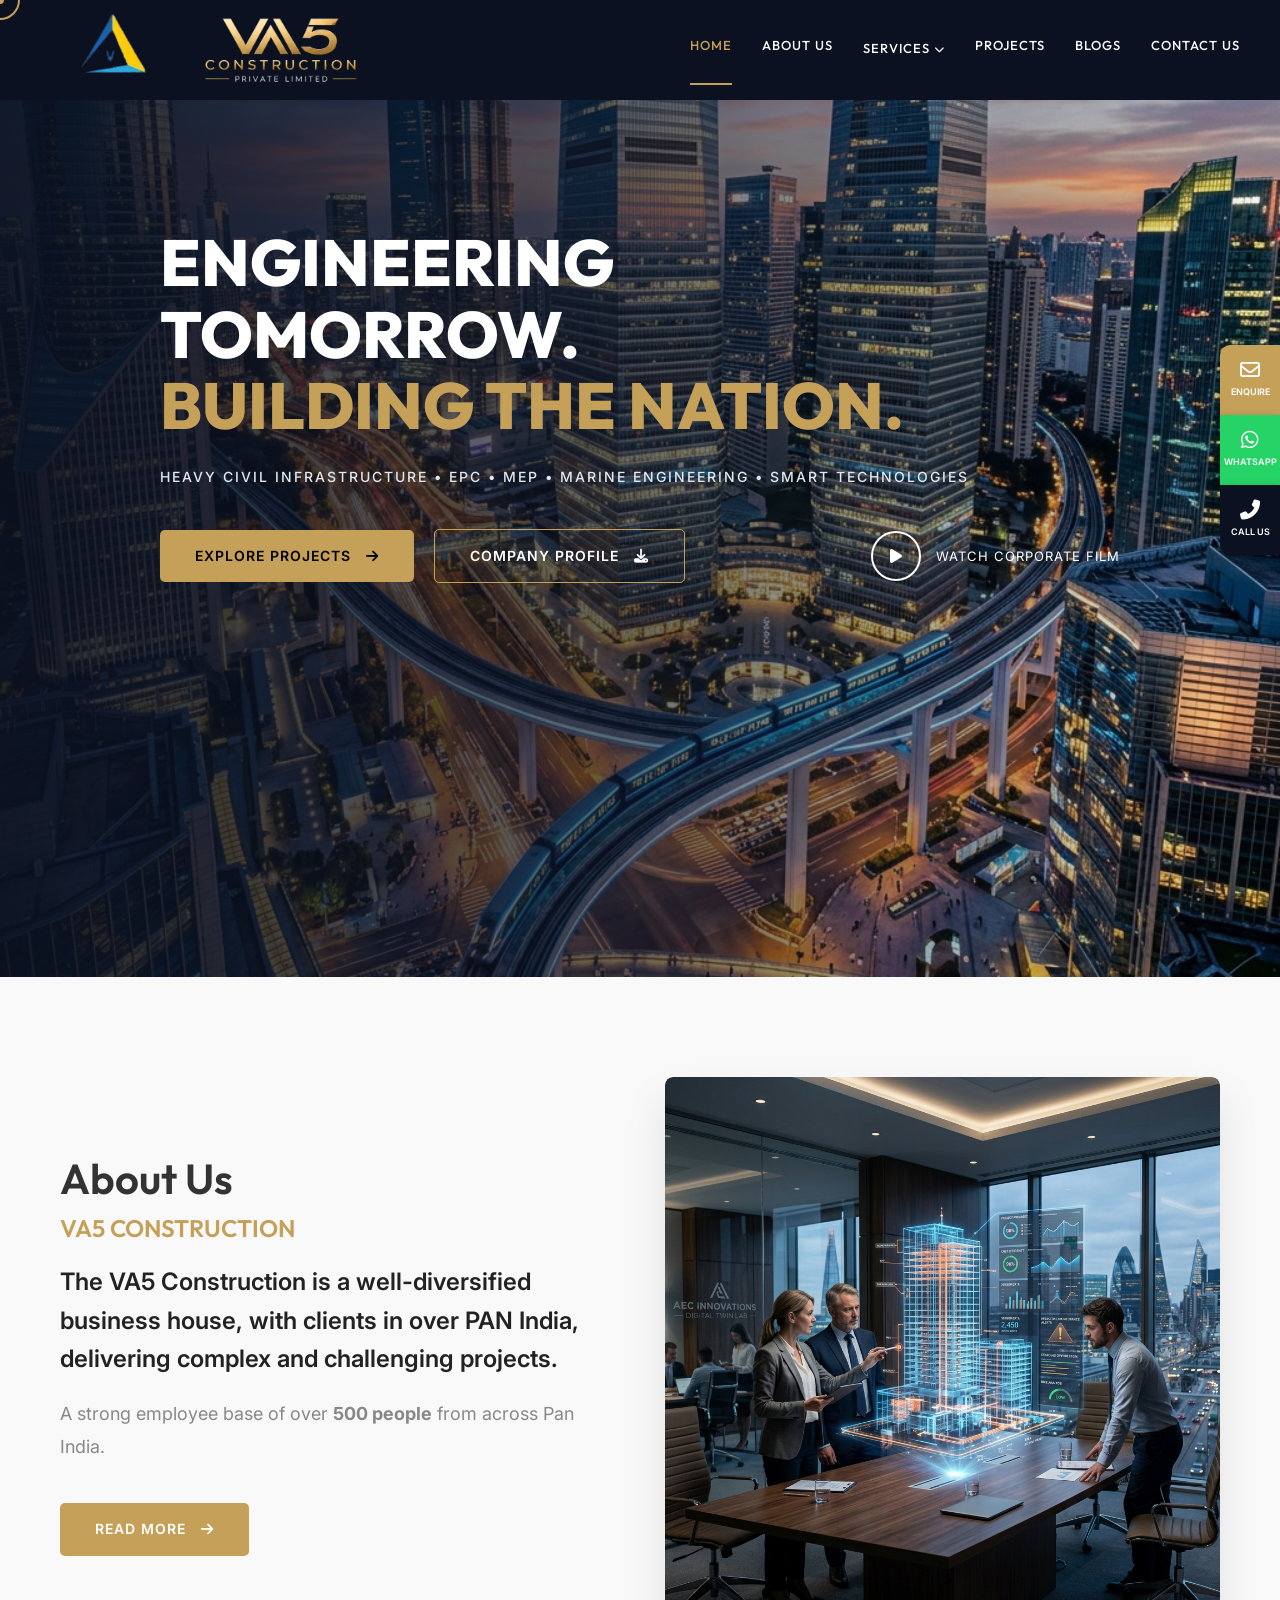
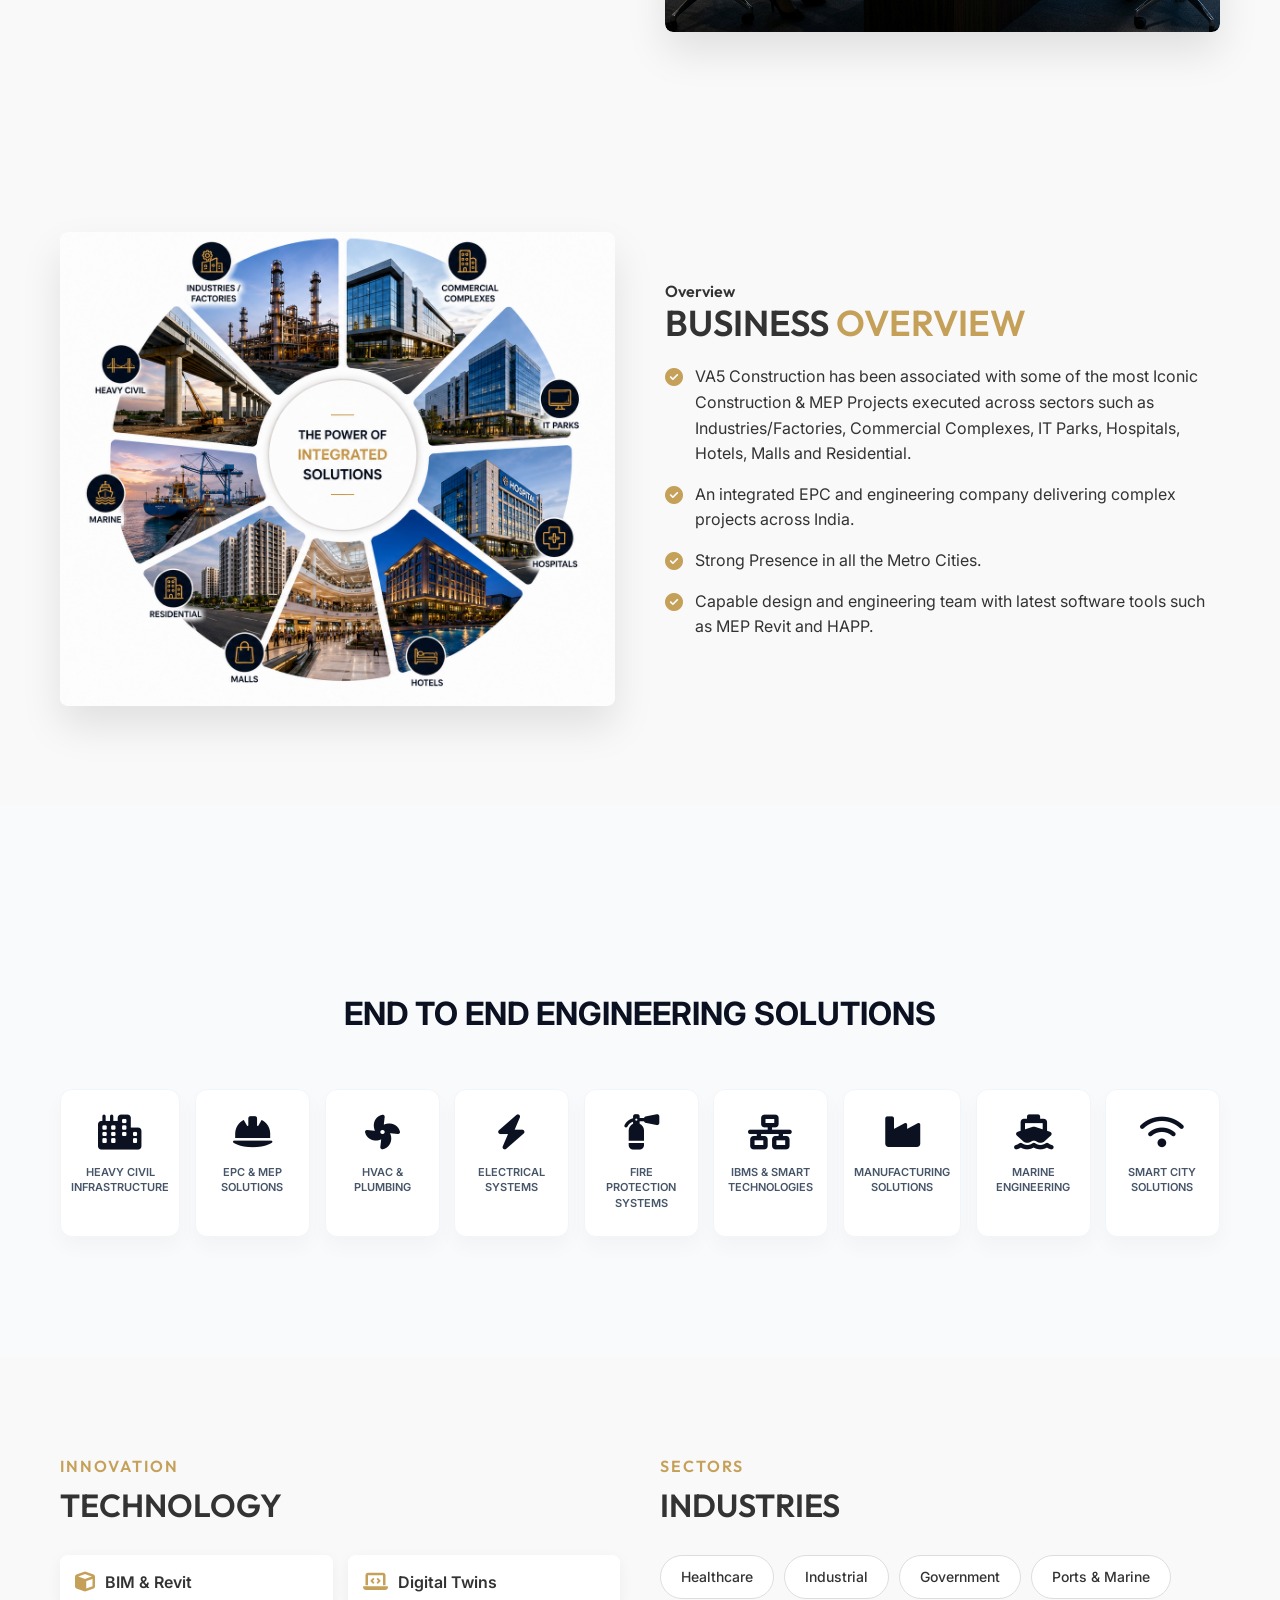
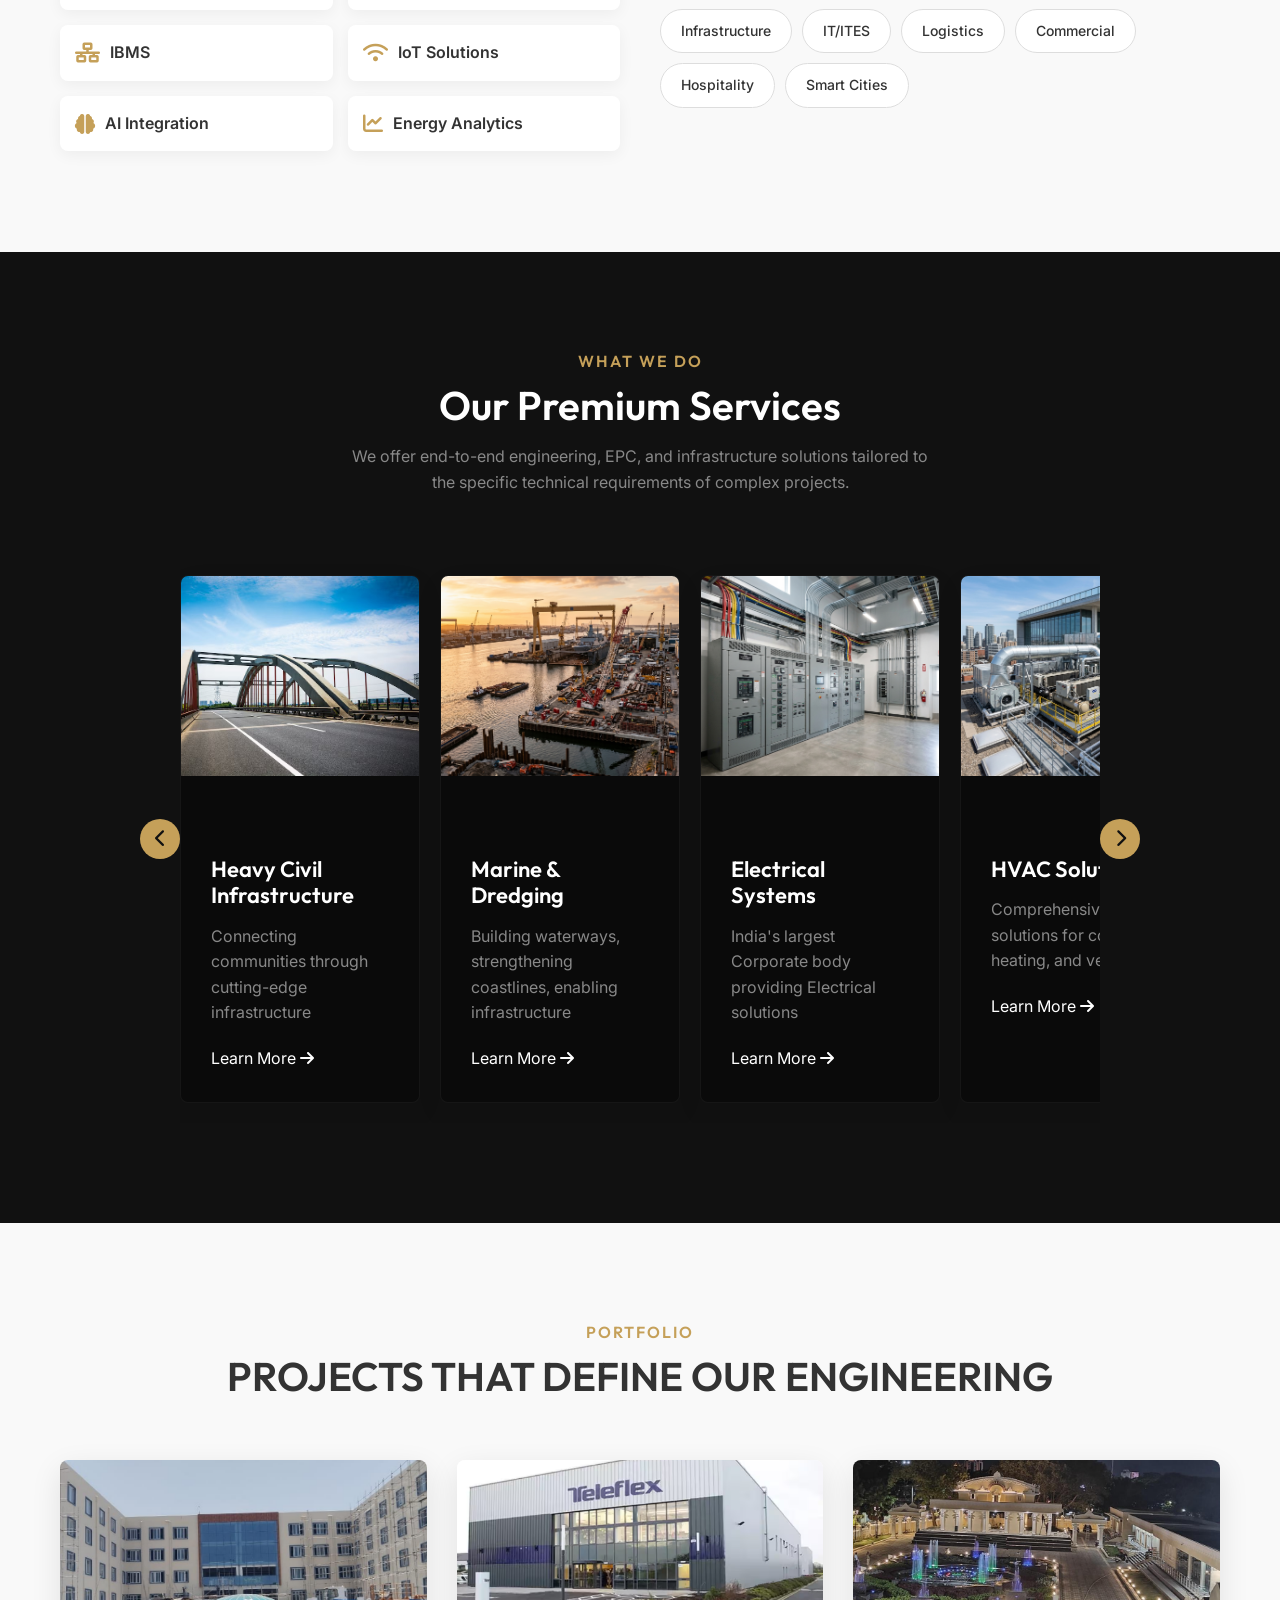
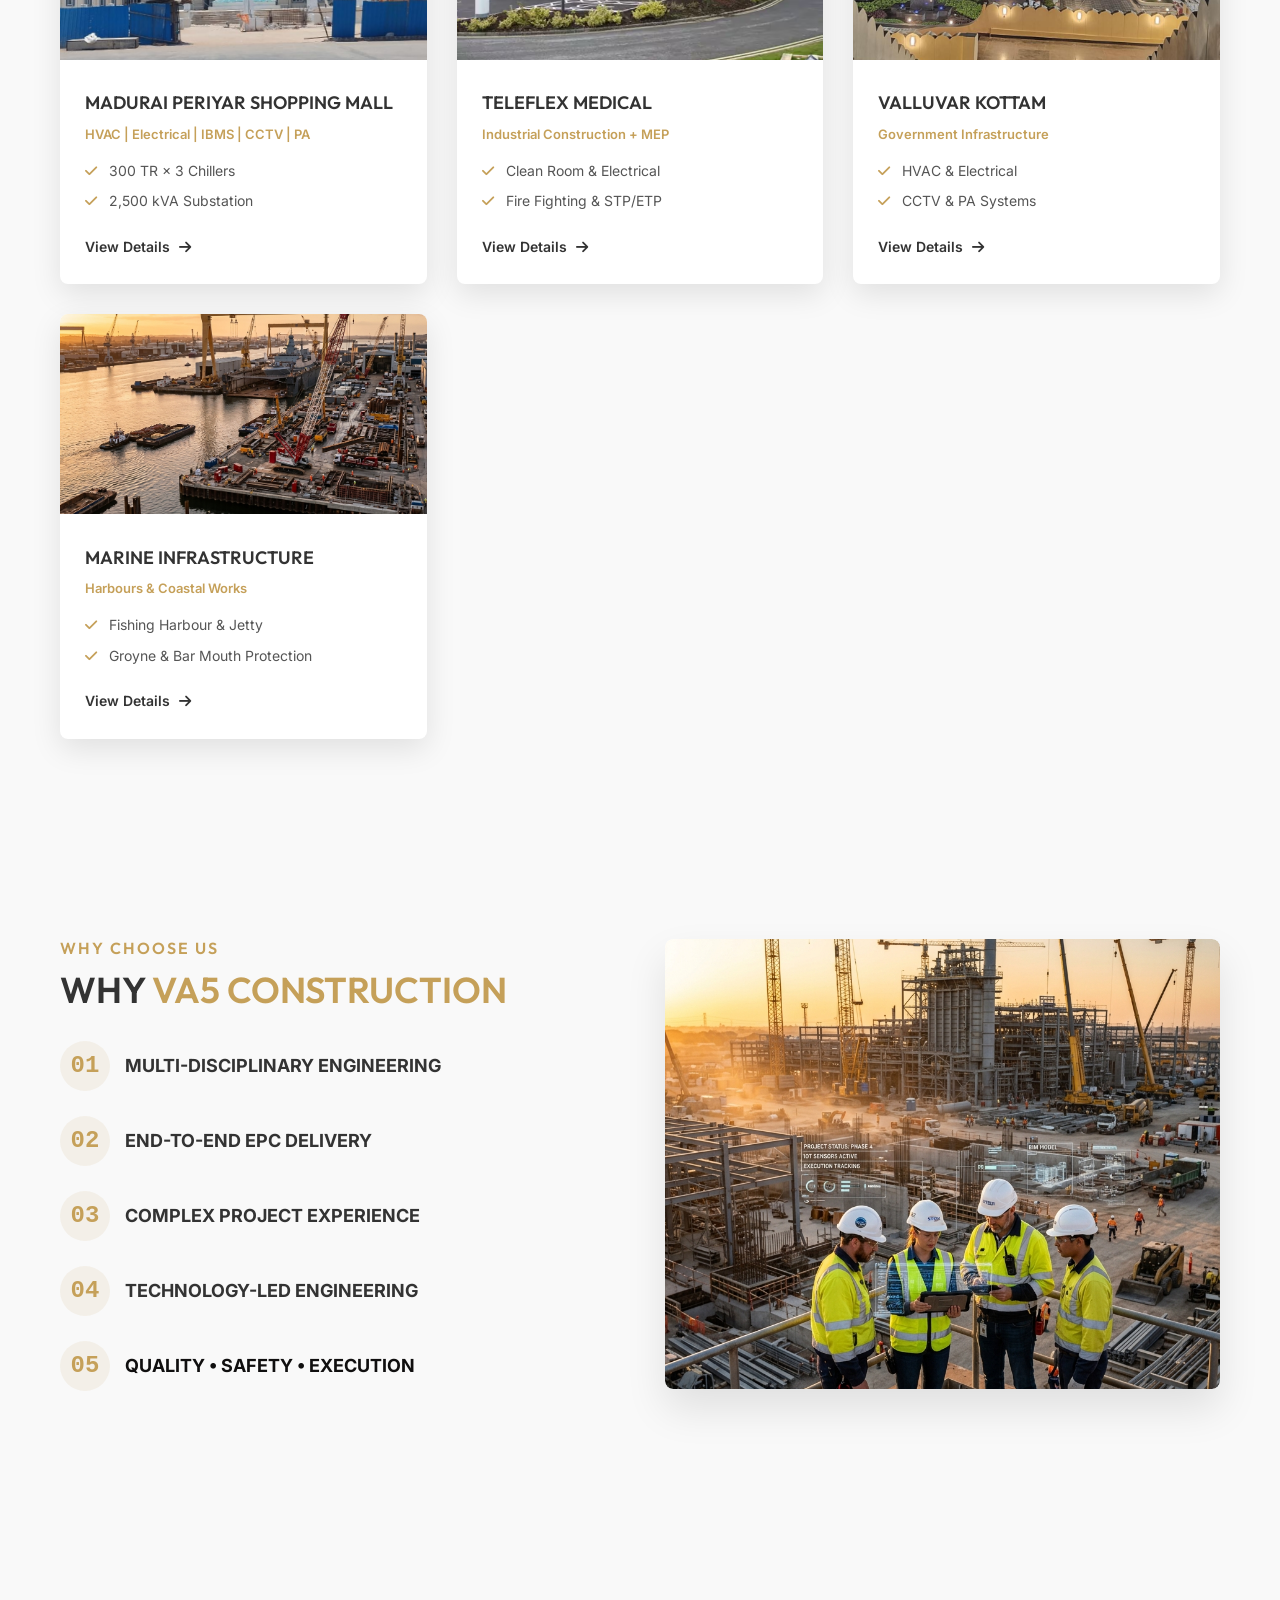
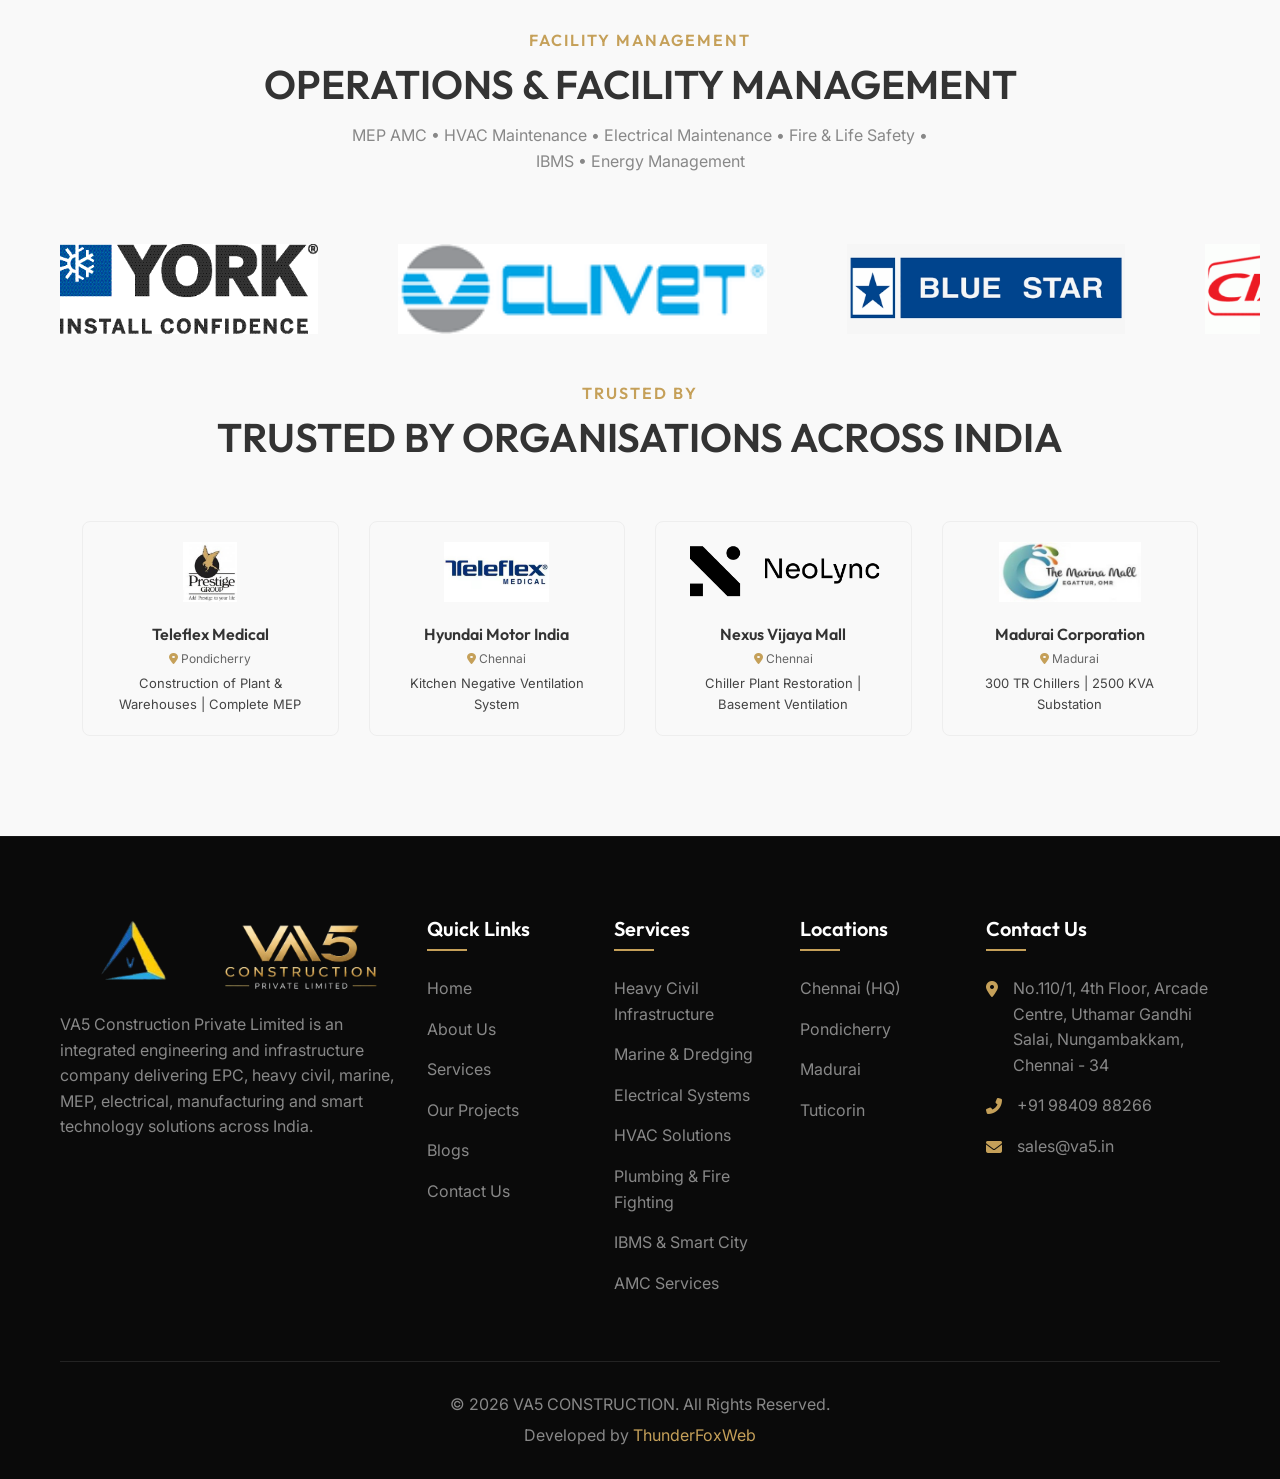
<file: index.html>
<!DOCTYPE html>

<html lang="en">

<head>
    <meta charset="utf-8" />
    <meta content="width=device-width, initial-scale=1.0" name="viewport" />
    <meta content="VA5 CONSTRUCTION - Building dream homes and commercial spaces with quality and expertise in Chennai"
        name="description" />
    <title>VA5 CONSTRUCTION | Top Builders in Chennai</title>
    <link rel="icon" type="image/png" href="images/favicon.png" />
    <link href="css/style.css" rel="stylesheet" />
    <link href="https://cdnjs.cloudflare.com/ajax/libs/font-awesome/6.4.0/css/all.min.css" rel="stylesheet" />
</head>

<body>
    <!-- Top Bar -->
    <div class="top-bar">
        <a href="tel:+914445550705"><i class="fas fa-phone-alt"></i> +91 44 4555 0705</a>
        <a href="mailto:info@va5construction.com"><i class="far fa-envelope"></i> info@va5construction.com</a>
    </div>
    <!-- Header -->
    <header>
        <div class="container navbar">
            <div class="logo">
                <img src="images/corporate/logo_cutout_fixed.png" style="height: 50px; margin-right: 15px;"
                    alt="VA5 Icon" />
                <img src="images/corporate/VA5.png" style="height: 40px;" alt="VA5 Construction" />
            </div>
            <nav class="nav-links">
                <a href="index.html" class="active">HOME</a>
                <a href="about.html">ABOUT US</a>
                <div class="nav-dropdown">
                    <a href="services.html" class="nav-dropdown-trigger">SERVICES <i class="fas fa-chevron-down"
                            style="font-size: 10px;"></i></a>
                    <div class="nav-dropdown-content">
                        <a href="services.html#heavy-civil">Heavy Civil Infrastructure</a>
                        <a href="services.html#marine">Marine & Dredging Solutions</a>
                        <a href="services.html#electrical">Electrical Systems</a>
                        <a href="services.html#hvac">HVAC Solutions</a>
                        <a href="services.html#plumbing">Plumbing & Fire Fighting</a>
                        <a href="services.html#ibms">IBMS & Smart City</a>
                        <a href="services.html#amc">AMC Services</a>
                    </div>
                </div>
                <a href="projects.html">PROJECTS</a>
                <a href="blog.html">BLOGS</a>
                <a href="contact.html">CONTACT US</a>
            </nav>
            <button class="mobile-menu-btn">
                <i class="fas fa-bars"></i>
            </button>
        </div>
    </header>

    <!-- Hero Section -->
    <section class="hero">
        <div class="hero-slide active" style="background-image: url('images/hero_cityscape.png');"></div>
        <div class="hero-slide" style="background-image: url('images/hero_factory.png');"></div>
        <div class="hero-slide" style="background-image: url('images/hero_marine.png');"></div>
        <div class="hero-overlay"
            style="background: linear-gradient(to right, rgba(11,17,32,0.9) 0%, rgba(11,17,32,0.6) 50%, transparent 100%);">
        </div>
        <div class="container hero-content">
            <h1 class="reveal-up delay-100">ENGINEERING<br />TOMORROW.<br /><span>BUILDING THE NATION.</span></h1>
            <div class="hero-subtext reveal-up delay-200">
                HEAVY CIVIL INFRASTRUCTURE &bull; EPC &bull; MEP &bull; MARINE ENGINEERING &bull; SMART TECHNOLOGIES
            </div>
            <div class="hero-buttons reveal-up delay-300"
                style="display: flex; gap: 20px; align-items: center; flex-wrap: wrap;">
                <a class="btn" href="projects.html" style="background: var(--primary-color); color: #000;">EXPLORE
                    PROJECTS <i class="fas fa-arrow-right" style="margin-left: 10px;"></i></a>
                <a class="btn" href="Coporate Profile - VA5.pdf" target="_blank"
                    style="border: 1px solid var(--primary-color); background: transparent; color: #fff;">COMPANY
                    PROFILE <i class="fas fa-download" style="margin-left: 10px;"></i></a>
                <a class="btn-play" href="images/projects/Kunthukal Project 1.mp4" target="_blank"><i
                        class="fas fa-play"></i> WATCH CORPORATE FILM</a>
            </div>
        </div>

        <!-- Stats Bar -->
        <div class="stats-bar-wrapper reveal-up delay-400">
            <div class="stats-bar">
                <div class="stat-item">
                    <i class="far fa-building stat-icon"></i>
                    <div class="stat-text"><strong>2022</strong><span>ESTABLISHED</span></div>
                </div>
                <div class="stat-item">
                    <i class="fas fa-users stat-icon"></i>
                    <div class="stat-text"><strong>500+</strong><span>PROFESSIONALS</span></div>
                </div>
                <div class="stat-item">
                    <i class="fas fa-crane stat-icon"></i>
                    <div class="stat-text"><strong>500+</strong><span>PROJECTS DELIVERED</span></div>
                </div>
                <div class="stat-item">
                    <i class="fas fa-cog stat-icon"></i>
                    <div class="stat-text"><strong>25+</strong><span>ENGINEERING DISCIPLINES</span></div>
                </div>
                <div class="stat-item">
                    <i class="fas fa-map-marker-alt stat-icon"></i>
                    <div class="stat-text"><strong>PAN INDIA</strong><span>OPERATIONS</span></div>
                </div>
            </div>
        </div>
    </section>

    <!-- About Us Section -->
    <section class="section" style="background-color: var(--bg-light);">
        <div class="container">
            <div class="about-grid" style="align-items: center;">
                <div class="about-text reveal-left">
                    <h2 style="font-size: 42px; margin-bottom: 10px;">About Us</h2>
                    <h3 style="color: var(--primary-color); font-size: 24px; margin-bottom: 20px;">VA5 CONSTRUCTION</h3>
                    <p style="font-size: 24px; font-weight: 600; line-height: 1.6; margin-top: 20px; color: #222;">
                        The VA5 Construction is a well-diversified business house, with clients in over PAN India,
                        delivering complex and challenging projects.
                    </p>
                    <p style="font-size: 18px; line-height: 1.8;">
                        A strong employee base of over <strong>500 people</strong> from across Pan India.
                    </p>
                    <a href="about.html" class="btn" style="margin-top: 20px;">READ MORE <i class="fas fa-arrow-right"
                            style="margin-left: 10px;"></i></a>
                </div>
                <div class="about-img reveal-right">
                    <img src="images/why_us.png" alt="About VA5 Construction"
                        style="width: 100%; border-radius: 8px; box-shadow: 0 10px 30px rgba(0,0,0,0.1);" />
                </div>
            </div>
        </div>
    </section>

    <!-- Business Overview Section -->
    <section class="section">
        <div class="container">
            <div class="about-grid" style="align-items: center;">
                <div class="about-img reveal-left">
                    <img src="images/service_business_overview.png" alt="Business Overview"
                        style="width: 100%; border-radius: 8px; box-shadow: 0 10px 30px rgba(0,0,0,0.1);" />
                </div>
                <div class="about-text reveal-right">
                    <h4>Overview</h4>
                    <h2 style="font-size: 36px; margin-bottom: 20px;">BUSINESS <span>OVERVIEW</span></h2>

                    <ul style="list-style-type: none; padding: 0;">
                        <li style="margin-bottom: 15px; display: flex; align-items: flex-start;">
                            <i class="fas fa-check-circle"
                                style="color: var(--primary-color); margin-top: 5px; margin-right: 12px; font-size: 18px;"></i>
                            <span style="font-size: 16px; line-height: 1.6; color: var(--text-dark);">VA5 Construction
                                has been associated with some of the most Iconic Construction &amp; MEP Projects
                                executed across sectors such as Industries/Factories, Commercial Complexes, IT Parks,
                                Hospitals, Hotels, Malls and Residential.</span>
                        </li>
                        <li style="margin-bottom: 15px; display: flex; align-items: flex-start;">
                            <i class="fas fa-check-circle"
                                style="color: var(--primary-color); margin-top: 5px; margin-right: 12px; font-size: 18px;"></i>
                            <span style="font-size: 16px; line-height: 1.6; color: var(--text-dark);">An integrated EPC
                                and engineering company delivering complex projects across India.</span>
                        </li>
                        <li style="margin-bottom: 15px; display: flex; align-items: flex-start;">
                            <i class="fas fa-check-circle"
                                style="color: var(--primary-color); margin-top: 5px; margin-right: 12px; font-size: 18px;"></i>
                            <span style="font-size: 16px; line-height: 1.6; color: var(--text-dark);">Strong Presence in
                                all the Metro Cities.</span>
                        </li>
                        <li style="margin-bottom: 15px; display: flex; align-items: flex-start;">
                            <i class="fas fa-check-circle"
                                style="color: var(--primary-color); margin-top: 5px; margin-right: 12px; font-size: 18px;"></i>
                            <span style="font-size: 16px; line-height: 1.6; color: var(--text-dark);">Capable design and
                                engineering team with latest software tools such as MEP Revit and HAPP.</span>
                        </li>
                    </ul>
                </div>
            </div>
        </div>
    </section>

    <!-- Expertise Section -->
    <section class="expertise-section section">
        <div class="container">
            <div class="expertise-title reveal-up">Our Expertise</div>
            <div class="expertise-subtitle reveal-up delay-100">END TO END ENGINEERING SOLUTIONS</div>

            <div class="expertise-grid">
                <div class="expertise-card reveal-scale delay-100"><i class="fas fa-city"></i><span>Heavy
                        Civil<br />Infrastructure</span></div>
                <div class="expertise-card reveal-scale delay-200"><i class="fas fa-hard-hat"></i><span>EPC &
                        MEP<br />Solutions</span></div>
                <div class="expertise-card reveal-scale delay-300"><i class="fas fa-fan"></i><span>HVAC
                        &<br />Plumbing</span></div>
                <div class="expertise-card reveal-scale delay-400"><i
                        class="fas fa-bolt"></i><span>Electrical<br />Systems</span></div>
                <div class="expertise-card reveal-scale delay-500"><i class="fas fa-fire-extinguisher"></i><span>Fire
                        Protection<br />Systems</span></div>
                <div class="expertise-card reveal-scale delay-600"><i class="fas fa-network-wired"></i><span>IBMS &
                        Smart<br />Technologies</span></div>
                <div class="expertise-card reveal-scale delay-100"><i
                        class="fas fa-industry"></i><span>Manufacturing<br />Solutions</span></div>
                <div class="expertise-card reveal-scale delay-200"><i
                        class="fas fa-ship"></i><span>Marine<br />Engineering</span></div>
                <div class="expertise-card reveal-scale delay-300"><i class="fas fa-wifi"></i><span>Smart
                        City<br />Solutions</span></div>
            </div>
        </div>
    </section>

    <!-- Technology & Industries Section -->
    <section class="section" style="background-color: var(--bg-light);">
        <div class="container">
            <div class="about-grid" style="align-items: flex-start; gap: 40px;">
                <!-- Technology -->
                <div class="reveal-left">
                    <h4
                        style="color: var(--primary-color); text-transform: uppercase; letter-spacing: 2px; margin-bottom: 10px;">
                        Innovation</h4>
                    <h2 style="font-size: 32px; margin-bottom: 30px;">TECHNOLOGY</h2>
                    <div style="display: grid; grid-template-columns: repeat(2, 1fr); gap: 15px;">
                        <div
                            style="background: #fff; padding: 15px; border-radius: 8px; box-shadow: 0 4px 15px rgba(0,0,0,0.05); display: flex; align-items: center; gap: 10px;">
                            <i class="fas fa-cube" style="color: var(--primary-color); font-size: 20px;"></i>
                            <span style="font-weight: 600;">BIM & Revit</span>
                        </div>
                        <div
                            style="background: #fff; padding: 15px; border-radius: 8px; box-shadow: 0 4px 15px rgba(0,0,0,0.05); display: flex; align-items: center; gap: 10px;">
                            <i class="fas fa-laptop-code" style="color: var(--primary-color); font-size: 20px;"></i>
                            <span style="font-weight: 600;">Digital Twins</span>
                        </div>
                        <div
                            style="background: #fff; padding: 15px; border-radius: 8px; box-shadow: 0 4px 15px rgba(0,0,0,0.05); display: flex; align-items: center; gap: 10px;">
                            <i class="fas fa-network-wired" style="color: var(--primary-color); font-size: 20px;"></i>
                            <span style="font-weight: 600;">IBMS</span>
                        </div>
                        <div
                            style="background: #fff; padding: 15px; border-radius: 8px; box-shadow: 0 4px 15px rgba(0,0,0,0.05); display: flex; align-items: center; gap: 10px;">
                            <i class="fas fa-wifi" style="color: var(--primary-color); font-size: 20px;"></i>
                            <span style="font-weight: 600;">IoT Solutions</span>
                        </div>
                        <div
                            style="background: #fff; padding: 15px; border-radius: 8px; box-shadow: 0 4px 15px rgba(0,0,0,0.05); display: flex; align-items: center; gap: 10px;">
                            <i class="fas fa-brain" style="color: var(--primary-color); font-size: 20px;"></i>
                            <span style="font-weight: 600;">AI Integration</span>
                        </div>
                        <div
                            style="background: #fff; padding: 15px; border-radius: 8px; box-shadow: 0 4px 15px rgba(0,0,0,0.05); display: flex; align-items: center; gap: 10px;">
                            <i class="fas fa-chart-line" style="color: var(--primary-color); font-size: 20px;"></i>
                            <span style="font-weight: 600;">Energy Analytics</span>
                        </div>
                    </div>
                </div>

                <!-- Industries -->
                <div class="reveal-right">
                    <h4
                        style="color: var(--primary-color); text-transform: uppercase; letter-spacing: 2px; margin-bottom: 10px;">
                        Sectors</h4>
                    <h2 style="font-size: 32px; margin-bottom: 30px;">INDUSTRIES</h2>
                    <div style="display: flex; flex-wrap: wrap; gap: 10px;">
                        <span
                            style="background: #fff; padding: 10px 20px; border-radius: 50px; font-weight: 500; font-size: 14px; border: 1px solid #ddd; color: var(--text-dark);">Healthcare</span>
                        <span
                            style="background: #fff; padding: 10px 20px; border-radius: 50px; font-weight: 500; font-size: 14px; border: 1px solid #ddd; color: var(--text-dark);">Industrial</span>
                        <span
                            style="background: #fff; padding: 10px 20px; border-radius: 50px; font-weight: 500; font-size: 14px; border: 1px solid #ddd; color: var(--text-dark);">Government</span>
                        <span
                            style="background: #fff; padding: 10px 20px; border-radius: 50px; font-weight: 500; font-size: 14px; border: 1px solid #ddd; color: var(--text-dark);">Ports
                            & Marine</span>
                        <span
                            style="background: #fff; padding: 10px 20px; border-radius: 50px; font-weight: 500; font-size: 14px; border: 1px solid #ddd; color: var(--text-dark);">Infrastructure</span>
                        <span
                            style="background: #fff; padding: 10px 20px; border-radius: 50px; font-weight: 500; font-size: 14px; border: 1px solid #ddd; color: var(--text-dark);">IT/ITES</span>
                        <span
                            style="background: #fff; padding: 10px 20px; border-radius: 50px; font-weight: 500; font-size: 14px; border: 1px solid #ddd; color: var(--text-dark);">Logistics</span>
                        <span
                            style="background: #fff; padding: 10px 20px; border-radius: 50px; font-weight: 500; font-size: 14px; border: 1px solid #ddd; color: var(--text-dark);">Commercial</span>
                        <span
                            style="background: #fff; padding: 10px 20px; border-radius: 50px; font-weight: 500; font-size: 14px; border: 1px solid #ddd; color: var(--text-dark);">Hospitality</span>
                        <span
                            style="background: #fff; padding: 10px 20px; border-radius: 50px; font-weight: 500; font-size: 14px; border: 1px solid #ddd; color: var(--text-dark);">Smart
                            Cities</span>
                    </div>
                </div>
            </div>
        </div>
    </section>
    <!-- Services Overview -->
    <section class="section section-dark">
        <div class="container">
            <div class="section-title reveal-up">
                <h4>What We Do</h4>
                <h2>Our Premium Services</h2>
                <p>We offer end-to-end engineering, EPC, and infrastructure solutions tailored to the specific technical
                    requirements of complex projects.</p>
            </div>
            <div class="services-carousel-container">
                <button class="carousel-btn prev" id="servPrev"><i class="fas fa-chevron-left"></i></button>
                <div class="services-slider" id="servSlider">
                    <!-- Slide 1 -->
                    <div class="service-card tilt-card">
                        <div class="service-img">
                            <img alt="Heavy Civil Infrastructure"
                                src="images/HEAVY CIVIL INFRASTRUCTURE/Bridges Roads & Infrastructure Development Works.png"
                                style="height: 200px; object-fit: cover;" />
                        </div>
                        <div class="service-content">
                            <h3>Heavy Civil Infrastructure</h3>
                            <p>Connecting communities through cutting-edge infrastructure</p>
                            <a href="services.html" class="service-link">Learn More <i
                                    class="fas fa-arrow-right"></i></a>
                        </div>
                    </div>
                    <!-- Slide 2 -->
                    <div class="service-card tilt-card">
                        <div class="service-img">
                            <img alt="Marine & Dredging Solutions" src="images/hero_marine.png"
                                style="height: 200px; object-fit: cover;" />
                        </div>
                        <div class="service-content">
                            <h3>Marine & Dredging</h3>
                            <p>Building waterways, strengthening coastlines, enabling infrastructure</p>
                            <a href="services.html" class="service-link">Learn More <i
                                    class="fas fa-arrow-right"></i></a>
                        </div>
                    </div>
                    <!-- Slide 3 -->
                    <div class="service-card tilt-card">
                        <div class="service-img">
                            <img alt="Electrical Systems" src="images/service_electrical.png"
                                style="height: 200px; object-fit: cover;" />
                        </div>
                        <div class="service-content">
                            <h3>Electrical Systems</h3>
                            <p>India's largest Corporate body providing Electrical solutions</p>
                            <a href="services.html" class="service-link">Learn More <i
                                    class="fas fa-arrow-right"></i></a>
                        </div>
                    </div>
                    <!-- Slide 4 -->
                    <div class="service-card tilt-card">
                        <div class="service-img">
                            <img alt="HVAC Solutions" src="images/service_hvac.png"
                                style="height: 200px; object-fit: cover;" />
                        </div>
                        <div class="service-content">
                            <h3>HVAC Solutions</h3>
                            <p>Comprehensive solutions for cooling, heating, and ventilation</p>
                            <a href="services.html" class="service-link">Learn More <i
                                    class="fas fa-arrow-right"></i></a>
                        </div>
                    </div>
                    <!-- Slide 5 -->
                    <div class="service-card tilt-card">
                        <div class="service-img">
                            <img alt="Plumbing & Fire Fighting" src="images/service_plumbing.png"
                                style="height: 200px; object-fit: cover;" />
                        </div>
                        <div class="service-content">
                            <h3>Plumbing & Fire Fighting</h3>
                            <p>End-to-end solutions for robust building functionality</p>
                            <a href="services.html" class="service-link">Learn More <i
                                    class="fas fa-arrow-right"></i></a>
                        </div>
                    </div>
                    <!-- Slide 6 -->
                    <div class="service-card tilt-card">
                        <div class="service-img">
                            <img alt="IBMS & Smart City" src="images/service_verticals_ibms.png"
                                style="height: 200px; object-fit: cover;" />
                        </div>
                        <div class="service-content">
                            <h3>IBMS & Smart City</h3>
                            <p>Advanced tech for secure, automated, and efficient infrastructure</p>
                            <a href="services.html" class="service-link">Learn More <i
                                    class="fas fa-arrow-right"></i></a>
                        </div>
                    </div>
                    <!-- Slide 7 -->
                    <div class="service-card tilt-card">
                        <div class="service-img">
                            <img alt="AMC Services" src="images/engineering_services.png"
                                style="height: 200px; object-fit: cover;" />
                        </div>
                        <div class="service-content">
                            <h3>AMC Services</h3>
                            <p>Multi-brand maintenance capability for facility management</p>
                            <a href="services.html#amc" class="service-link">Learn More <i
                                    class="fas fa-arrow-right"></i></a>
                        </div>
                    </div>
                </div>
                <button class="carousel-btn next" id="servNext"><i class="fas fa-chevron-right"></i></button>
            </div>

            <script>
                document.addEventListener('DOMContentLoaded', function () {
                    const slider = document.getElementById('servSlider');
                    const prev = document.getElementById('servPrev');
                    const next = document.getElementById('servNext');

                    if (slider && prev && next) {
                        const getScrollAmount = () => {
                            const card = slider.querySelector('.service-card');
                            return card ? card.offsetWidth + 20 : 280;
                        };

                        next.addEventListener('click', () => {
                            slider.scrollBy({ left: getScrollAmount(), behavior: 'smooth' });
                        });

                        prev.addEventListener('click', () => {
                            slider.scrollBy({ left: -getScrollAmount(), behavior: 'smooth' });
                        });

                        // Auto scroll function
                        function scrollRight() {
                            if (slider.scrollLeft + slider.clientWidth >= slider.scrollWidth - 10) {
                                slider.scrollTo({ left: 0, behavior: 'smooth' });
                            } else {
                                slider.scrollBy({ left: getScrollAmount(), behavior: 'smooth' });
                            }
                        }

                        let autoScroll = setInterval(scrollRight, 3000);

                        // Pause on hover
                        slider.parentElement.addEventListener('mouseenter', () => clearInterval(autoScroll));
                        slider.parentElement.addEventListener('mouseleave', () => {
                            autoScroll = setInterval(scrollRight, 3000);
                        });
                    }
                });
            </script>
        </div>
    </section>
    </section>

    <!-- Flagship Projects Section -->
    <section class="section">
        <div class="container">
            <div class="section-title reveal-up">
                <h4>Portfolio</h4>
                <h2>PROJECTS THAT DEFINE OUR ENGINEERING</h2>
            </div>

            <div
                style="display: grid; grid-template-columns: repeat(auto-fit, minmax(280px, 1fr)); gap: 30px; margin-top: 40px;">
                <!-- Project 1 -->
                <div
                    style="background: #fff; border-radius: 8px; overflow: hidden; box-shadow: 0 10px 30px rgba(0,0,0,0.1);">
                    <img src="images/Our projects/MADURAI PERIYAR.png" alt="Madurai Periyar Shopping Mall"
                        style="width: 100%; height: 200px; object-fit: cover;">
                    <div style="padding: 25px;">
                        <h4 style="font-size: 18px; margin-bottom: 10px; color: var(--bg-dark);">MADURAI PERIYAR
                            SHOPPING MALL</h4>
                        <p style="color: var(--primary-color); font-size: 13px; font-weight: 600; margin-bottom: 15px;">
                            HVAC | Electrical | IBMS | CCTV | PA</p>
                        <ul style="list-style-type: none; padding: 0; font-size: 14px; color: #555;">
                            <li style="margin-bottom: 8px;"><i class="fas fa-check"
                                    style="color: var(--primary-color); margin-right: 8px;"></i> 300 TR × 3 Chillers
                            </li>
                            <li style="margin-bottom: 8px;"><i class="fas fa-check"
                                    style="color: var(--primary-color); margin-right: 8px;"></i> 2,500 kVA Substation
                            </li>
                        </ul>
                        <a href="projects.html#madurai"
                            style="display: inline-block; margin-top: 15px; color: var(--bg-dark); font-weight: 600; font-size: 14px; text-decoration: none;">View
                            Details <i class="fas fa-arrow-right" style="margin-left: 5px;"></i></a>
                    </div>
                </div>

                <!-- Project 2 -->
                <div
                    style="background: #fff; border-radius: 8px; overflow: hidden; box-shadow: 0 10px 30px rgba(0,0,0,0.1);">
                    <img src="images/Our projects/teleflex.avif" alt="Teleflex Medical"
                        style="width: 100%; height: 200px; object-fit: cover;">
                    <div style="padding: 25px;">
                        <h4 style="font-size: 18px; margin-bottom: 10px; color: var(--bg-dark);">TELEFLEX MEDICAL</h4>
                        <p style="color: var(--primary-color); font-size: 13px; font-weight: 600; margin-bottom: 15px;">
                            Industrial Construction + MEP</p>
                        <ul style="list-style-type: none; padding: 0; font-size: 14px; color: #555;">
                            <li style="margin-bottom: 8px;"><i class="fas fa-check"
                                    style="color: var(--primary-color); margin-right: 8px;"></i> Clean Room & Electrical
                            </li>
                            <li style="margin-bottom: 8px;"><i class="fas fa-check"
                                    style="color: var(--primary-color); margin-right: 8px;"></i> Fire Fighting & STP/ETP
                            </li>
                        </ul>
                        <a href="projects.html#teleflex"
                            style="display: inline-block; margin-top: 15px; color: var(--bg-dark); font-weight: 600; font-size: 14px; text-decoration: none;">View
                            Details <i class="fas fa-arrow-right" style="margin-left: 5px;"></i></a>
                    </div>
                </div>

                <!-- Project 3 -->
                <div
                    style="background: #fff; border-radius: 8px; overflow: hidden; box-shadow: 0 10px 30px rgba(0,0,0,0.1);">
                    <img src="images/Our projects/VALLUVAR KOOTAM.png" alt="Valluvar Kottam"
                        style="width: 100%; height: 200px; object-fit: cover;">
                    <div style="padding: 25px;">
                        <h4 style="font-size: 18px; margin-bottom: 10px; color: var(--bg-dark);">VALLUVAR KOTTAM</h4>
                        <p style="color: var(--primary-color); font-size: 13px; font-weight: 600; margin-bottom: 15px;">
                            Government Infrastructure</p>
                        <ul style="list-style-type: none; padding: 0; font-size: 14px; color: #555;">
                            <li style="margin-bottom: 8px;"><i class="fas fa-check"
                                    style="color: var(--primary-color); margin-right: 8px;"></i> HVAC & Electrical</li>
                            <li style="margin-bottom: 8px;"><i class="fas fa-check"
                                    style="color: var(--primary-color); margin-right: 8px;"></i> CCTV & PA Systems</li>
                        </ul>
                        <a href="projects.html#valluvar"
                            style="display: inline-block; margin-top: 15px; color: var(--bg-dark); font-weight: 600; font-size: 14px; text-decoration: none;">View
                            Details <i class="fas fa-arrow-right" style="margin-left: 5px;"></i></a>
                    </div>
                </div>

                <!-- Project 4 -->
                <div
                    style="background: #fff; border-radius: 8px; overflow: hidden; box-shadow: 0 10px 30px rgba(0,0,0,0.1);">
                    <img src="images/hero_marine.png" alt="Marine Infrastructure"
                        style="width: 100%; height: 200px; object-fit: cover;">
                    <div style="padding: 25px;">
                        <h4 style="font-size: 18px; margin-bottom: 10px; color: var(--bg-dark);">MARINE INFRASTRUCTURE
                        </h4>
                        <p style="color: var(--primary-color); font-size: 13px; font-weight: 600; margin-bottom: 15px;">
                            Harbours & Coastal Works</p>
                        <ul style="list-style-type: none; padding: 0; font-size: 14px; color: #555;">
                            <li style="margin-bottom: 8px;"><i class="fas fa-check"
                                    style="color: var(--primary-color); margin-right: 8px;"></i> Fishing Harbour & Jetty
                            </li>
                            <li style="margin-bottom: 8px;"><i class="fas fa-check"
                                    style="color: var(--primary-color); margin-right: 8px;"></i> Groyne & Bar Mouth
                                Protection</li>
                        </ul>
                        <a href="projects.html#marine"
                            style="display: inline-block; margin-top: 15px; color: var(--bg-dark); font-weight: 600; font-size: 14px; text-decoration: none;">View
                            Details <i class="fas fa-arrow-right" style="margin-left: 5px;"></i></a>
                    </div>
                </div>
            </div>
        </div>
    </section>

    <!-- Why Choose Us Section -->
    <section class="section" id="why-us">
        <div class="container">
            <div class="about-grid" style="align-items: flex-start;">
                <div class="about-text reveal-left">
                    <h4
                        style="color: var(--primary-color); text-transform: uppercase; letter-spacing: 2px; margin-bottom: 10px;">
                        Why Choose Us</h4>
                    <h2 style="font-size: 36px; margin-bottom: 30px;">WHY <span>VA5 CONSTRUCTION</span></h2>
                    <div class="features" style="grid-template-columns: 1fr; gap: 25px; margin-top: 0;">
                        <div class="feature-item reveal-left delay-100">
                            <div class="feature-icon"
                                style="font-size: 24px; font-weight: bold; font-family: monospace;">01</div>
                            <div>
                                <strong style="color: var(--text-dark); font-size: 18px;">MULTI-DISCIPLINARY
                                    ENGINEERING</strong>
                            </div>
                        </div>
                        <div class="feature-item reveal-left delay-200">
                            <div class="feature-icon"
                                style="font-size: 24px; font-weight: bold; font-family: monospace;">02</div>
                            <div>
                                <strong style="color: var(--text-dark); font-size: 18px;">END-TO-END EPC
                                    DELIVERY</strong>
                            </div>
                        </div>
                        <div class="feature-item reveal-left delay-300">
                            <div class="feature-icon"
                                style="font-size: 24px; font-weight: bold; font-family: monospace;">03</div>
                            <div>
                                <strong style="color: var(--text-dark); font-size: 18px;">COMPLEX PROJECT
                                    EXPERIENCE</strong>
                            </div>
                        </div>
                        <div class="feature-item reveal-left delay-400">
                            <div class="feature-icon"
                                style="font-size: 24px; font-weight: bold; font-family: monospace;">04</div>
                            <div>
                                <strong style="color: var(--text-dark); font-size: 18px;">TECHNOLOGY-LED
                                    ENGINEERING</strong>
                            </div>
                        </div>
                        <div class="feature-item reveal-left delay-500">
                            <div class="feature-icon"
                                style="font-size: 24px; font-weight: bold; font-family: monospace;">05</div>
                            <div>
                                <strong style="color: #100f0f; font-size: 18px;">QUALITY &bull; SAFETY &bull;
                                    EXECUTION</strong>
                            </div>
                        </div>
                    </div>
                </div>
                <div class="about-img reveal-right" style="position: sticky; top: 100px;">
                    <img alt="Why VA5 Construction" src="images/why_choose_us_engineering.jpg" style="border-radius: 8px; width: 100%; max-height: 450px; object-fit: cover;" />
                </div>
            </div>
        </div>
    </section>
    <!-- Testimonials -->
    <section class="section">
        <!-- Brands Section -->
        <div class="container" style="max-width: 100%; overflow: hidden; padding-bottom: 40px; margin-top: 40px;">
            <div class="section-title reveal-up">
                <h4>Facility Management</h4>
                <h2>OPERATIONS & FACILITY MANAGEMENT</h2>
                <p style="margin-top: 15px; color: var(--text-muted);">MEP AMC &bull; HVAC Maintenance &bull; Electrical
                    Maintenance &bull; Fire & Life Safety &bull; IBMS &bull; Energy Management</p>
            </div>
            <div class="marquee-container" style="background: transparent; padding: 10px 0;">
                <div class="marquee-content" style="animation-duration: 25s; animation-direction: reverse;">
                    <img src="images/brands/brand_0.png" alt="Brand 0"><img src="images/brands/brand_1.png"
                        alt="Brand 1"><img src="images/brands/brand_2.png" alt="Brand 2"><img
                        src="images/brands/brand_3.png" alt="Brand 3"><img src="images/brands/brand_4.png"
                        alt="Brand 4"><img src="images/brands/brand_5.png" alt="Brand 5"><img
                        src="images/brands/brand_6.png" alt="Brand 6"><img src="images/brands/brand_7.png"
                        alt="Brand 7"><img src="images/brands/brand_8.png" alt="Brand 8"><img
                        src="images/brands/brand_9.png" alt="Brand 9"><img src="images/brands/brand_10.png"
                        alt="Brand 10">
                    <img src="images/brands/brand_0.png" alt="Brand 0"><img src="images/brands/brand_1.png"
                        alt="Brand 1"><img src="images/brands/brand_2.png" alt="Brand 2"><img
                        src="images/brands/brand_3.png" alt="Brand 3"><img src="images/brands/brand_4.png"
                        alt="Brand 4"><img src="images/brands/brand_5.png" alt="Brand 5"><img
                        src="images/brands/brand_6.png" alt="Brand 6"><img src="images/brands/brand_7.png"
                        alt="Brand 7"><img src="images/brands/brand_8.png" alt="Brand 8"><img
                        src="images/brands/brand_9.png" alt="Brand 9"><img src="images/brands/brand_10.png"
                        alt="Brand 10">
                </div>
            </div>
        </div>

        <div class="container" style="max-width: 100%; overflow: hidden;">
            <div class="section-title reveal-up">
                <h4>Trusted By</h4>
                <h2>TRUSTED BY ORGANISATIONS ACROSS INDIA</h2>
            </div>

            <div
                style="display: grid; grid-template-columns: repeat(auto-fit, minmax(250px, 1fr)); gap: 30px; margin-top: 40px; padding: 0 5%;">
                <div style="text-align: center; padding: 20px; border: 1px solid #eee; border-radius: 8px;">
                    <img src="images/clients/real_client_0.png" alt="Client 1"
                        style="height: 60px; object-fit: contain; margin-bottom: 15px;">
                    <h5 style="color: var(--bg-dark); font-size: 16px; margin-bottom: 5px;">Teleflex Medical</h5>
                    <p style="font-size: 12px; color: #666; margin-bottom: 5px;"><i class="fas fa-map-marker-alt"
                            style="color: var(--primary-color);"></i> Pondicherry</p>
                    <p style="font-size: 13px; color: #444;">Construction of Plant & Warehouses | Complete MEP</p>
                </div>

                <div style="text-align: center; padding: 20px; border: 1px solid #eee; border-radius: 8px;">
                    <img src="images/clients/real_client_1.png" alt="Client 2"
                        style="height: 60px; object-fit: contain; margin-bottom: 15px;">
                    <h5 style="color: var(--bg-dark); font-size: 16px; margin-bottom: 5px;">Hyundai Motor India</h5>
                    <p style="font-size: 12px; color: #666; margin-bottom: 5px;"><i class="fas fa-map-marker-alt"
                            style="color: var(--primary-color);"></i> Chennai</p>
                    <p style="font-size: 13px; color: #444;">Kitchen Negative Ventilation System</p>
                </div>

                <div style="text-align: center; padding: 20px; border: 1px solid #eee; border-radius: 8px;">
                    <img src="images/clients/real_client_2.png" alt="Client 3"
                        style="height: 60px; object-fit: contain; margin-bottom: 15px;">
                    <h5 style="color: var(--bg-dark); font-size: 16px; margin-bottom: 5px;">Nexus Vijaya Mall</h5>
                    <p style="font-size: 12px; color: #666; margin-bottom: 5px;"><i class="fas fa-map-marker-alt"
                            style="color: var(--primary-color);"></i> Chennai</p>
                    <p style="font-size: 13px; color: #444;">Chiller Plant Restoration | Basement Ventilation</p>
                </div>

                <div style="text-align: center; padding: 20px; border: 1px solid #eee; border-radius: 8px;">
                    <img src="images/clients/real_client_3.png" alt="Client 4"
                        style="height: 60px; object-fit: contain; margin-bottom: 15px;">
                    <h5 style="color: var(--bg-dark); font-size: 16px; margin-bottom: 5px;">Madurai Corporation</h5>
                    <p style="font-size: 12px; color: #666; margin-bottom: 5px;"><i class="fas fa-map-marker-alt"
                            style="color: var(--primary-color);"></i> Madurai</p>
                    <p style="font-size: 13px; color: #444;">300 TR Chillers | 2500 KVA Substation</p>
                </div>
            </div>
        </div>
    </section>
    <!-- Footer -->
    <footer>
        <div class="container">
            <div class="footer-grid">
                <div class="footer-about">
                    <div class="logo">
                        <img src="images/corporate/logo_cutout_fixed.png" style="height: 40px; margin-right: 15px;"
                            alt="VA5 Icon" />
                        <img src="images/corporate/VA5.png" style="height: 32px;" alt="VA5 Construction" />
                    </div>
                    <p>VA5 Construction Private Limited is an integrated engineering and infrastructure company
                        delivering EPC, heavy civil, marine, MEP, electrical, manufacturing and smart technology
                        solutions across India.</p>
                </div>
                <div>
                    <h3 class="footer-title">Quick Links</h3>
                    <ul class="footer-links">
                        <li><a href="index.html">Home</a></li>
                        <li><a href="about.html">About Us</a></li>
                        <li><a href="services.html">Services</a></li>
                        <li><a href="projects.html">Our Projects</a></li>
                        <li><a href="blog.html">Blogs</a></li>
                        <li><a href="contact.html">Contact Us</a></li>
                    </ul>
                </div>
                <div>
                    <h3 class="footer-title">Services</h3>
                    <ul class="footer-links">
                        <li><a href="services.html#heavy-civil">Heavy Civil Infrastructure</a></li>
                        <li><a href="services.html#marine">Marine &amp; Dredging</a></li>
                        <li><a href="services.html#electrical">Electrical Systems</a></li>
                        <li><a href="services.html#hvac">HVAC Solutions</a></li>
                        <li><a href="services.html#plumbing">Plumbing &amp; Fire Fighting</a></li>
                        <li><a href="services.html#ibms">IBMS &amp; Smart City</a></li>
                        <li><a href="services.html#amc">AMC Services</a></li>
                    </ul>
                </div>
                <div>
                    <h3 class="footer-title">Locations</h3>
                    <ul class="footer-links">
                        <li><a href="#">Chennai (HQ)</a></li>
                        <li><a href="#">Pondicherry</a></li>
                        <li><a href="#">Madurai</a></li>
                        <li><a href="#">Tuticorin</a></li>
                    </ul>
                </div>
                <div>
                    <h3 class="footer-title">Contact Us</h3>
                    <ul class="footer-contact">
                        <li>
                            <i class="fas fa-map-marker-alt"></i>
                            <span>No.110/1, 4th Floor, Arcade Centre, Uthamar Gandhi Salai, Nungambakkam, Chennai -
                                34</span>
                        </li>
                        <li>
                            <i class="fas fa-phone-alt"></i>
                            <span>+91 98409 88266</span>
                        </li>
                        <li>
                            <i class="fas fa-envelope"></i>
                            <span>sales@va5.in</span>
                        </li>
                    </ul>
                </div>
            </div>
            <div class="footer-bottom">
                <p>© 2026 VA5 CONSTRUCTION. All Rights Reserved.</p>
                <p style="margin-top: 5px;">Developed by <a href="https://thunderfoxweb.co.in" target="_blank"
                        style="color: var(--primary-color); text-decoration: none;">ThunderFoxWeb</a></p>
            </div>
        </div>
    </footer>
    <!-- Floating Contact Buttons -->
    <div class="floating-contact">
        <a href="contact.html" class="floating-btn btn-enquire" title="Enquire Now">
            <i class="far fa-envelope"></i>
            <span>ENQUIRE</span>
        </a>
        <a href="https://api.whatsapp.com/send?phone=919840988266" target="_blank" class="floating-btn btn-whatsapp"
            title="Chat on WhatsApp">
            <i class="fab fa-whatsapp"></i>
            <span>WHATSAPP</span>
        </a>
        <a href="tel:+919840988266" class="floating-btn btn-call" title="Call Us">
            <i class="fas fa-phone-alt"></i>
            <span>CALL US</span>
        </a>
    </div>
    <script src="js/main.js"></script>
</body>

</html>
</file>
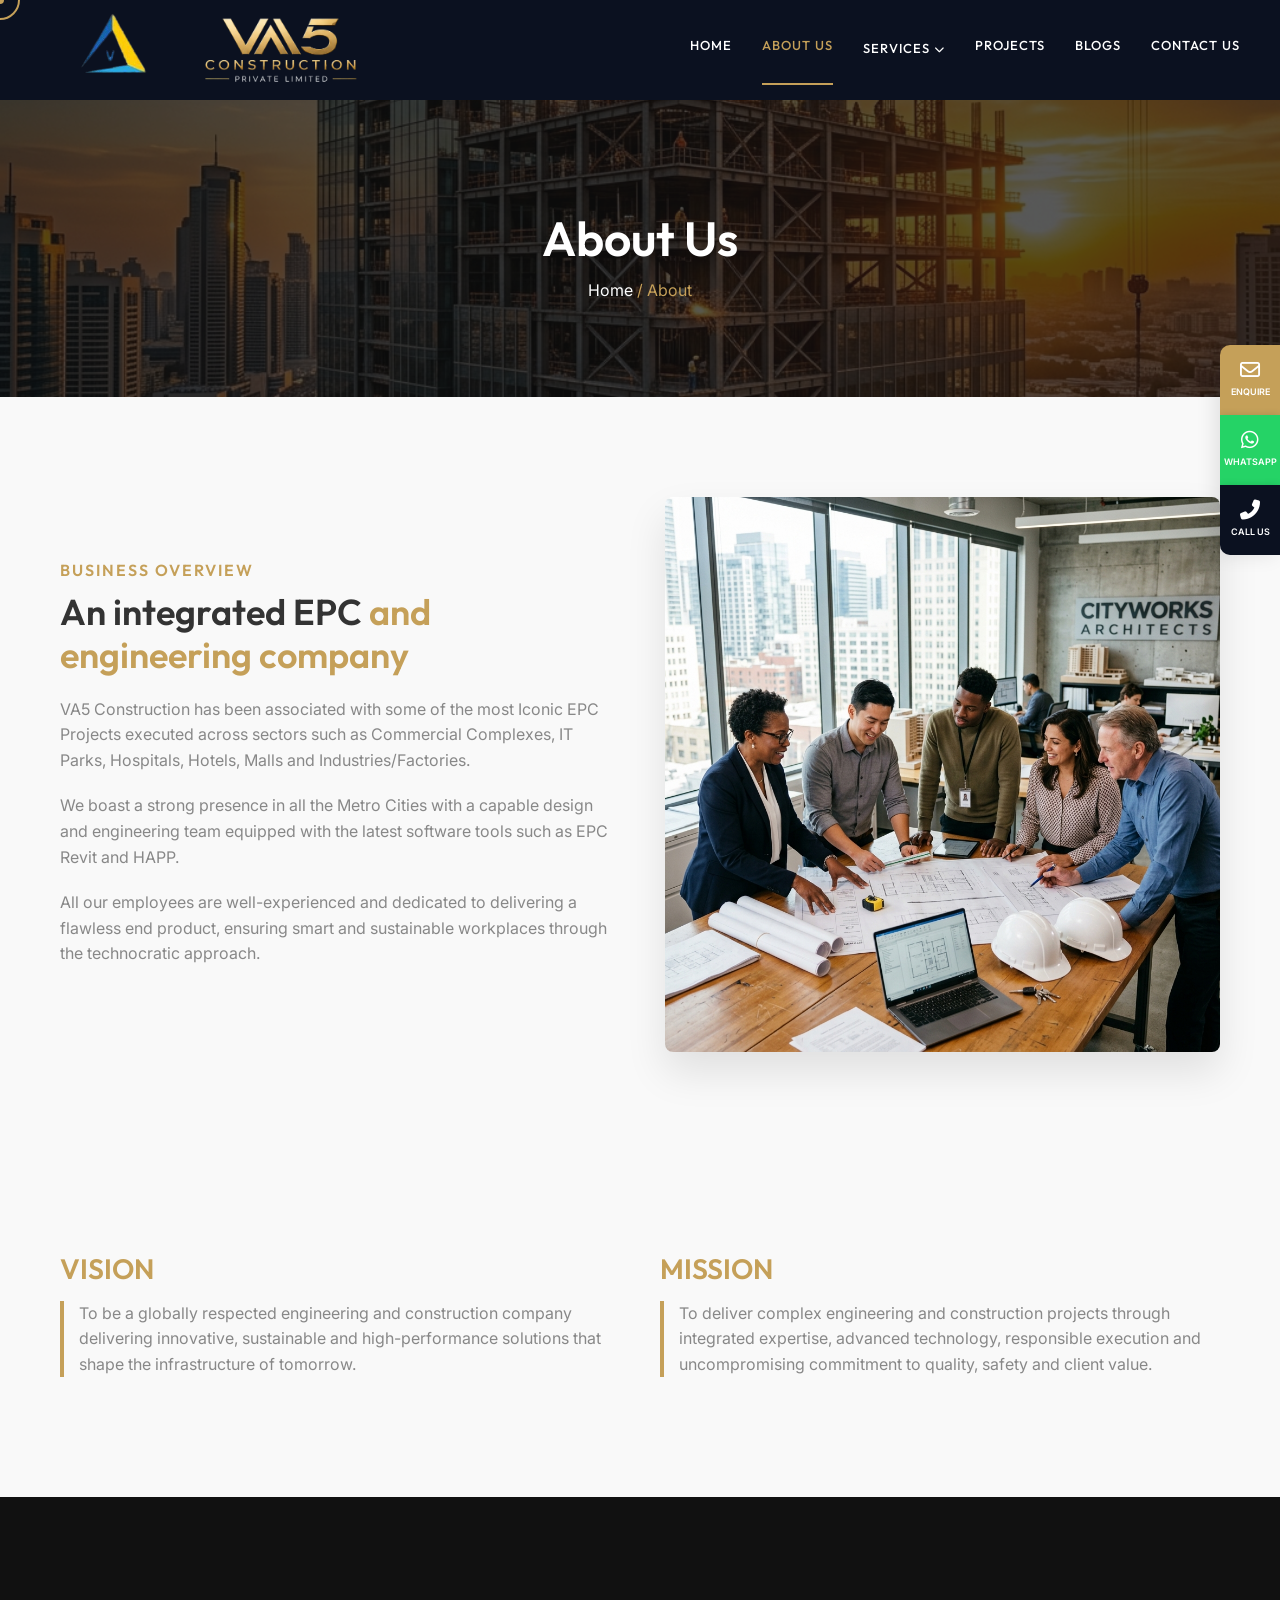
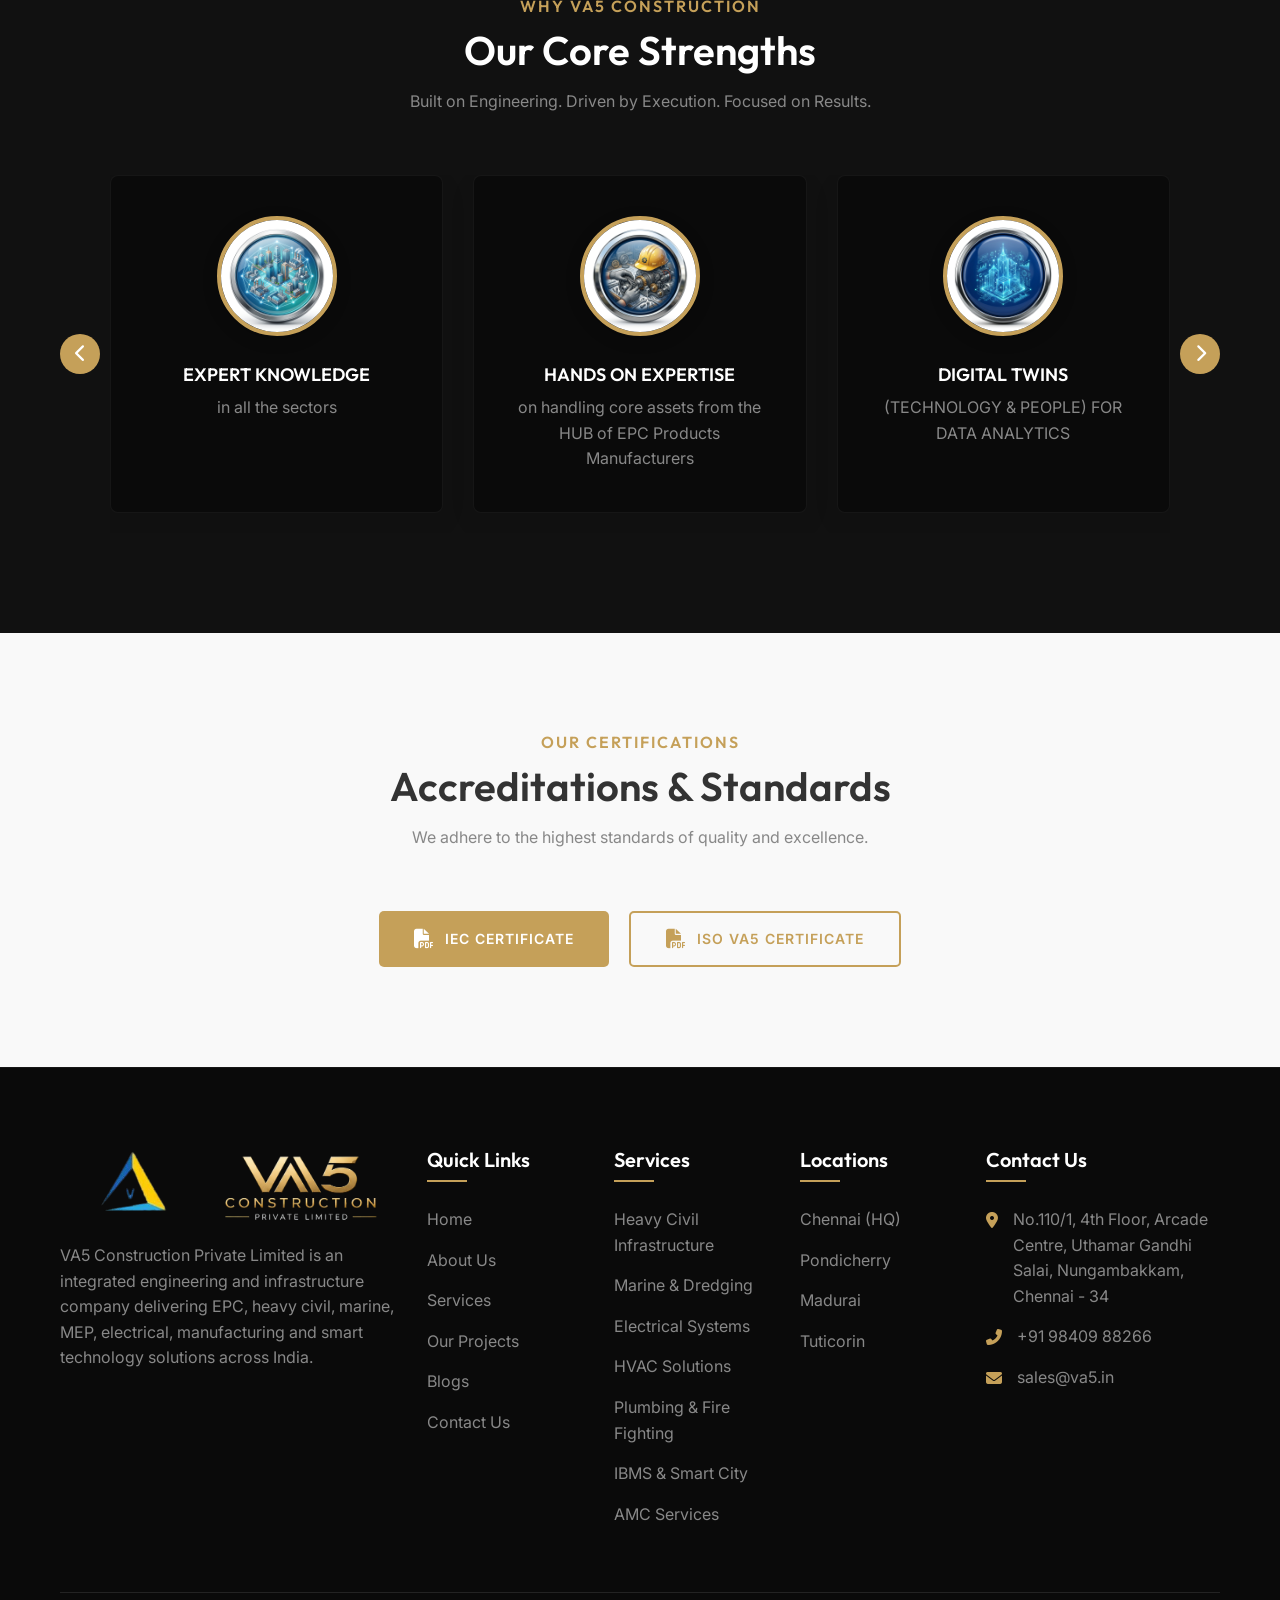
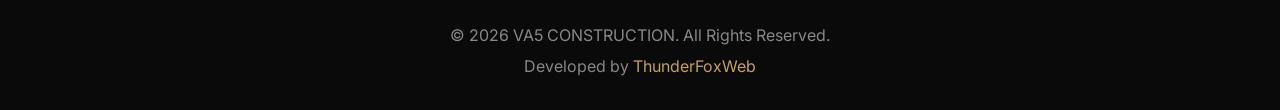
<file: about.html>
<!DOCTYPE html>

<html lang="en">

<head>
    <meta charset="utf-8" />
    <meta content="width=device-width, initial-scale=1.0" name="viewport" />
    <meta content="About VA5 CONSTRUCTION - Our mission, vision and expert team in Pondicherry." name="description" />
    <title>About Us | VA5 CONSTRUCTION</title>
    <link rel="icon" type="image/png" href="images/favicon.png" />
    <link href="css/style.css" rel="stylesheet" />
    <link href="https://cdnjs.cloudflare.com/ajax/libs/font-awesome/6.4.0/css/all.min.css" rel="stylesheet" />
</head>

<body>
    <!-- Top Bar -->
    <div class="top-bar">
        <a href="tel:+914445550705"><i class="fas fa-phone-alt"></i> +91 44 4555 0705</a>
        <a href="mailto:info@va5construction.com"><i class="far fa-envelope"></i> info@va5construction.com</a>
    </div>
    <!-- Header -->
    <header>
        <div class="container navbar">
            <div class="logo">
                <img src="images/corporate/logo_cutout_fixed.png" style="height: 50px; margin-right: 15px;"
                    alt="VA5 Icon" />
                <img src="images/corporate/VA5.png" style="height: 40px;" alt="VA5 Construction" />
            </div>
            <nav class="nav-links">
                <a href="index.html" class="active">HOME</a>
                <a href="about.html">ABOUT US</a>
                <div class="nav-dropdown">
                    <a href="services.html" class="nav-dropdown-trigger">SERVICES <i class="fas fa-chevron-down"
                            style="font-size: 10px;"></i></a>
                    <div class="nav-dropdown-content">
                        <a href="services.html#heavy-civil">Heavy Civil Infrastructure</a>
                        <a href="services.html#marine">Marine & Dredging Solutions</a>
                        <a href="services.html#electrical">Electrical Systems</a>
                        <a href="services.html#hvac">HVAC Solutions</a>
                        <a href="services.html#plumbing">Plumbing & Fire Fighting</a>
                        <a href="services.html#ibms">IBMS & Smart City</a>
                        <a href="services.html#amc">AMC Services</a>
                    </div>
                </div>
                <a href="projects.html">PROJECTS</a>
                <a href="blog.html">BLOGS</a>
                <a href="contact.html">CONTACT US</a>
            </nav>
            <button class="mobile-menu-btn">
                <i class="fas fa-bars"></i>
            </button>
        </div>
    </header>
    <!-- Page Header -->
    <div class="page-header">
        <div class="page-header-content container">
            <h1>About Us</h1>
            <div class="breadcrumb">
                <a href="index.html">Home</a> / About
            </div>
        </div>
    </div>
    <!-- About Section Full -->
    <section class="section">
        <div class="container about-grid">
            <div class="about-text reveal-left">
                <h4
                    style="color: var(--primary-color); letter-spacing: 2px; text-transform: uppercase; margin-bottom: 10px;">
                    BUSINESS OVERVIEW</h4>
                <h2>An integrated EPC <span>and engineering company</span></h2>
                <p>VA5 Construction has been associated with some of the most Iconic EPC Projects executed across
                    sectors such as Commercial Complexes, IT Parks, Hospitals, Hotels, Malls and Industries/Factories.
                </p>
                <p>We boast a strong presence in all the Metro Cities with a capable design and engineering team
                    equipped with the latest software tools such as EPC Revit and HAPP.</p>
                <p>All our employees are well-experienced and dedicated to delivering a flawless end product, ensuring
                    smart and sustainable workplaces through the technocratic approach.</p>
            </div>
            <div class="about-img tilt-card reveal-right">
                <img alt="Our Team at Work" src="images/about.png" />
            </div>
        </div>
    </section>

    <!-- Vision & Mission Section -->
    <section class="section" style="background-color: var(--bg-light);">
        <div class="container about-grid" style="align-items: flex-start; gap: 40px;">
            <div class="about-text reveal-up">
                <h2 style="font-size: 28px; margin-bottom: 15px; color: var(--primary-color);">VISION</h2>
                <p
                    style="font-size: 16px; line-height: 1.6; border-left: 4px solid var(--primary-color); padding-left: 15px;">
                    To be a globally respected engineering and construction company delivering innovative, sustainable
                    and high-performance solutions that shape the infrastructure of tomorrow.
                </p>
            </div>
            <div class="about-text reveal-up delay-100">
                <h2 style="font-size: 28px; margin-bottom: 15px; color: var(--primary-color);">MISSION</h2>
                <p
                    style="font-size: 16px; line-height: 1.6; border-left: 4px solid var(--primary-color); padding-left: 15px;">
                    To deliver complex engineering and construction projects through integrated expertise, advanced
                    technology, responsible execution and uncompromising commitment to quality, safety and client value.
                </p>
            </div>
        </div>
    </section>
    <!-- Why Choose Us -->
    <section class="section section-dark">
        <div class="container">
            <div class="section-title reveal-up">
                <h4>Why VA5 Construction</h4>
                <h2>Our Core Strengths</h2>
                <p> Built on Engineering. Driven by Execution. Focused on Results.</p>
            </div>
            <style>
                .carousel-wrapper {
                    position: relative;
                    padding: 0 50px;
                }

                .carousel-track {
                    display: flex;
                    gap: 30px;
                    overflow-x: auto;
                    scroll-behavior: smooth;
                    scroll-snap-type: x mandatory;
                    padding-bottom: 20px;
                    scrollbar-width: none;
                    -ms-overflow-style: none;
                }

                .carousel-track::-webkit-scrollbar {
                    display: none;
                }

                .carousel-slide {
                    border-radius: 8px;
                    flex: 0 0 calc(33.333% - 20px);
                    scroll-snap-align: start;
                }

                @media (max-width: 768px) {
                    .carousel-slide {
                        flex: 0 0 100%;
                    }

                    .carousel-wrapper {
                        padding: 0 40px;
                    }
                }

                .carousel-btn {
                    position: absolute;
                    top: 50%;
                    transform: translateY(-50%);
                    background: var(--primary-color);
                    color: white;
                    border: none;
                    width: 40px;
                    height: 40px;
                    border-radius: 50%;
                    cursor: pointer;
                    z-index: 10;
                    display: flex;
                    align-items: center;
                    justify-content: center;
                    font-size: 18px;
                    transition: 0.3s;
                }

                .carousel-btn:hover {
                    background: var(--primary-hover);
                }

                #prevBtn {
                    left: 0;
                }

                #nextBtn {
                    right: 0;
                }
            </style>

            <div class="carousel-wrapper">
                <button id="prevBtn" class="carousel-btn" aria-label="Previous"><i
                        class="fas fa-chevron-left"></i></button>

                <div class="carousel-track" id="coreStrengthsTrack">
                    <!-- Card 1 -->
                    <div class="carousel-slide service-card tilt-card"
                        style="background: var(--darker-bg); border: 1px solid rgba(255,255,255,0.05); text-align: center; padding: 40px;">
                        <img src="images/badge_expert.jpg" alt="Expert Knowledge" style="width: 120px; height: 120px; border-radius: 50%; border: 4px solid var(--primary-color); margin-bottom: 20px; box-shadow: 0 4px 15px rgba(0,0,0,0.2);">
                        <h3 style="font-size: 18px; text-transform: uppercase; margin-bottom: 10px;">Expert Knowledge</h3>
                        <p style="color: var(--text-muted);">in all the sectors</p>
                    </div>
                    <!-- Card 2 -->
                    <div class="carousel-slide service-card tilt-card"
                        style="background: var(--darker-bg); border: 1px solid rgba(255,255,255,0.05); text-align: center; padding: 40px;">
                        <img src="images/badge_hands_on.jpg" alt="Hands on Expertise" style="width: 120px; height: 120px; border-radius: 50%; border: 4px solid var(--primary-color); margin-bottom: 20px; box-shadow: 0 4px 15px rgba(0,0,0,0.2);">
                        <h3 style="font-size: 18px; text-transform: uppercase; margin-bottom: 10px;">Hands on Expertise</h3>
                        <p style="color: var(--text-muted);">on handling core assets from the HUB of EPC Products
                            Manufacturers</p>
                    </div>
                    <!-- Card 3 -->
                    <div class="carousel-slide service-card tilt-card"
                        style="background: var(--darker-bg); border: 1px solid rgba(255,255,255,0.05); text-align: center; padding: 40px;">
                        <img src="images/badge_digital_twins.jpg" alt="Digital Twins" style="width: 120px; height: 120px; border-radius: 50%; border: 4px solid var(--primary-color); margin-bottom: 20px; box-shadow: 0 4px 15px rgba(0,0,0,0.2);">
                        <h3 style="font-size: 18px; text-transform: uppercase; margin-bottom: 10px;">DIGITAL TWINS</h3>
                        <p style="color: var(--text-muted);">(TECHNOLOGY & PEOPLE) FOR DATA ANALYTICS</p>
                    </div>
                    <!-- Card 4 -->
                    <div class="carousel-slide service-card tilt-card"
                        style="background: var(--darker-bg); border: 1px solid rgba(255,255,255,0.05); text-align: center; padding: 40px;">
                        <img src="images/badge_tailored.jpg" alt="Tailored Services" style="width: 120px; height: 120px; border-radius: 50%; border: 4px solid var(--primary-color); margin-bottom: 20px; box-shadow: 0 4px 15px rgba(0,0,0,0.2);">
                        <h3 style="font-size: 18px; text-transform: uppercase; margin-bottom: 10px;">TAILORED SERVICES</h3>
                        <p style="color: var(--text-muted);">(ONE STOP SOLUTION FOR ALL YOUR FACILITY NEEDS)</p>
                    </div>
                    <!-- Card 5 -->
                    <div class="carousel-slide service-card tilt-card"
                        style="background: var(--darker-bg); border: 1px solid rgba(255,255,255,0.05); text-align: center; padding: 40px;">
                        <img src="images/badge_standards.jpg" alt="Standards Boost Business" style="width: 120px; height: 120px; border-radius: 50%; border: 4px solid var(--primary-color); margin-bottom: 20px; box-shadow: 0 4px 15px rgba(0,0,0,0.2);">
                        <h3 style="font-size: 18px; text-transform: uppercase; margin-bottom: 10px;">STANDARDS BOOST BUSINESS</h3>
                        <p style="color: var(--text-muted);">Driving consistent quality and growth</p>
                    </div>
                    
                    <!-- Card 6 -->
                    <div class="carousel-slide service-card tilt-card"
                        style="background: var(--darker-bg); border: 1px solid rgba(255,255,255,0.05); text-align: center; padding: 40px;">
                        <img src="images/badge_integrated.jpg" alt="Integrated Expertise" style="width: 120px; height: 120px; border-radius: 50%; border: 4px solid var(--primary-color); margin-bottom: 20px; box-shadow: 0 4px 15px rgba(0,0,0,0.2);">
                        <h3 style="font-size: 18px; text-transform: uppercase; margin-bottom: 10px;">INTEGRATED EXPERTISE</h3>
                        <p style="color: var(--text-muted);">Engineering + Construction + MEP under one platform.</p>
                    </div>
                    <!-- Card 7 -->
                    <div class="carousel-slide service-card tilt-card"
                        style="background: var(--darker-bg); border: 1px solid rgba(255,255,255,0.05); text-align: center; padding: 40px;">
                        <img src="images/badge_complex.jpg" alt="Complex Project Capability" style="width: 120px; height: 120px; border-radius: 50%; border: 4px solid var(--primary-color); margin-bottom: 20px; box-shadow: 0 4px 15px rgba(0,0,0,0.2);">
                        <h3 style="font-size: 18px; text-transform: uppercase; margin-bottom: 10px;">COMPLEX PROJECT CAPABILITY</h3>
                        <p style="color: var(--text-muted);">Built for demanding infrastructure and specialized facilities.</p>
                    </div>
                    <!-- Card 8 -->
                    <div class="carousel-slide service-card tilt-card"
                        style="background: var(--darker-bg); border: 1px solid rgba(255,255,255,0.05); text-align: center; padding: 40px;">
                        <img src="images/badge_execution.jpg" alt="Engineering-led Execution" style="width: 120px; height: 120px; border-radius: 50%; border: 4px solid var(--primary-color); margin-bottom: 20px; box-shadow: 0 4px 15px rgba(0,0,0,0.2);">
                        <h3 style="font-size: 18px; text-transform: uppercase; margin-bottom: 10px;">ENGINEERING-LED EXECUTION</h3>
                        <p style="color: var(--text-muted);">Design, coordination and constructability focused.</p>
                    </div>
                    <!-- Card 9 -->
                    <div class="carousel-slide service-card tilt-card"
                        style="background: var(--darker-bg); border: 1px solid rgba(255,255,255,0.05); text-align: center; padding: 40px;">
                        <img src="images/badge_technology.jpg" alt="Technology Driven" style="width: 120px; height: 120px; border-radius: 50%; border: 4px solid var(--primary-color); margin-bottom: 20px; box-shadow: 0 4px 15px rgba(0,0,0,0.2);">
                        <h3 style="font-size: 18px; text-transform: uppercase; margin-bottom: 10px;">TECHNOLOGY DRIVEN</h3>
                        <p style="color: var(--text-muted);">BIM, Revit, HAP and modern engineering tools.</p>
                    </div>
                    <!-- Card 10 -->
                    <div class="carousel-slide service-card tilt-card"
                        style="background: var(--darker-bg); border: 1px solid rgba(255,255,255,0.05); text-align: center; padding: 40px;">
                        <img src="images/badge_quality.jpg" alt="Quality & Safety" style="width: 120px; height: 120px; border-radius: 50%; border: 4px solid var(--primary-color); margin-bottom: 20px; box-shadow: 0 4px 15px rgba(0,0,0,0.2);">
                        <h3 style="font-size: 18px; text-transform: uppercase; margin-bottom: 10px;">QUALITY & SAFETY</h3>
                        <p style="color: var(--text-muted);">Structured quality and safety throughout execution.</p>
                    </div>
                    <!-- Card 11 -->
                    <div class="carousel-slide service-card tilt-card"
                        style="background: var(--darker-bg); border: 1px solid rgba(255,255,255,0.05); text-align: center; padding: 40px;">
                        <img src="images/badge_reliable.jpg" alt="Reliable Delivery" style="width: 120px; height: 120px; border-radius: 50%; border: 4px solid var(--primary-color); margin-bottom: 20px; box-shadow: 0 4px 15px rgba(0,0,0,0.2);">
                        <h3 style="font-size: 18px; text-transform: uppercase; margin-bottom: 10px;">RELIABLE DELIVERY</h3>
                        <p style="color: var(--text-muted);">Integrated teams focused on time, cost and performance.</p>
                    </div>
                </div>

                <button id="nextBtn" class="carousel-btn" aria-label="Next"><i
                        class="fas fa-chevron-right"></i></button>
            </div>

            <script>
                document.addEventListener('DOMContentLoaded', () => {
                    const track = document.getElementById('coreStrengthsTrack');
                    const prevBtn = document.getElementById('prevBtn');
                    const nextBtn = document.getElementById('nextBtn');

                    let autoScrollInterval;

                    // Helper function to calculate actual scroll distance
                    const getScrollAmount = () => {
                        const slide = track.querySelector('.carousel-slide');
                        const style = window.getComputedStyle(track);
                        const gap = parseFloat(style.gap) || 0;
                        return slide.offsetWidth + gap;
                    };

                    const startAutoScroll = () => {
                        autoScrollInterval = setInterval(() => {
                            if (track.scrollLeft + track.clientWidth >= track.scrollWidth - 10) {
                                track.scrollTo({ left: 0, behavior: 'smooth' }); // Reset to start
                            } else {
                                track.scrollBy({ left: getScrollAmount(), behavior: 'smooth' });
                            }
                        }, 3000); // 3 seconds interval
                    };

                    const stopAutoScroll = () => {
                        clearInterval(autoScrollInterval);
                    };

                    prevBtn.addEventListener('click', () => {
                        track.scrollBy({ left: -getScrollAmount(), behavior: 'smooth' });
                        stopAutoScroll();
                        startAutoScroll();
                    });

                    nextBtn.addEventListener('click', () => {
                        track.scrollBy({ left: getScrollAmount(), behavior: 'smooth' });
                        stopAutoScroll();
                        startAutoScroll();
                    });

                    // Pause on hover
                    track.parentElement.addEventListener('mouseenter', stopAutoScroll);
                    track.parentElement.addEventListener('mouseleave', startAutoScroll);

                    // Touch support for pausing
                    track.parentElement.addEventListener('touchstart', stopAutoScroll);
                    track.parentElement.addEventListener('touchend', startAutoScroll);

                    startAutoScroll();
                });
            </script>
        </div>
    </section>

    <!-- Certifications -->
    <section class="section">
        <div class="container">
            <div class="section-title reveal-up">
                <h4>Our Certifications</h4>
                <h2>Accreditations &amp; Standards</h2>
                <p>We adhere to the highest standards of quality and excellence.</p>
            </div>
            <div style="display: flex; justify-content: center; gap: 20px; flex-wrap: wrap;"
                class="reveal-up delay-100">
                <a href="IEC CERTIFICATE.pdf" target="_blank" class="btn"
                    style="display: flex; align-items: center; gap: 10px;">
                    <i class="fas fa-file-pdf" style="font-size: 20px;"></i>
                    IEC CERTIFICATE
                </a>
                <a href="ISO VA5.pdf" target="_blank" class="btn btn-outline"
                    style="display: flex; align-items: center; gap: 10px;">
                    <i class="fas fa-file-pdf" style="font-size: 20px;"></i>
                    ISO VA5 CERTIFICATE
                </a>
            </div>
        </div>
    </section>

    <!-- Footer -->
    <footer>
        <div class="container">
            <div class="footer-grid">
                <div class="footer-about">
                    <div class="logo">
                        <img src="images/corporate/logo_cutout_fixed.png" style="height: 40px; margin-right: 15px;"
                            alt="VA5 Icon" />
                        <img src="images/corporate/VA5.png" style="height: 32px;" alt="VA5 Construction" />
                    </div>
                    <p>VA5 Construction Private Limited is an integrated engineering and infrastructure company
                        delivering EPC, heavy civil, marine, MEP, electrical, manufacturing and smart technology
                        solutions across India.</p>
                </div>
                <div>
                    <h3 class="footer-title">Quick Links</h3>
                    <ul class="footer-links">
                        <li><a href="index.html">Home</a></li>
                        <li><a href="about.html">About Us</a></li>
                        <li><a href="services.html">Services</a></li>
                        <li><a href="projects.html">Our Projects</a></li>
                        <li><a href="blog.html">Blogs</a></li>
                        <li><a href="contact.html">Contact Us</a></li>
                    </ul>
                </div>
                <div>
                    <h3 class="footer-title">Services</h3>
                    <ul class="footer-links">
                        <li><a href="services.html#heavy-civil">Heavy Civil Infrastructure</a></li>
                        <li><a href="services.html#marine">Marine &amp; Dredging</a></li>
                        <li><a href="services.html#electrical">Electrical Systems</a></li>
                        <li><a href="services.html#hvac">HVAC Solutions</a></li>
                        <li><a href="services.html#plumbing">Plumbing &amp; Fire Fighting</a></li>
                        <li><a href="services.html#ibms">IBMS &amp; Smart City</a></li>
                        <li><a href="services.html#amc">AMC Services</a></li>
                    </ul>
                </div>
                <div>
                    <h3 class="footer-title">Locations</h3>
                    <ul class="footer-links">
                        <li><a href="#">Chennai (HQ)</a></li>
                        <li><a href="#">Pondicherry</a></li>
                        <li><a href="#">Madurai</a></li>
                        <li><a href="#">Tuticorin</a></li>
                    </ul>
                </div>
                <div>
                    <h3 class="footer-title">Contact Us</h3>
                    <ul class="footer-contact">
                        <li>
                            <i class="fas fa-map-marker-alt"></i>
                            <span>No.110/1, 4th Floor, Arcade Centre, Uthamar Gandhi Salai, Nungambakkam, Chennai -
                                34</span>
                        </li>
                        <li>
                            <i class="fas fa-phone-alt"></i>
                            <span>+91 98409 88266</span>
                        </li>
                        <li>
                            <i class="fas fa-envelope"></i>
                            <span>sales@va5.in</span>
                        </li>
                    </ul>
                </div>
            </div>
            <div class="footer-bottom">
                <p>© 2026 VA5 CONSTRUCTION. All Rights Reserved.</p>
                <p style="margin-top: 5px;">Developed by <a href="https://thunderfoxweb.co.in" target="_blank"
                        style="color: var(--primary-color); text-decoration: none;">ThunderFoxWeb</a></p>
            </div>
        </div>
    </footer>
    <!-- Floating Contact Buttons -->
    <div class="floating-contact">
        <a href="contact.html" class="floating-btn btn-enquire" title="Enquire Now">
            <i class="far fa-envelope"></i>
            <span>ENQUIRE</span>
        </a>
        <a href="https://api.whatsapp.com/send?phone=919840988266" target="_blank" class="floating-btn btn-whatsapp"
            title="Chat on WhatsApp">
            <i class="fab fa-whatsapp"></i>
            <span>WHATSAPP</span>
        </a>
        <a href="tel:+919840988266" class="floating-btn btn-call" title="Call Us">
            <i class="fas fa-phone-alt"></i>
            <span>CALL US</span>
        </a>
    </div>
    <script src="js/main.js"></script>
</body>

</html>
</file>
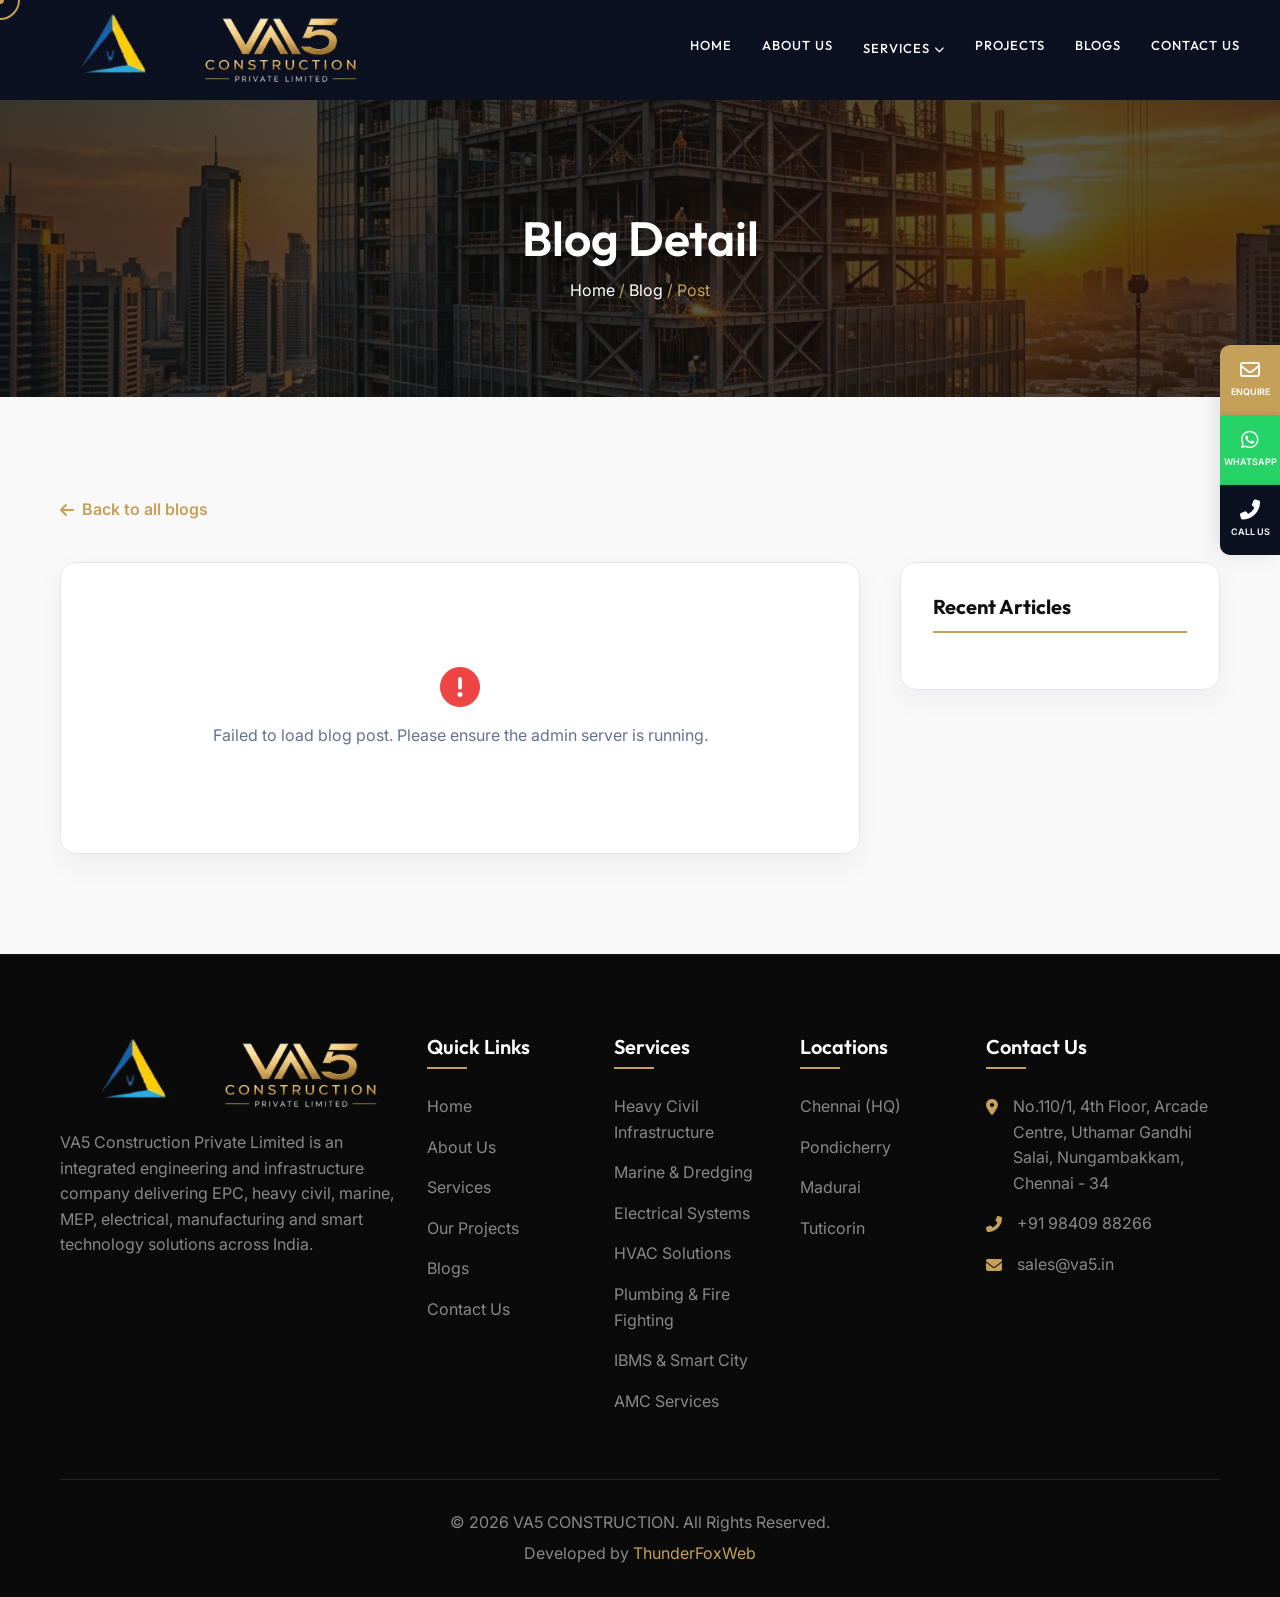
<file: blog-detail.html>
<!DOCTYPE html>

<html lang="en">

<head>
    <meta charset="utf-8" />
    <meta content="width=device-width, initial-scale=1.0" name="viewport" />
    <meta content="VA5 CONSTRUCTION Blog Details" name="description" />
    <title>Blog Details | VA5 CONSTRUCTION</title>
    <link rel="icon" type="image/png" href="images/favicon.png" />
    <link href="css/style.css" rel="stylesheet" />
    <link href="https://cdnjs.cloudflare.com/ajax/libs/font-awesome/6.4.0/css/all.min.css" rel="stylesheet" />
    <style>
        .blog-detail-container {
            display: grid;
            grid-template-columns: 2.5fr 1fr;
            gap: 2.5rem;
            margin-top: 1rem;
        }
        @media (max-width: 992px) {
            .blog-detail-container {
                grid-template-columns: 1fr;
            }
        }
        .post-main {
            background: #fff;
            border-radius: 16px;
            padding: 2.5rem;
            box-shadow: 0 10px 30px rgba(0,0,0,0.05);
            border: 1px solid #e2e8f0;
        }
        .post-hero-img {
            width: 100%;
            max-height: 440px;
            object-fit: cover;
            border-radius: 12px;
            margin-bottom: 2rem;
        }
        .post-title {
            font-size: 2.2rem;
            font-family: var(--font-heading);
            color: #111;
            margin-bottom: 1rem;
            line-height: 1.3;
        }
        .post-meta {
            display: flex;
            align-items: center;
            gap: 1.5rem;
            color: var(--text-muted);
            font-size: 0.95rem;
            padding-bottom: 1.5rem;
            margin-bottom: 2rem;
            border-bottom: 1px solid #eee;
        }
        .post-meta span {
            display: flex;
            align-items: center;
            gap: 0.5rem;
        }
        .post-body {
            font-size: 1.1rem;
            line-height: 1.85;
            color: #334155;
        }
        .post-body p {
            margin-bottom: 1.5rem;
        }
        .post-sidebar {
            background: #fff;
            border-radius: 16px;
            padding: 2rem;
            box-shadow: 0 10px 30px rgba(0,0,0,0.05);
            border: 1px solid #e2e8f0;
            height: fit-content;
        }
        .sidebar-title {
            font-size: 1.25rem;
            font-weight: 700;
            margin-bottom: 1.5rem;
            padding-bottom: 0.75rem;
            border-bottom: 2px solid var(--primary-color);
            color: #111;
        }
        .recent-post-item {
            display: flex;
            gap: 1rem;
            margin-bottom: 1.25rem;
            text-decoration: none;
            color: inherit;
            transition: all 0.3s ease;
        }
        .recent-post-item:hover {
            transform: translateX(4px);
        }
        .recent-post-img {
            width: 70px;
            height: 70px;
            border-radius: 8px;
            object-fit: cover;
            flex-shrink: 0;
        }
        .recent-post-info h4 {
            font-size: 0.95rem;
            font-weight: 600;
            line-height: 1.3;
            color: #1e293b;
            margin-bottom: 0.3rem;
            display: -webkit-box;
            -webkit-line-clamp: 2;
            -webkit-box-orient: vertical;
            overflow: hidden;
        }
        .recent-post-info span {
            font-size: 0.8rem;
            color: var(--text-muted);
        }
        .back-btn {
            display: inline-flex;
            align-items: center;
            gap: 0.5rem;
            color: var(--primary-color);
            font-weight: 600;
            text-decoration: none;
            margin-bottom: 1.5rem;
            font-size: 1rem;
            transition: all 0.3s ease;
        }
        .back-btn:hover {
            transform: translateX(-4px);
        }
    </style>
</head>

<body>
    <!-- Top Bar -->
    <div class="top-bar">
        <a href="tel:+914445550705"><i class="fas fa-phone-alt"></i> +91 44 4555 0705</a>
        <a href="mailto:info@va5construction.com"><i class="far fa-envelope"></i> info@va5construction.com</a>
    </div>
    <!-- Header -->
    <header>
        <div class="container navbar">
            <div class="logo">
                <img src="images/corporate/logo_cutout_fixed.png" style="height: 50px; margin-right: 15px;"
                    alt="VA5 Icon" />
                <img src="images/corporate/VA5.png" style="height: 40px;" alt="VA5 Construction" />
            </div>
            <nav class="nav-links">
                <a href="index.html">HOME</a>
                <a href="about.html">ABOUT US</a>
                <div class="nav-dropdown">
                    <a href="services.html" class="nav-dropdown-trigger">SERVICES <i class="fas fa-chevron-down" style="font-size: 10px;"></i></a>
                    <div class="nav-dropdown-content">
                        <a href="services.html#heavy-civil">Heavy Civil Infrastructure</a>
                        <a href="services.html#marine">Marine & Dredging Solutions</a>
                        <a href="services.html#electrical">Electrical Systems</a>
                        <a href="services.html#hvac">HVAC Solutions</a>
                        <a href="services.html#plumbing">Plumbing & Fire Fighting</a>
                        <a href="services.html#ibms">IBMS & Smart City</a>
                        <a href="services.html#amc">AMC Services</a>
                    </div>
                </div>
                <a href="projects.html">PROJECTS</a>
                <a href="blog.html" class="active">BLOGS</a>
                <a href="contact.html">CONTACT US</a>
            </nav>
            <button class="mobile-menu-btn">
                <i class="fas fa-bars"></i>
            </button>
        </div>
    </header>

    <!-- Page Header -->
    <div class="page-header">
        <div class="page-header-content container">
            <h1 id="page-header-title">Blog Detail</h1>
            <div class="breadcrumb">
                <a href="index.html">Home</a> / <a href="blog.html">Blog</a> / Post
            </div>
        </div>
    </div>

    <!-- Main Content Section -->
    <section class="section">
        <div class="container">
            <a href="blog.html" class="back-btn"><i class="fas fa-arrow-left"></i> Back to all blogs</a>

            <div class="blog-detail-container" id="post-content-wrapper">
                <!-- Main Post Article -->
                <article class="post-main">
                    <div id="post-loading" style="text-align: center; padding: 4rem 1rem; color: #64748b;">
                        <i class="fas fa-spinner fa-spin" style="font-size: 2.5rem; color: var(--primary-color); margin-bottom: 1rem; display: block;"></i>
                        Loading blog article...
                    </div>
                    <div id="post-details" style="display: none;">
                        <img id="post-hero-image" src="" alt="" class="post-hero-img" onerror="this.src='images/hero1.png'" />
                        <h1 class="post-title" id="post-heading"></h1>
                        <div class="post-meta">
                            <span><i class="far fa-calendar-alt" style="color: var(--primary-color);"></i> <span id="post-date"></span></span>
                            <span><i class="far fa-user" style="color: var(--primary-color);"></i> VA5 Editorial</span>
                            <span><i class="far fa-folder" style="color: var(--primary-color);"></i> Construction</span>
                        </div>
                        <div class="post-body" id="post-body-content"></div>
                    </div>
                </article>

                <!-- Sidebar for Recent Posts -->
                <aside class="post-sidebar">
                    <h3 class="sidebar-title">Recent Articles</h3>
                    <div id="recent-posts-list">
                        <!-- Populated dynamically -->
                    </div>
                </aside>
            </div>
        </div>
    </section>

    <!-- Footer -->
    <footer>
        <div class="container">
            <div class="footer-grid">
                <div class="footer-about">
                    <div class="logo">
                        <img src="images/corporate/logo_cutout_fixed.png" style="height: 40px; margin-right: 15px;"
                            alt="VA5 Icon" />
                        <img src="images/corporate/VA5.png" style="height: 32px;" alt="VA5 Construction" />
                    </div>
                    <p>VA5 Construction Private Limited is an integrated engineering and infrastructure company delivering EPC, heavy civil, marine, MEP, electrical, manufacturing and smart technology solutions across India.</p>
                </div>
                <div>
                    <h3 class="footer-title">Quick Links</h3>
                    <ul class="footer-links">
                        <li><a href="index.html">Home</a></li>
                        <li><a href="about.html">About Us</a></li>
                        <li><a href="services.html">Services</a></li>
                        <li><a href="projects.html">Our Projects</a></li>
                        <li><a href="blog.html">Blogs</a></li>
                        <li><a href="contact.html">Contact Us</a></li>
                    </ul>
                </div>
                <div>
                    <h3 class="footer-title">Services</h3>
                    <ul class="footer-links">
                        <li><a href="services.html#heavy-civil">Heavy Civil Infrastructure</a></li>
                        <li><a href="services.html#marine">Marine &amp; Dredging</a></li>
                        <li><a href="services.html#electrical">Electrical Systems</a></li>
                        <li><a href="services.html#hvac">HVAC Solutions</a></li>
                        <li><a href="services.html#plumbing">Plumbing &amp; Fire Fighting</a></li>
                        <li><a href="services.html#ibms">IBMS &amp; Smart City</a></li>
                        <li><a href="services.html#amc">AMC Services</a></li>
                    </ul>
                </div>
                <div>
                    <h3 class="footer-title">Locations</h3>
                    <ul class="footer-links">
                        <li><a href="#">Chennai (HQ)</a></li>
                        <li><a href="#">Pondicherry</a></li>
                        <li><a href="#">Madurai</a></li>
                        <li><a href="#">Tuticorin</a></li>
                    </ul>
                </div>
                <div>
                    <h3 class="footer-title">Contact Us</h3>
                    <ul class="footer-contact">
                        <li>
                            <i class="fas fa-map-marker-alt"></i>
                            <span>No.110/1, 4th Floor, Arcade Centre, Uthamar Gandhi Salai, Nungambakkam, Chennai -
                                34</span>
                        </li>
                        <li>
                            <i class="fas fa-phone-alt"></i>
                            <span>+91 98409 88266</span>
                        </li>
                        <li>
                            <i class="fas fa-envelope"></i>
                            <span>sales@va5.in</span>
                        </li>
                    </ul>
                </div>
            </div>
            <div class="footer-bottom">
                <p>© 2026 VA5 CONSTRUCTION. All Rights Reserved.</p>
                <p style="margin-top: 5px;">Developed by <a href="https://thunderfoxweb.co.in" target="_blank" style="color: var(--primary-color); text-decoration: none;">ThunderFoxWeb</a></p>
            </div>
        </div>
    </footer>

    <!-- Floating Contact Buttons -->
    <div class="floating-contact">
        <a href="contact.html" class="floating-btn btn-enquire" title="Enquire Now">
            <i class="far fa-envelope"></i>
            <span>ENQUIRE</span>
        </a>
        <a href="https://api.whatsapp.com/send?phone=919840988266" target="_blank" class="floating-btn btn-whatsapp"
            title="Chat on WhatsApp">
            <i class="fab fa-whatsapp"></i>
            <span>WHATSAPP</span>
        </a>
        <a href="tel:+919840988266" class="floating-btn btn-call" title="Call Us">
            <i class="fas fa-phone-alt"></i>
            <span>CALL US</span>
        </a>
    </div>
    <script src="js/main.js"></script>

    <script>
        document.addEventListener('DOMContentLoaded', function() {
            const urlParams = new URLSearchParams(window.location.search);
            const postId = urlParams.get('id');

            const apiUrl = 'http://localhost:8000/api/posts';

            fetch(apiUrl)
                .then(res => res.json())
                .then(posts => {
                    if (!Array.isArray(posts) || posts.length === 0) {
                        throw new Error('No posts found');
                    }

                    // Render recent posts sidebar
                    const recentList = document.getElementById('recent-posts-list');
                    if (recentList) {
                        recentList.innerHTML = posts.slice(0, 5).map(p => {
                            const dateStr = p.published_at 
                                ? new Date(p.published_at).toLocaleDateString('en-US', { month: 'short', day: 'numeric', year: 'numeric' })
                                : '';
                            const imgSrc = p.image || 'images/hero1.png';
                            return `
                                <a href="blog-detail.html?id=${p.id}" class="recent-post-item">
                                    <img src="${imgSrc}" alt="${p.title}" class="recent-post-img" onerror="this.src='images/hero1.png'" />
                                    <div class="recent-post-info">
                                        <h4>${p.title}</h4>
                                        <span>${dateStr}</span>
                                    </div>
                                </a>
                            `;
                        }).join('');
                    }

                    // Find target post by ID or default to first post
                    const currentPost = posts.find(p => p.id == postId) || posts[0];
                    if (currentPost) {
                        document.title = `${currentPost.title} | VA5 CONSTRUCTION`;
                        document.getElementById('page-header-title').textContent = currentPost.title;
                        document.getElementById('post-heading').textContent = currentPost.title;
                        
                        const dateStr = currentPost.published_at 
                            ? new Date(currentPost.published_at).toLocaleDateString('en-US', { month: 'long', day: 'numeric', year: 'numeric' })
                            : 'Recent';
                        document.getElementById('post-date').textContent = dateStr;

                        const heroImg = document.getElementById('post-hero-image');
                        if (currentPost.image) {
                            heroImg.src = currentPost.image;
                            heroImg.style.display = 'block';
                        } else {
                            heroImg.src = 'images/hero1.png';
                            heroImg.style.display = 'block';
                        }

                        document.getElementById('post-body-content').innerHTML = currentPost.content || '';

                        document.getElementById('post-loading').style.display = 'none';
                        document.getElementById('post-details').style.display = 'block';
                    }
                })
                .catch(err => {
                    console.error('Error loading post:', err);
                    document.getElementById('post-loading').innerHTML = `
                        <i class="fas fa-exclamation-circle" style="font-size: 2.5rem; color: #ef4444; margin-bottom: 1rem; display: block;"></i>
                        Failed to load blog post. Please ensure the admin server is running.
                    `;
                });
        });
    </script>
</body>

</html>
</file>
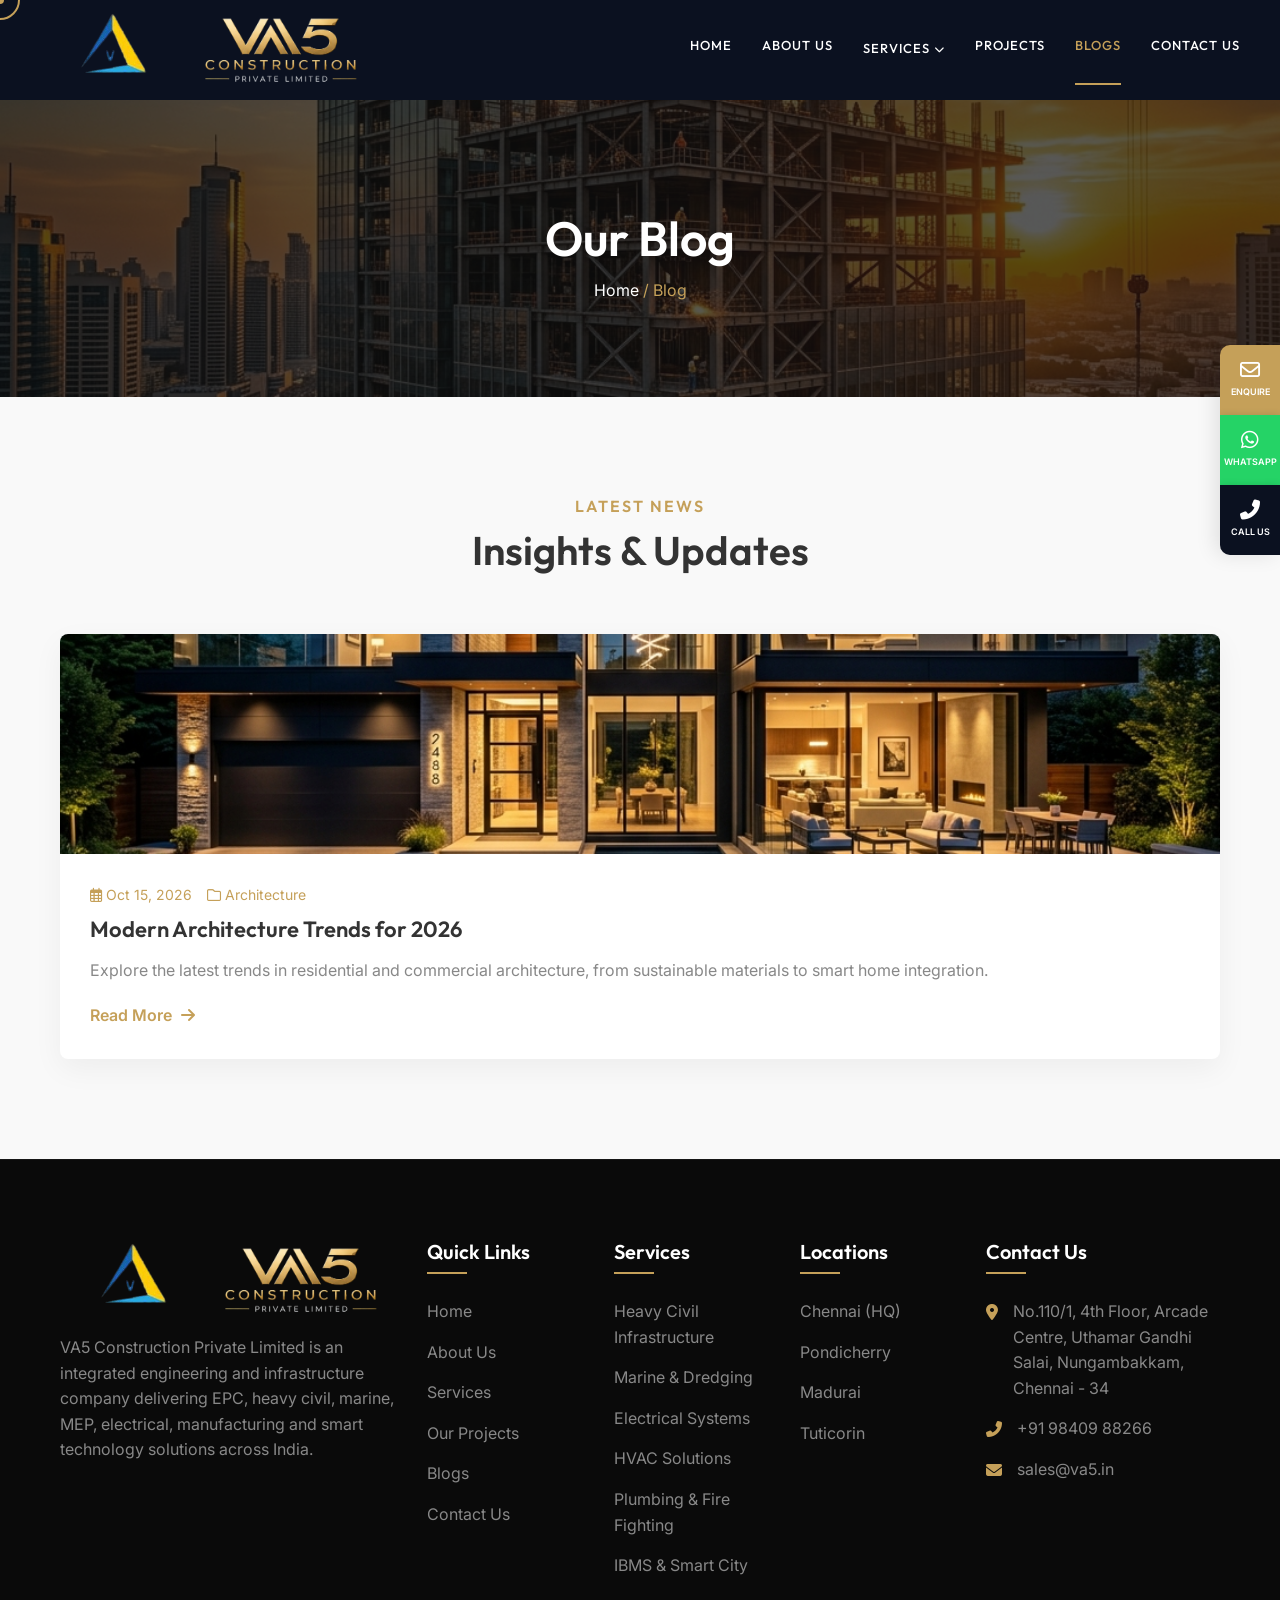
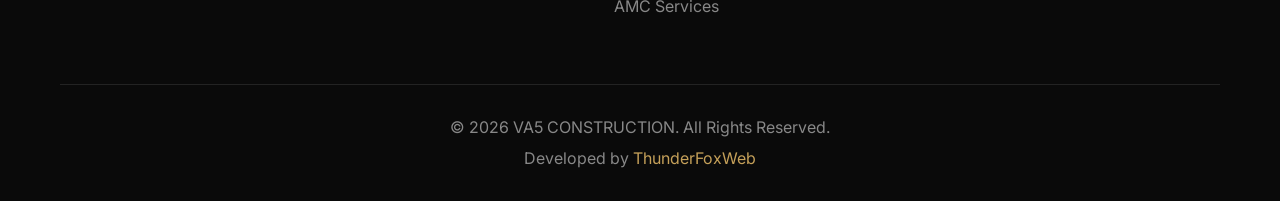
<file: blog.html>
<!DOCTYPE html>

<html lang="en">

<head>
    <meta charset="utf-8" />
    <meta content="width=device-width, initial-scale=1.0" name="viewport" />
    <meta content="VA5 CONSTRUCTION Blog - Latest news, tips, and insights on construction." name="description" />
    <title>Blog | VA5 CONSTRUCTION</title>
    <link rel="icon" type="image/png" href="images/favicon.png" />
    <link href="css/style.css" rel="stylesheet" />
    <link href="https://cdnjs.cloudflare.com/ajax/libs/font-awesome/6.4.0/css/all.min.css" rel="stylesheet" />
</head>

<body>
    <!-- Top Bar -->
    <div class="top-bar">
        <a href="tel:+914445550705"><i class="fas fa-phone-alt"></i> +91 44 4555 0705</a>
        <a href="mailto:info@va5construction.com"><i class="far fa-envelope"></i> info@va5construction.com</a>
    </div>
    <!-- Header -->
    <header>
        <div class="container navbar">
            <div class="logo">
                <img src="images/corporate/logo_cutout_fixed.png" style="height: 50px; margin-right: 15px;"
                    alt="VA5 Icon" />
                <img src="images/corporate/VA5.png" style="height: 40px;" alt="VA5 Construction" />
            </div>
            <nav class="nav-links">
                <a href="index.html">HOME</a>
                <a href="about.html">ABOUT US</a>
                <div class="nav-dropdown">
                    <a href="services.html" class="nav-dropdown-trigger">SERVICES <i class="fas fa-chevron-down" style="font-size: 10px;"></i></a>
                    <div class="nav-dropdown-content">
                        <a href="services.html#heavy-civil">Heavy Civil Infrastructure</a>
                        <a href="services.html#marine">Marine & Dredging Solutions</a>
                        <a href="services.html#electrical">Electrical Systems</a>
                        <a href="services.html#hvac">HVAC Solutions</a>
                        <a href="services.html#plumbing">Plumbing & Fire Fighting</a>
                        <a href="services.html#ibms">IBMS & Smart City</a>
                        <a href="services.html#amc">AMC Services</a>
                    </div>
                </div>
                <a href="projects.html">PROJECTS</a>
                <a href="blog.html" class="active">BLOGS</a>
                <a href="contact.html">CONTACT US</a>
            </nav>
            <button class="mobile-menu-btn">
                <i class="fas fa-bars"></i>
            </button>
        </div>
    </header>
    <!-- Page Header -->
    <div class="page-header">
        <div class="page-header-content container">
            <h1>Our Blog</h1>
            <div class="breadcrumb">
                <a href="index.html">Home</a> / Blog
            </div>
        </div>
    </div>
    <!-- Blog Grid -->
    <section class="section">
        <div class="container">
            <div class="section-title reveal-up">
                <h4>Latest News</h4>
                <h2>Insights &amp; Updates</h2>
            </div>
            <div class="services-grid" id="blog-posts-container">
                <!-- Clean Loading State -->
                <div style="grid-column: 1 / -1; text-align: center; padding: 4rem 1rem; color: #64748b;">
                    <i class="fas fa-spinner fa-spin" style="font-size: 2.5rem; color: var(--primary-color); margin-bottom: 1rem; display: block;"></i>
                    Loading latest articles...
                </div>
            </div>
        </div>
    </section>
    <!-- Footer -->
    <footer>
        <div class="container">
            <div class="footer-grid">
                <div class="footer-about">
                    <div class="logo">
                        <img src="images/corporate/logo_cutout_fixed.png" style="height: 40px; margin-right: 15px;"
                            alt="VA5 Icon" />
                        <img src="images/corporate/VA5.png" style="height: 32px;" alt="VA5 Construction" />
                    </div>
                    <p>VA5 Construction Private Limited is an integrated engineering and infrastructure company delivering EPC, heavy civil, marine, MEP, electrical, manufacturing and smart technology solutions across India.</p>
                </div>
                <div>
                    <h3 class="footer-title">Quick Links</h3>
                    <ul class="footer-links">
                        <li><a href="index.html">Home</a></li>
                        <li><a href="about.html">About Us</a></li>
                        <li><a href="services.html">Services</a></li>
                        <li><a href="projects.html">Our Projects</a></li>
                        <li><a href="blog.html">Blogs</a></li>
                        <li><a href="contact.html">Contact Us</a></li>
                    </ul>
                </div>
                <div>
                    <h3 class="footer-title">Services</h3>
                    <ul class="footer-links">
                        <li><a href="services.html#heavy-civil">Heavy Civil Infrastructure</a></li>
                        <li><a href="services.html#marine">Marine &amp; Dredging</a></li>
                        <li><a href="services.html#electrical">Electrical Systems</a></li>
                        <li><a href="services.html#hvac">HVAC Solutions</a></li>
                        <li><a href="services.html#plumbing">Plumbing &amp; Fire Fighting</a></li>
                        <li><a href="services.html#ibms">IBMS &amp; Smart City</a></li>
                        <li><a href="services.html#amc">AMC Services</a></li>
                    </ul>
                </div>
                <div>
                    <h3 class="footer-title">Locations</h3>
                    <ul class="footer-links">
                        <li><a href="#">Chennai (HQ)</a></li>
                        <li><a href="#">Pondicherry</a></li>
                        <li><a href="#">Madurai</a></li>
                        <li><a href="#">Tuticorin</a></li>
                    </ul>
                </div>
                <div>
                    <h3 class="footer-title">Contact Us</h3>
                    <ul class="footer-contact">
                        <li>
                            <i class="fas fa-map-marker-alt"></i>
                            <span>No.110/1, 4th Floor, Arcade Centre, Uthamar Gandhi Salai, Nungambakkam, Chennai -
                                34</span>
                        </li>
                        <li>
                            <i class="fas fa-phone-alt"></i>
                            <span>+91 98409 88266</span>
                        </li>
                        <li>
                            <i class="fas fa-envelope"></i>
                            <span>sales@va5.in</span>
                        </li>
                    </ul>
                </div>
            </div>
            <div class="footer-bottom">
                <p>© 2026 VA5 CONSTRUCTION. All Rights Reserved.</p>
                <p style="margin-top: 5px;">Developed by <a href="https://thunderfoxweb.co.in" target="_blank" style="color: var(--primary-color); text-decoration: none;">ThunderFoxWeb</a></p>
            </div>
        </div>
    </footer>
    <!-- Floating Contact Buttons -->
    <div class="floating-contact">
        <a href="contact.html" class="floating-btn btn-enquire" title="Enquire Now">
            <i class="far fa-envelope"></i>
            <span>ENQUIRE</span>
        </a>
        <a href="https://api.whatsapp.com/send?phone=919840988266" target="_blank" class="floating-btn btn-whatsapp"
            title="Chat on WhatsApp">
            <i class="fab fa-whatsapp"></i>
            <span>WHATSAPP</span>
        </a>
        <a href="tel:+919840988266" class="floating-btn btn-call" title="Call Us">
            <i class="fas fa-phone-alt"></i>
            <span>CALL US</span>
        </a>
    </div>
    <script src="js/main.js"></script>
    <script>
        document.addEventListener('DOMContentLoaded', function() {
            const container = document.getElementById('blog-posts-container');
            if (!container) return;

            const apiUrl = 'http://localhost:8000/api/posts';

            fetch(apiUrl)
                .then(res => {
                    if (!res.ok) throw new Error('API response not ok');
                    return res.json();
                })
                .then(posts => {
                    if (Array.isArray(posts) && posts.length > 0) {
                        container.innerHTML = '';

                        posts.forEach(post => {
                            const dateStr = post.published_at 
                                ? new Date(post.published_at).toLocaleDateString('en-US', { month: 'short', day: 'numeric', year: 'numeric' })
                                : 'Recent';
                            
                            const tempDiv = document.createElement('div');
                            tempDiv.innerHTML = post.content || '';
                            const textContent = tempDiv.textContent || tempDiv.innerText || '';
                            const excerpt = textContent.length > 130 ? textContent.substring(0, 130) + '...' : textContent;

                            const imgSrc = post.image || 'images/hero1.png';
                            const detailUrl = `blog-detail.html?id=${post.id}`;

                            const card = document.createElement('div');
                            card.className = 'blog-card tilt-card';
                            card.style.cursor = 'pointer';
                            
                            card.innerHTML = `
                                <div class="blog-img" style="height: 220px; overflow: hidden; position: relative;">
                                    <a href="${detailUrl}">
                                        <img alt="${post.title}" src="${imgSrc}" style="width: 100%; height: 100%; object-fit: cover;" onerror="this.src='images/hero1.png'" />
                                    </a>
                                </div>
                                <div class="blog-content">
                                    <div class="blog-meta">
                                        <span><i class="far fa-calendar-alt"></i> ${dateStr}</span>
                                        <span><i class="far fa-folder"></i> Construction</span>
                                    </div>
                                    <h3><a href="${detailUrl}" style="color: inherit; text-decoration: none;">${post.title}</a></h3>
                                    <p><a href="${detailUrl}" style="color: inherit; text-decoration: none;">${excerpt}</a></p>
                                    <a href="${detailUrl}" class="read-more-btn" style="color: var(--primary-color); font-weight: 600; text-decoration: none; font-size: 0.95rem; margin-top: 0.5rem; display: inline-flex; align-items: center;">Read More <i class="fas fa-arrow-right" style="margin-left: 6px;"></i></a>
                                </div>
                            `;
                            
                            container.appendChild(card);
                        });
                    } else {
                        container.innerHTML = '<div style="grid-column: 1/-1; text-align: center; padding: 3rem; color: #64748b;">No blog posts available.</div>';
                    }
                })
                .catch(err => {
                    console.log('Using static fallback for blog page:', err);
                    renderStaticFallback(container);
                });
        });

        function renderStaticFallback(container) {
            container.innerHTML = `
                <div class="blog-card tilt-card" style="cursor: pointer;">
                    <div class="blog-img" style="height: 220px; overflow: hidden;">
                        <a href="blog-detail.html?id=1"><img alt="Modern Architecture Trends" src="images/hero1.png" style="width: 100%; height: 100%; object-fit: cover;" /></a>
                    </div>
                    <div class="blog-content">
                        <div class="blog-meta">
                            <span><i class="far fa-calendar-alt"></i> Oct 15, 2026</span>
                            <span><i class="far fa-folder"></i> Architecture</span>
                        </div>
                        <h3><a href="blog-detail.html?id=1" style="color: inherit; text-decoration: none;">Modern Architecture Trends for 2026</a></h3>
                        <p><a href="blog-detail.html?id=1" style="color: inherit; text-decoration: none;">Explore the latest trends in residential and commercial architecture, from sustainable materials to smart home integration.</a></p>
                        <a href="blog-detail.html?id=1" style="color: var(--primary-color); font-weight: 600; text-decoration: none;">Read More <i class="fas fa-arrow-right" style="margin-left: 5px;"></i></a>
                    </div>
                </div>
            `;
        }
    </script>
</body>

</html>
</file>
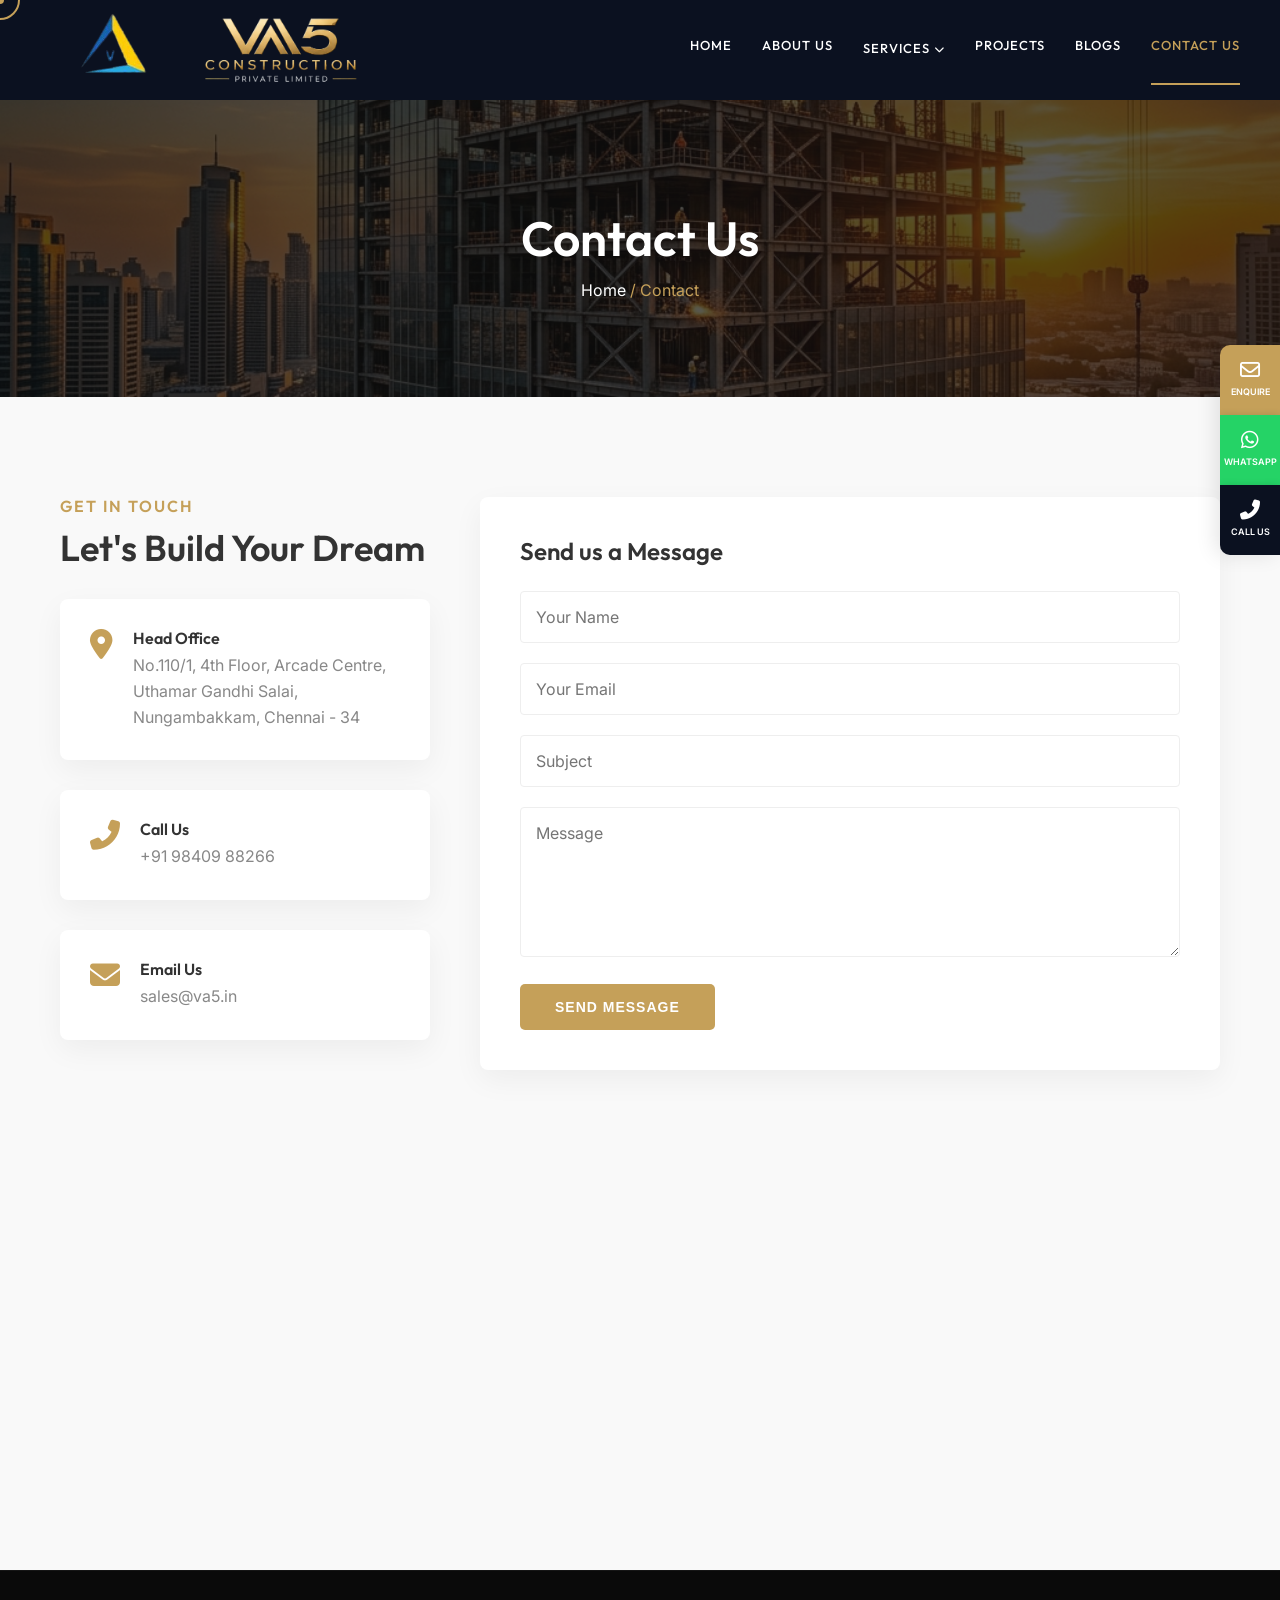
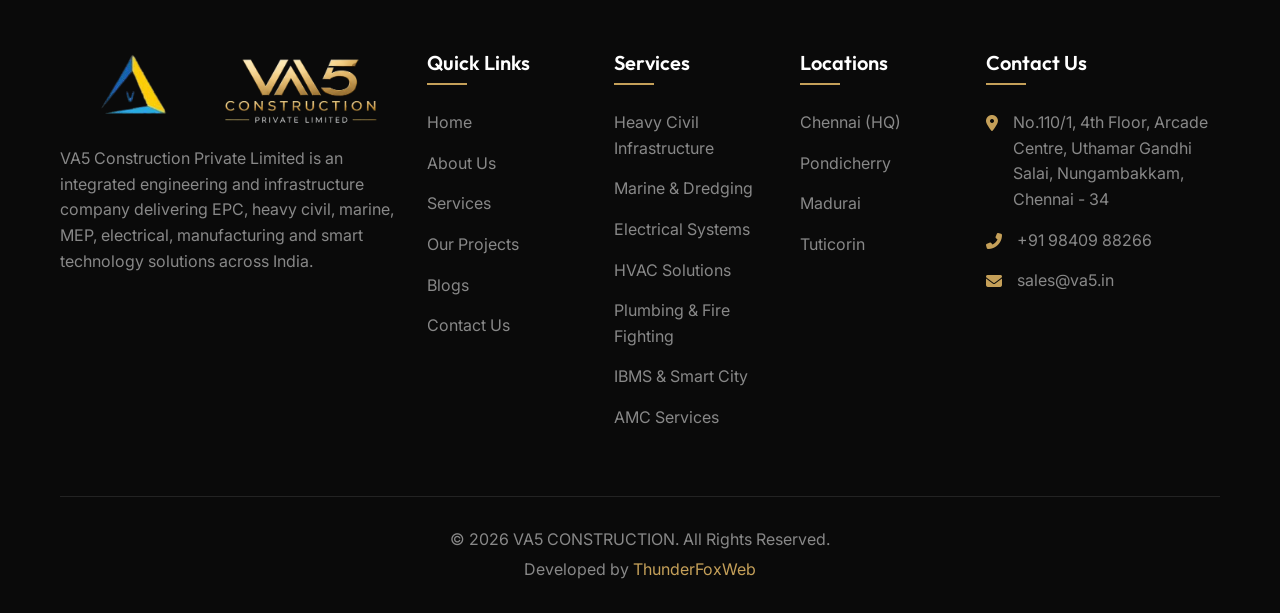
<file: contact.html>
<!DOCTYPE html>

<html lang="en">

<head>
    <meta charset="utf-8" />
    <meta content="width=device-width, initial-scale=1.0" name="viewport" />
    <meta content="Contact VA5 CONSTRUCTION in Pondicherry. Get a quote for your project today." name="description" />
    <title>Contact Us | VA5 CONSTRUCTION</title>
    <link rel="icon" type="image/png" href="images/favicon.png" />
    <link href="css/style.css" rel="stylesheet" />
    <link href="https://cdnjs.cloudflare.com/ajax/libs/font-awesome/6.4.0/css/all.min.css" rel="stylesheet" />
</head>

<body>
    <!-- Top Bar -->
    <div class="top-bar">
        <a href="tel:+914445550705"><i class="fas fa-phone-alt"></i> +91 44 4555 0705</a>
        <a href="mailto:info@va5construction.com"><i class="far fa-envelope"></i> info@va5construction.com</a>
    </div>
    <!-- Header -->
    <header>
        <div class="container navbar">
            <div class="logo">
                <img src="images/corporate/logo_cutout_fixed.png" style="height: 50px; margin-right: 15px;"
                    alt="VA5 Icon" />
                <img src="images/corporate/VA5.png" style="height: 40px;" alt="VA5 Construction" />
            </div>
            <nav class="nav-links">
                <a href="index.html" class="active">HOME</a>
                <a href="about.html">ABOUT US</a>
                <div class="nav-dropdown">
                    <a href="services.html" class="nav-dropdown-trigger">SERVICES <i class="fas fa-chevron-down" style="font-size: 10px;"></i></a>
                    <div class="nav-dropdown-content">
                        <a href="services.html#heavy-civil">Heavy Civil Infrastructure</a>
                        <a href="services.html#marine">Marine & Dredging Solutions</a>
                        <a href="services.html#electrical">Electrical Systems</a>
                        <a href="services.html#hvac">HVAC Solutions</a>
                        <a href="services.html#plumbing">Plumbing & Fire Fighting</a>
                        <a href="services.html#ibms">IBMS & Smart City</a>
                        <a href="services.html#amc">AMC Services</a>
                    </div>
                </div>
                <a href="projects.html">PROJECTS</a>
                <a href="blog.html">BLOGS</a>
                <a href="contact.html">CONTACT US</a>
            </nav>
            <button class="mobile-menu-btn">
                <i class="fas fa-bars"></i>
            </button>
        </div>
    </header>
    <!-- Page Header -->
    <div class="page-header">
        <div class="page-header-content container">
            <h1>Contact Us</h1>
            <div class="breadcrumb">
                <a href="index.html">Home</a> / Contact
            </div>
        </div>
    </div>
    <!-- Contact Section -->
    <section class="section">
        <div class="container contact-grid">
            <!-- Contact Info -->
            <div>
                <h4
                    style="color: var(--primary-color); letter-spacing: 2px; text-transform: uppercase; margin-bottom: 10px;">
                    Get in Touch</h4>
                <h2 style="font-size: 36px; margin-bottom: 30px;">Let's Build Your Dream</h2>
                <div class="contact-info-card">
                    <i class="fas fa-map-marker-alt"></i>
                    <div>
                        <h4>Head Office</h4>
                        <p>No.110/1, 4th Floor, Arcade Centre, Uthamar Gandhi Salai, Nungambakkam, Chennai - 34</p>
                    </div>
                </div>
                <div class="contact-info-card">
                    <i class="fas fa-phone-alt"></i>
                    <div>
                        <h4>Call Us</h4>
                        <p>+91 98409 88266</p>
                    </div>
                </div>
                <div class="contact-info-card">
                    <i class="fas fa-envelope"></i>
                    <div>
                        <h4>Email Us</h4>
                        <p>sales@va5.in</p>
                    </div>
                </div>
            </div>
            <!-- Contact Form -->
            <div class="contact-form">
                <h3 style="margin-bottom: 25px; font-size: 24px;">Send us a Message</h3>
                <form onsubmit="sendToWhatsApp(event)">
                    <div class="form-group">
                        <input id="wa-name" class="form-control" placeholder="Your Name" required="" type="text" />
                    </div>
                    <div class="form-group">
                        <input id="wa-email" class="form-control" placeholder="Your Email" required="" type="email" />
                    </div>
                    <div class="form-group">
                        <input id="wa-subject" class="form-control" placeholder="Subject" type="text" />
                    </div>
                    <div class="form-group">
                        <textarea id="wa-message" class="form-control" placeholder="Message" required=""></textarea>
                    </div>
                    <button class="btn" type="submit">Send Message</button>
                </form>
            </div>
            
            <script>
                function sendToWhatsApp(event) {
                    event.preventDefault();
                    
                    const name = document.getElementById('wa-name').value;
                    const email = document.getElementById('wa-email').value;
                    const subject = document.getElementById('wa-subject').value;
                    const message = document.getElementById('wa-message').value;
                    
                    const phone = "919840988266";
                    const text = `Hello VA5 Construction!\n\nName: ${name}\nEmail: ${email}\nSubject: ${subject}\nMessage: ${message}`;
                    
                    const whatsappUrl = `https://api.whatsapp.com/send?phone=${phone}&text=${encodeURIComponent(text)}`;
                    window.open(whatsappUrl, '_blank');
                }
            </script>
        </div>
    </section>
    <!-- Map Section -->
    <section>
        <iframe allowfullscreen="" height="400" loading="lazy" referrerpolicy="no-referrer-when-downgrade"
            src="https://maps.google.com/maps?q=Arcade%20Centre%2C%20Uthamar%20Gandhi%20Salai%2C%20Nungambakkam%2C%20Chennai&t=&z=15&ie=UTF8&iwloc=&output=embed"
            style="border:0; display:block;" width="100%">
        </iframe>
    </section>
    <!-- Footer -->
    <footer>
        <!-- Footer content same as other pages -->
        <div class="container">
            <div class="footer-grid">
                <div class="footer-about">
                    <div class="logo">
                        <img src="images/corporate/logo_cutout_fixed.png" style="height: 40px; margin-right: 15px;"
                            alt="VA5 Icon" />
                        <img src="images/corporate/VA5.png" style="height: 32px;" alt="VA5 Construction" />
                    </div>
                    <p>VA5 Construction Private Limited is an integrated engineering and infrastructure company delivering EPC, heavy civil, marine, MEP, electrical, manufacturing and smart technology solutions across India.</p>
                </div>
                <div>
                    <h3 class="footer-title">Quick Links</h3>
                    <ul class="footer-links">
                        <li><a href="index.html">Home</a></li>
                        <li><a href="about.html">About Us</a></li>
                        <li><a href="services.html">Services</a></li>
                        <li><a href="projects.html">Our Projects</a></li>
                        <li><a href="blog.html">Blogs</a></li>
                        <li><a href="contact.html">Contact Us</a></li>
                    </ul>
                </div>
                <div>
                    <h3 class="footer-title">Services</h3>
                    <ul class="footer-links">
                        <li><a href="services.html#heavy-civil">Heavy Civil Infrastructure</a></li>
                        <li><a href="services.html#marine">Marine &amp; Dredging</a></li>
                        <li><a href="services.html#electrical">Electrical Systems</a></li>
                        <li><a href="services.html#hvac">HVAC Solutions</a></li>
                        <li><a href="services.html#plumbing">Plumbing &amp; Fire Fighting</a></li>
                        <li><a href="services.html#ibms">IBMS &amp; Smart City</a></li>
                        <li><a href="services.html#amc">AMC Services</a></li>
                    </ul>
                </div>
                <div>
                    <h3 class="footer-title">Locations</h3>
                    <ul class="footer-links">
                        <li><a href="#">Chennai (HQ)</a></li>
                        <li><a href="#">Pondicherry</a></li>
                        <li><a href="#">Madurai</a></li>
                        <li><a href="#">Tuticorin</a></li>
                    </ul>
                </div>
                <div>
                    <h3 class="footer-title">Contact Us</h3>
                    <ul class="footer-contact">
                        <li>
                            <i class="fas fa-map-marker-alt"></i>
                            <span>No.110/1, 4th Floor, Arcade Centre, Uthamar Gandhi Salai, Nungambakkam, Chennai -
                                34</span>
                        </li>
                        <li>
                            <i class="fas fa-phone-alt"></i>
                            <span>+91 98409 88266</span>
                        </li>
                        <li>
                            <i class="fas fa-envelope"></i>
                            <span>sales@va5.in</span>
                        </li>
                    </ul>
                </div>
            </div>
            <div class="footer-bottom">
                <p>© 2026 VA5 CONSTRUCTION. All Rights Reserved.</p>
                <p style="margin-top: 5px;">Developed by <a href="https://thunderfoxweb.co.in" target="_blank" style="color: var(--primary-color); text-decoration: none;">ThunderFoxWeb</a></p>
            </div>
        </div>
    </footer>
    <!-- Floating Contact Buttons -->
    <div class="floating-contact">
        <a href="contact.html" class="floating-btn btn-enquire" title="Enquire Now">
            <i class="far fa-envelope"></i>
            <span>ENQUIRE</span>
        </a>
        <a href="https://api.whatsapp.com/send?phone=919840988266" target="_blank" class="floating-btn btn-whatsapp"
            title="Chat on WhatsApp">
            <i class="fab fa-whatsapp"></i>
            <span>WHATSAPP</span>
        </a>
        <a href="tel:+919840988266" class="floating-btn btn-call" title="Call Us">
            <i class="fas fa-phone-alt"></i>
            <span>CALL US</span>
        </a>
    </div>
    <script src="js/main.js"></script>
</body>

</html>
</file>
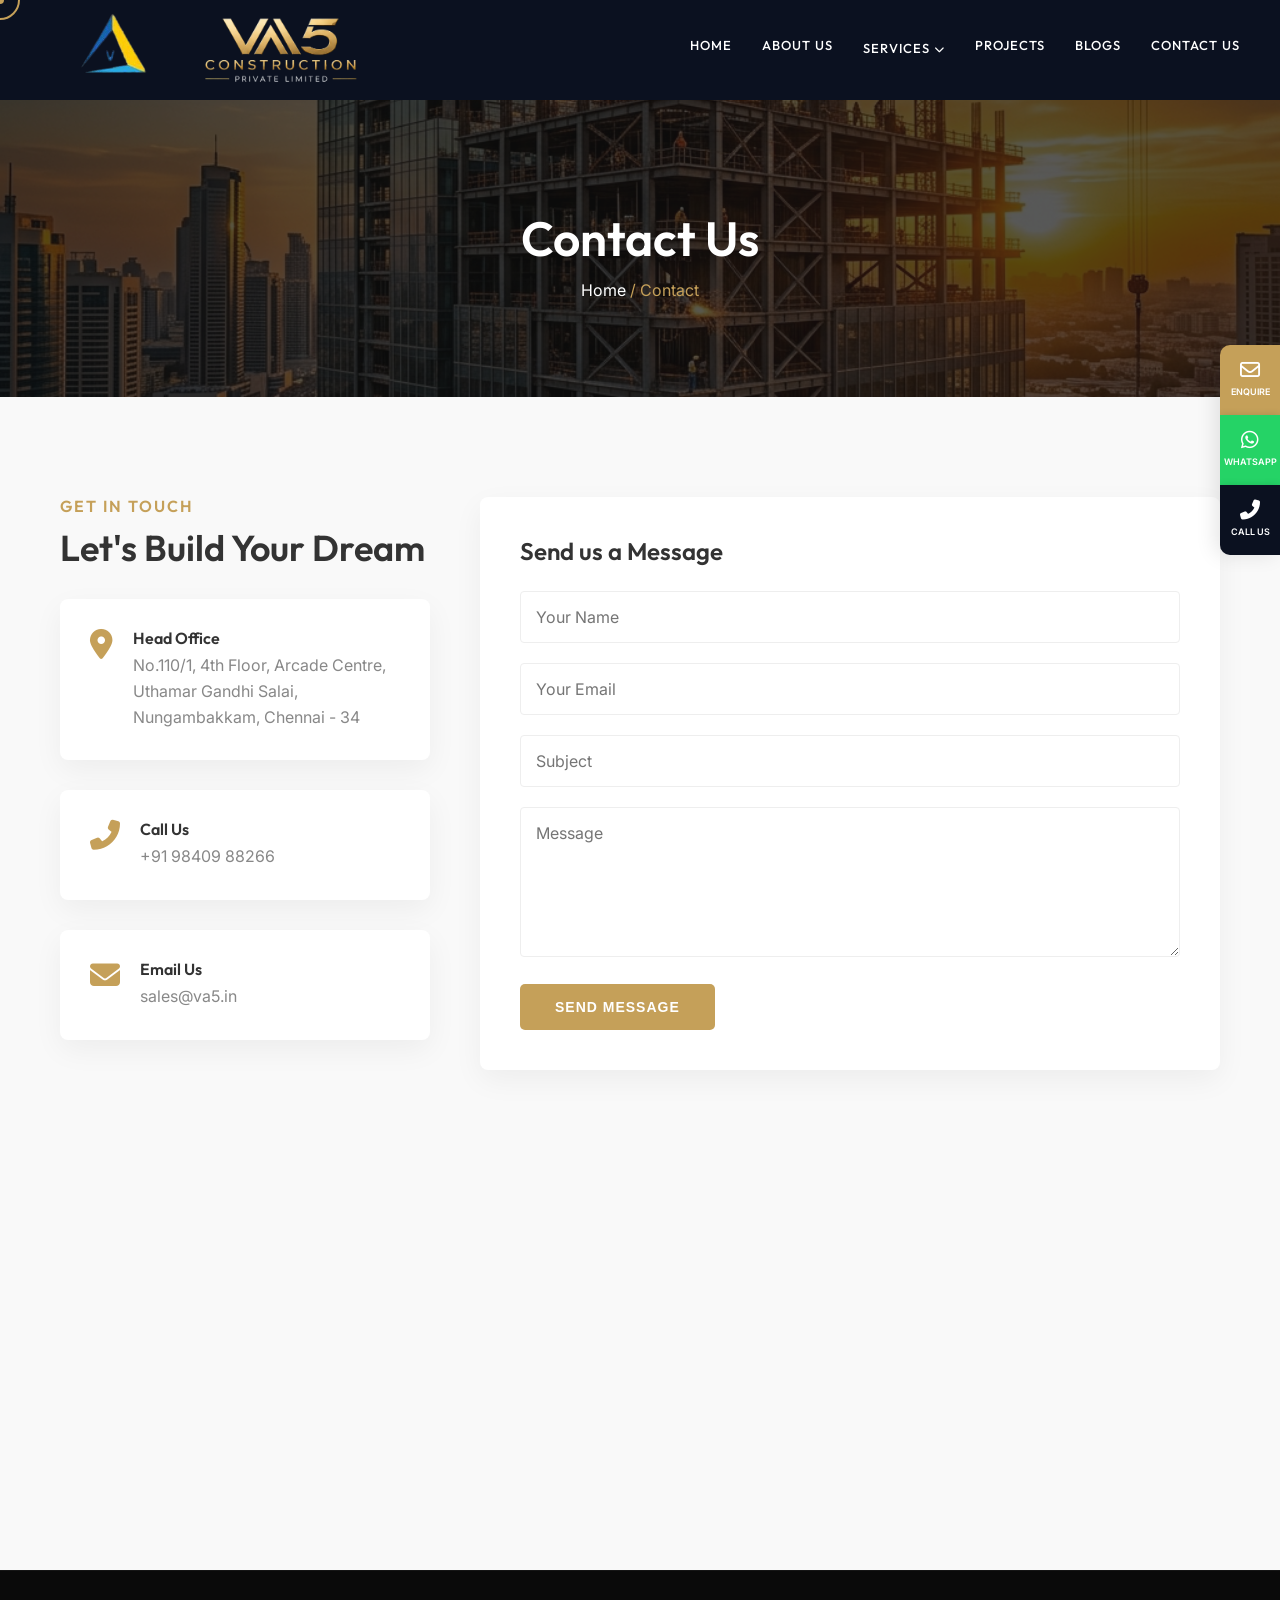
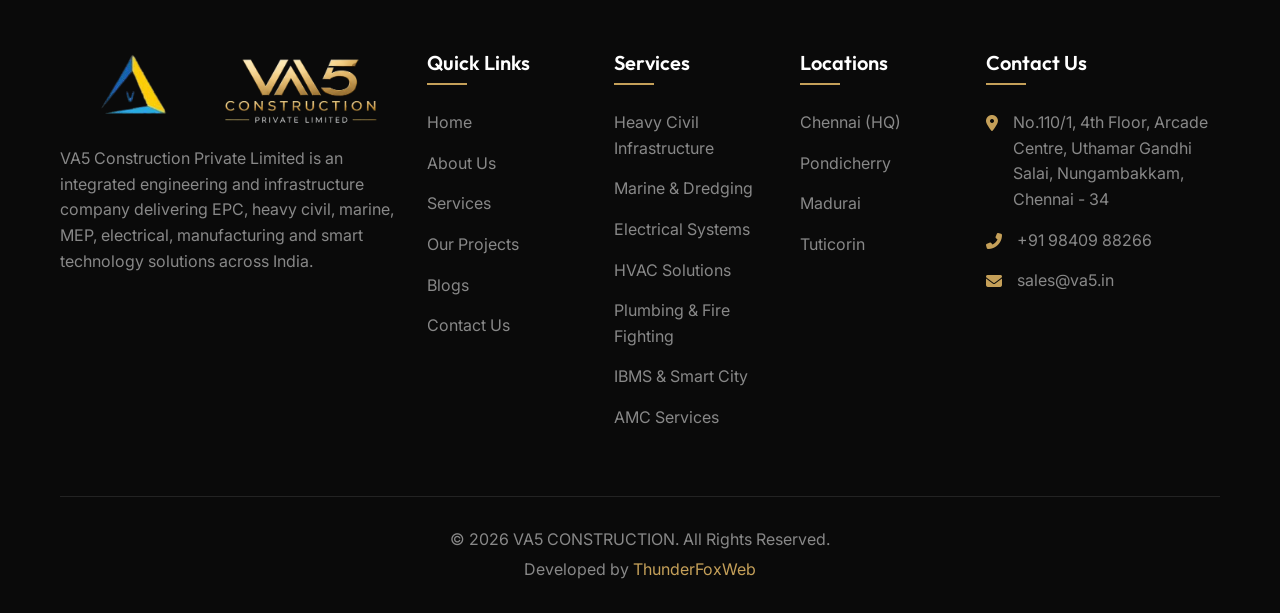
<file: project-madurai.html>
<!DOCTYPE html>

<html lang="en">

<head>
    <meta charset="utf-8" />
    <meta content="width=device-width, initial-scale=1.0" name="viewport" />
    <meta content="Contact VA5 CONSTRUCTION in Pondicherry. Get a quote for your project today." name="description" />
    <title>Contact Us | VA5 CONSTRUCTION</title>
    <link rel="icon" type="image/png" href="images/favicon.png" />
    <link href="css/style.css" rel="stylesheet" />
    <link href="https://cdnjs.cloudflare.com/ajax/libs/font-awesome/6.4.0/css/all.min.css" rel="stylesheet" />
</head>

<body>
    <!-- Top Bar -->
    <div class="top-bar">
        <a href="tel:+914445550705"><i class="fas fa-phone-alt"></i> +91 44 4555 0705</a>
        <a href="mailto:info@va5construction.com"><i class="far fa-envelope"></i> info@va5construction.com</a>
    </div>
    <!-- Header -->
    <header>
        <div class="container navbar">
            <div class="logo">
                <img src="images/corporate/logo_cutout_fixed.png" style="height: 50px; margin-right: 15px;"
                    alt="VA5 Icon" />
                <img src="images/corporate/VA5.png" style="height: 40px;" alt="VA5 Construction" />
            </div>
            <nav class="nav-links">
                <a href="index.html" class="active">HOME</a>
                <a href="about.html">ABOUT US</a>
                <div class="nav-dropdown">
                    <a href="services.html" class="nav-dropdown-trigger">SERVICES <i class="fas fa-chevron-down" style="font-size: 10px;"></i></a>
                    <div class="nav-dropdown-content">
                        <a href="services.html#heavy-civil">Heavy Civil Infrastructure</a>
                        <a href="services.html#marine">Marine & Dredging Solutions</a>
                        <a href="services.html#electrical">Electrical Systems</a>
                        <a href="services.html#hvac">HVAC Solutions</a>
                        <a href="services.html#plumbing">Plumbing & Fire Fighting</a>
                        <a href="services.html#ibms">IBMS & Smart City</a>
                        <a href="services.html#amc">AMC Services</a>
                    </div>
                </div>
                <a href="projects.html">PROJECTS</a>
                <a href="blog.html">BLOGS</a>
                <a href="contact.html">CONTACT US</a>
            </nav>
            <button class="mobile-menu-btn">
                <i class="fas fa-bars"></i>
            </button>
        </div>
    </header>
    <!-- Page Header -->
    <div class="page-header">
        <div class="page-header-content container">
            <h1>Contact Us</h1>
            <div class="breadcrumb">
                <a href="index.html">Home</a> / Contact
            </div>
        </div>
    </div>
    <!-- Contact Section -->
    <section class="section">
        <div class="container contact-grid">
            <!-- Contact Info -->
            <div>
                <h4
                    style="color: var(--primary-color); letter-spacing: 2px; text-transform: uppercase; margin-bottom: 10px;">
                    Get in Touch</h4>
                <h2 style="font-size: 36px; margin-bottom: 30px;">Let's Build Your Dream</h2>
                <div class="contact-info-card">
                    <i class="fas fa-map-marker-alt"></i>
                    <div>
                        <h4>Head Office</h4>
                        <p>No.110/1, 4th Floor, Arcade Centre, Uthamar Gandhi Salai, Nungambakkam, Chennai - 34</p>
                    </div>
                </div>
                <div class="contact-info-card">
                    <i class="fas fa-phone-alt"></i>
                    <div>
                        <h4>Call Us</h4>
                        <p>+91 98409 88266</p>
                    </div>
                </div>
                <div class="contact-info-card">
                    <i class="fas fa-envelope"></i>
                    <div>
                        <h4>Email Us</h4>
                        <p>sales@va5.in</p>
                    </div>
                </div>
            </div>
            <!-- Contact Form -->
            <div class="contact-form">
                <h3 style="margin-bottom: 25px; font-size: 24px;">Send us a Message</h3>
                <form action="#" method="POST">
                    <div class="form-group">
                        <input class="form-control" placeholder="Your Name" required="" type="text" />
                    </div>
                    <div class="form-group">
                        <input class="form-control" placeholder="Your Email" required="" type="email" />
                    </div>
                    <div class="form-group">
                        <input class="form-control" placeholder="Subject" type="text" />
                    </div>
                    <div class="form-group">
                        <textarea class="form-control" placeholder="Message" required=""></textarea>
                    </div>
                    <button class="btn" type="submit">Send Message</button>
                </form>
            </div>
        </div>
    </section>
    <!-- Map Section -->
    <section>
        <iframe allowfullscreen="" height="400" loading="lazy" referrerpolicy="no-referrer-when-downgrade"
            src="https://maps.google.com/maps?q=Arcade%20Centre%2C%20Uthamar%20Gandhi%20Salai%2C%20Nungambakkam%2C%20Chennai&t=&z=15&ie=UTF8&iwloc=&output=embed"
            style="border:0; display:block;" width="100%">
        </iframe>
    </section>
    <!-- Footer -->
    <footer>
        <!-- Footer content same as other pages -->
        <div class="container">
            <div class="footer-grid">
                <div class="footer-about">
                    <div class="logo">
                        <img src="images/corporate/logo_cutout_fixed.png" style="height: 40px; margin-right: 15px;"
                            alt="VA5 Icon" />
                        <img src="images/corporate/VA5.png" style="height: 32px;" alt="VA5 Construction" />
                    </div>
                    <p>VA5 Construction Private Limited is an integrated engineering and infrastructure company delivering EPC, heavy civil, marine, MEP, electrical, manufacturing and smart technology solutions across India.</p>
                </div>
                <div>
                    <h3 class="footer-title">Quick Links</h3>
                    <ul class="footer-links">
                        <li><a href="index.html">Home</a></li>
                        <li><a href="about.html">About Us</a></li>
                        <li><a href="services.html">Services</a></li>
                        <li><a href="projects.html">Our Projects</a></li>
                        <li><a href="blog.html">Blogs</a></li>
                        <li><a href="contact.html">Contact Us</a></li>
                    </ul>
                </div>
                <div>
                    <h3 class="footer-title">Services</h3>
                    <ul class="footer-links">
                        <li><a href="services.html#heavy-civil">Heavy Civil Infrastructure</a></li>
                        <li><a href="services.html#marine">Marine &amp; Dredging</a></li>
                        <li><a href="services.html#electrical">Electrical Systems</a></li>
                        <li><a href="services.html#hvac">HVAC Solutions</a></li>
                        <li><a href="services.html#plumbing">Plumbing &amp; Fire Fighting</a></li>
                        <li><a href="services.html#ibms">IBMS &amp; Smart City</a></li>
                        <li><a href="services.html#amc">AMC Services</a></li>
                    </ul>
                </div>
                <div>
                    <h3 class="footer-title">Locations</h3>
                    <ul class="footer-links">
                        <li><a href="#">Chennai (HQ)</a></li>
                        <li><a href="#">Pondicherry</a></li>
                        <li><a href="#">Madurai</a></li>
                        <li><a href="#">Tuticorin</a></li>
                    </ul>
                </div>
                <div>
                    <h3 class="footer-title">Contact Us</h3>
                    <ul class="footer-contact">
                        <li>
                            <i class="fas fa-map-marker-alt"></i>
                            <span>No.110/1, 4th Floor, Arcade Centre, Uthamar Gandhi Salai, Nungambakkam, Chennai -
                                34</span>
                        </li>
                        <li>
                            <i class="fas fa-phone-alt"></i>
                            <span>+91 98409 88266</span>
                        </li>
                        <li>
                            <i class="fas fa-envelope"></i>
                            <span>sales@va5.in</span>
                        </li>
                    </ul>
                </div>
            </div>
            <div class="footer-bottom">
                <p>© 2026 VA5 CONSTRUCTION. All Rights Reserved.</p>
                <p style="margin-top: 5px;">Developed by <a href="https://thunderfoxweb.co.in" target="_blank" style="color: var(--primary-color); text-decoration: none;">ThunderFoxWeb</a></p>
            </div>
        </div>
    </footer>
    <!-- Floating Contact Buttons -->
    <div class="floating-contact">
        <a href="contact.html" class="floating-btn btn-enquire" title="Enquire Now">
            <i class="far fa-envelope"></i>
            <span>ENQUIRE</span>
        </a>
        <a href="https://api.whatsapp.com/send?phone=919840988266" target="_blank" class="floating-btn btn-whatsapp"
            title="Chat on WhatsApp">
            <i class="fab fa-whatsapp"></i>
            <span>WHATSAPP</span>
        </a>
        <a href="tel:+919840988266" class="floating-btn btn-call" title="Call Us">
            <i class="fas fa-phone-alt"></i>
            <span>CALL US</span>
        </a>
    </div>
    <script src="js/main.js"></script>
</body>

</html>
</file>
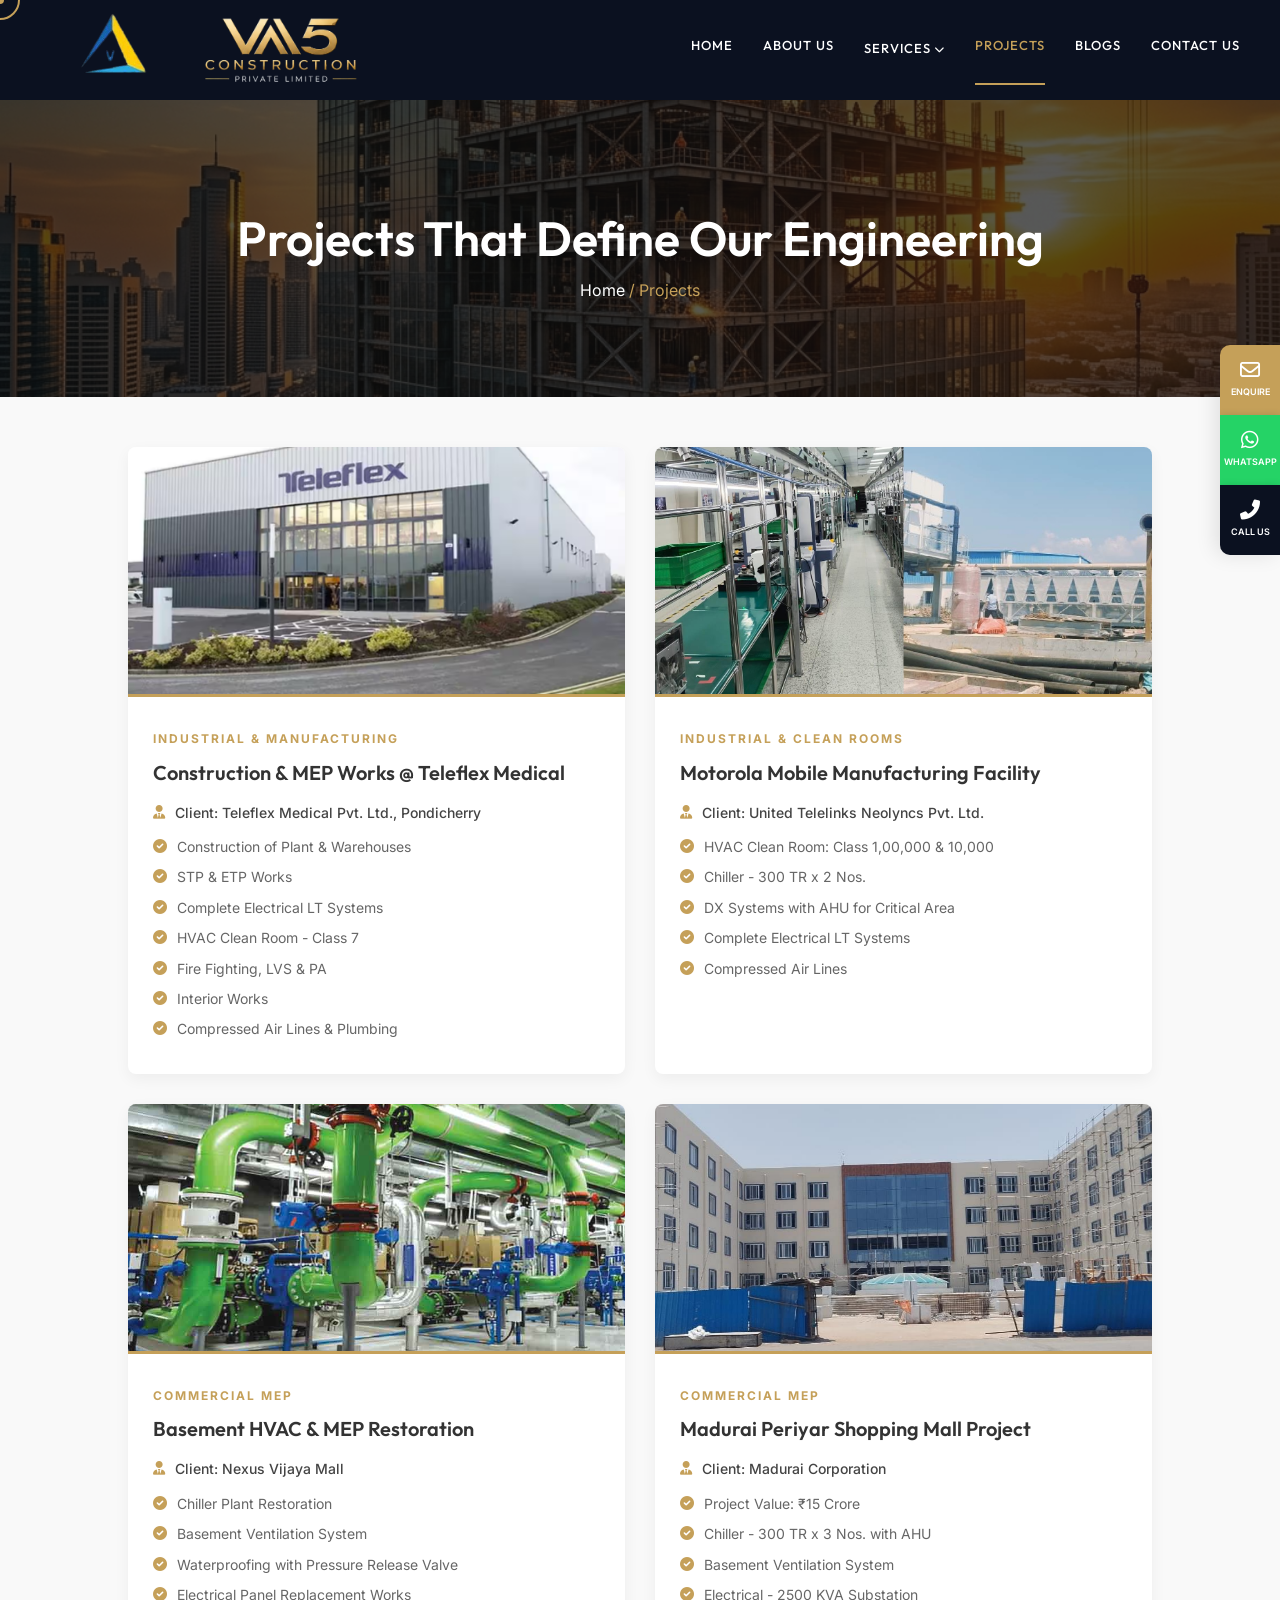
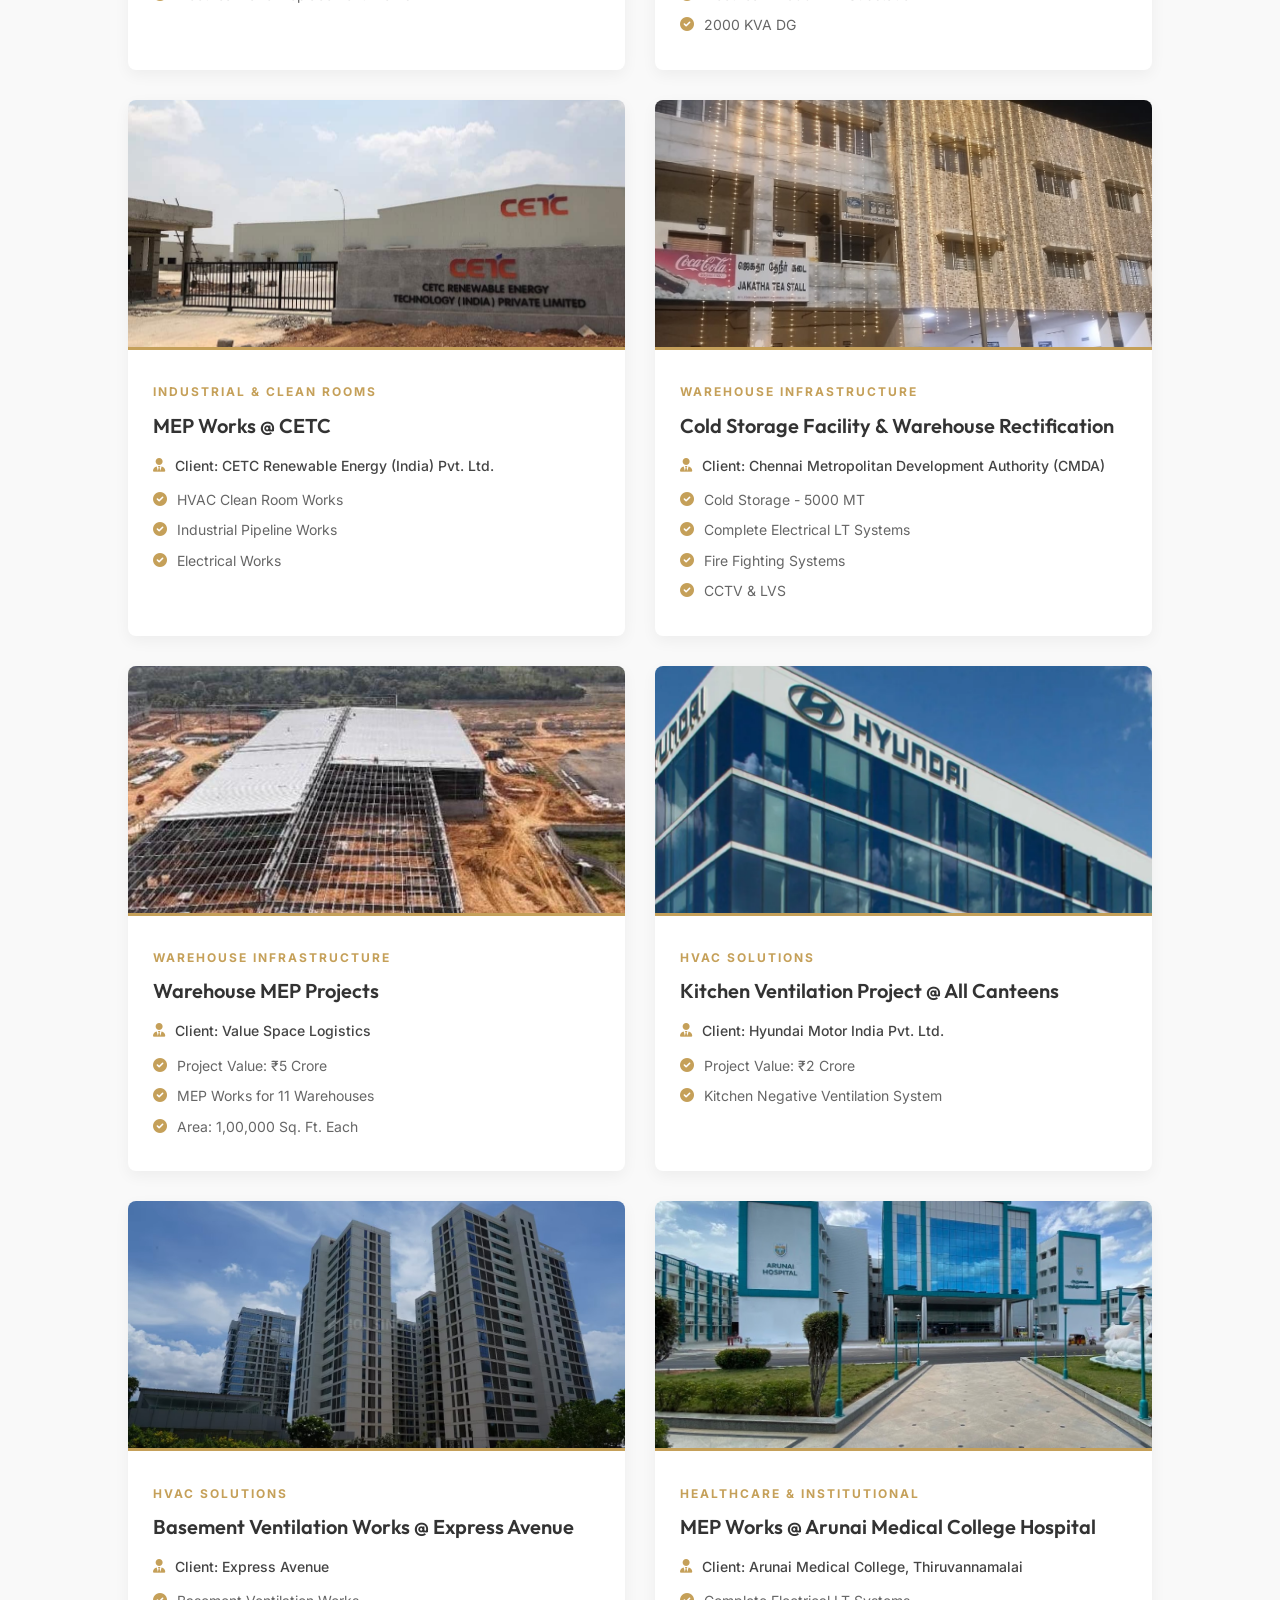
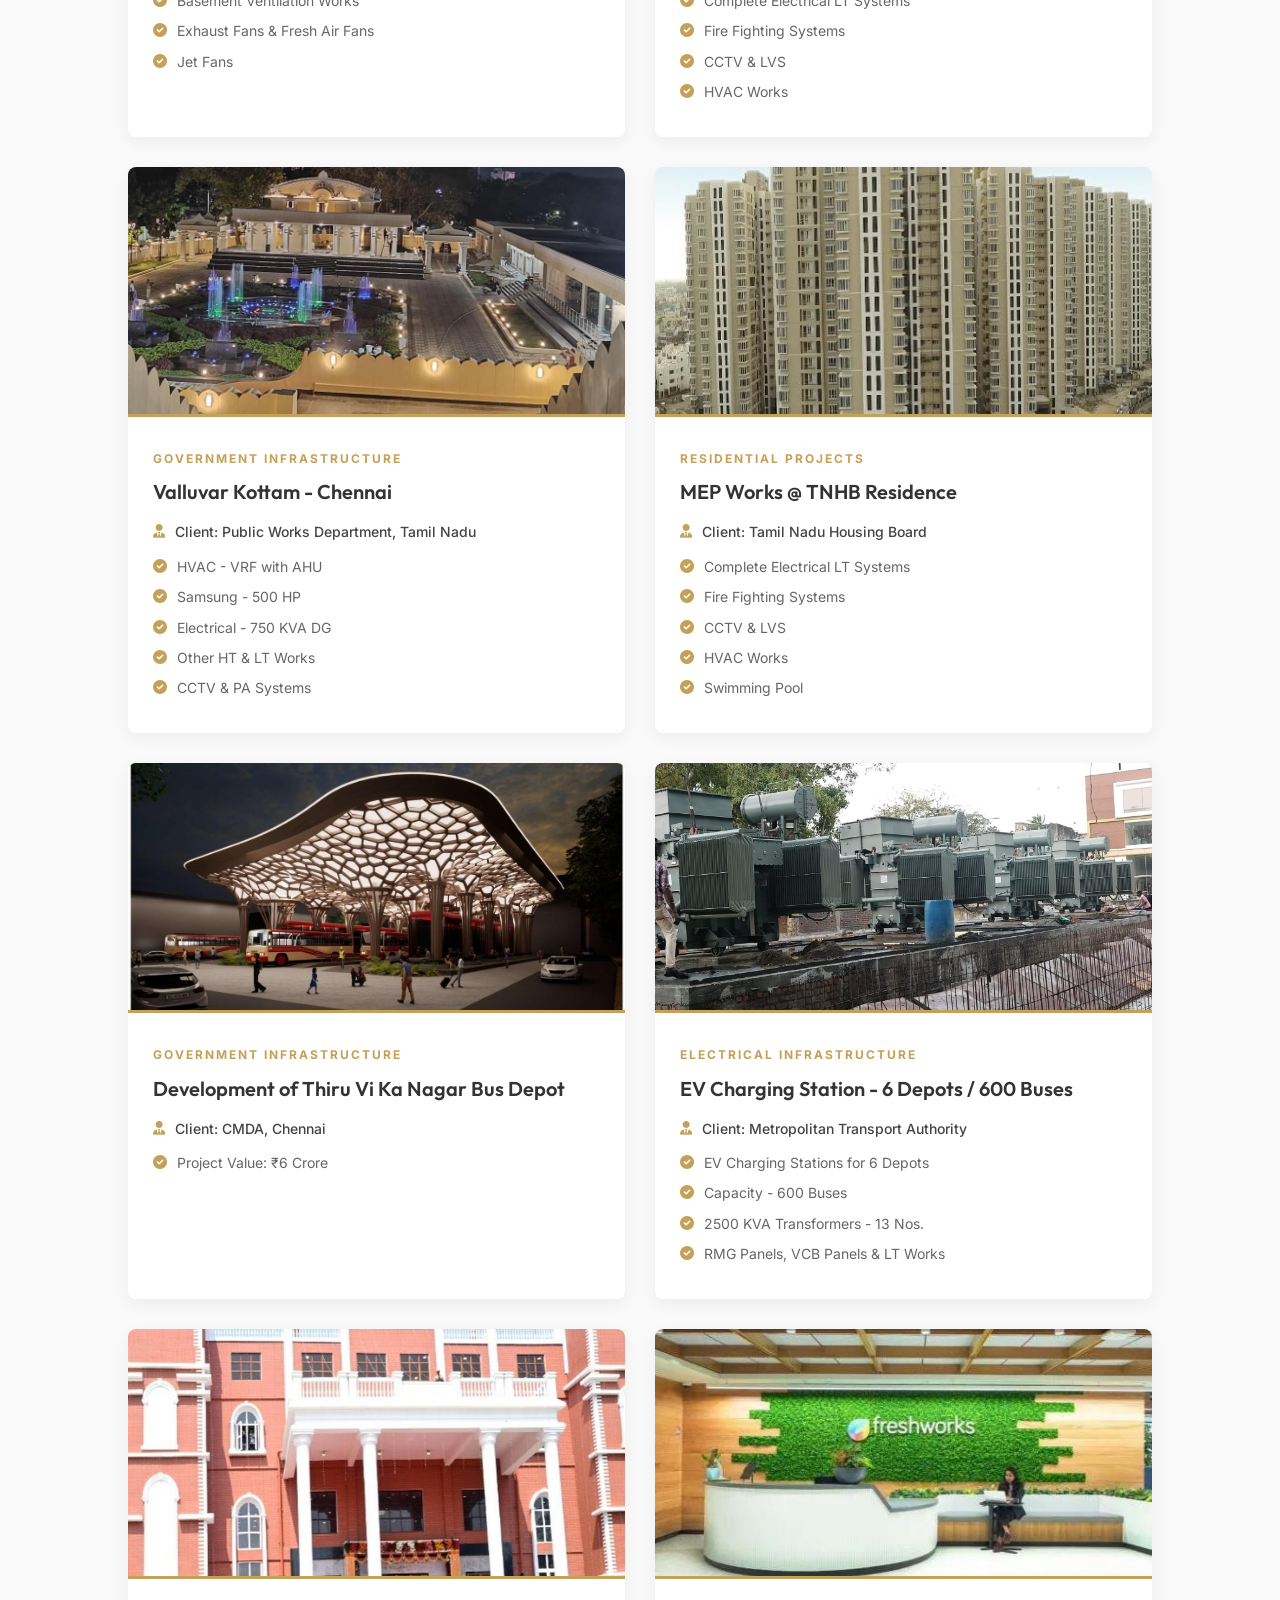
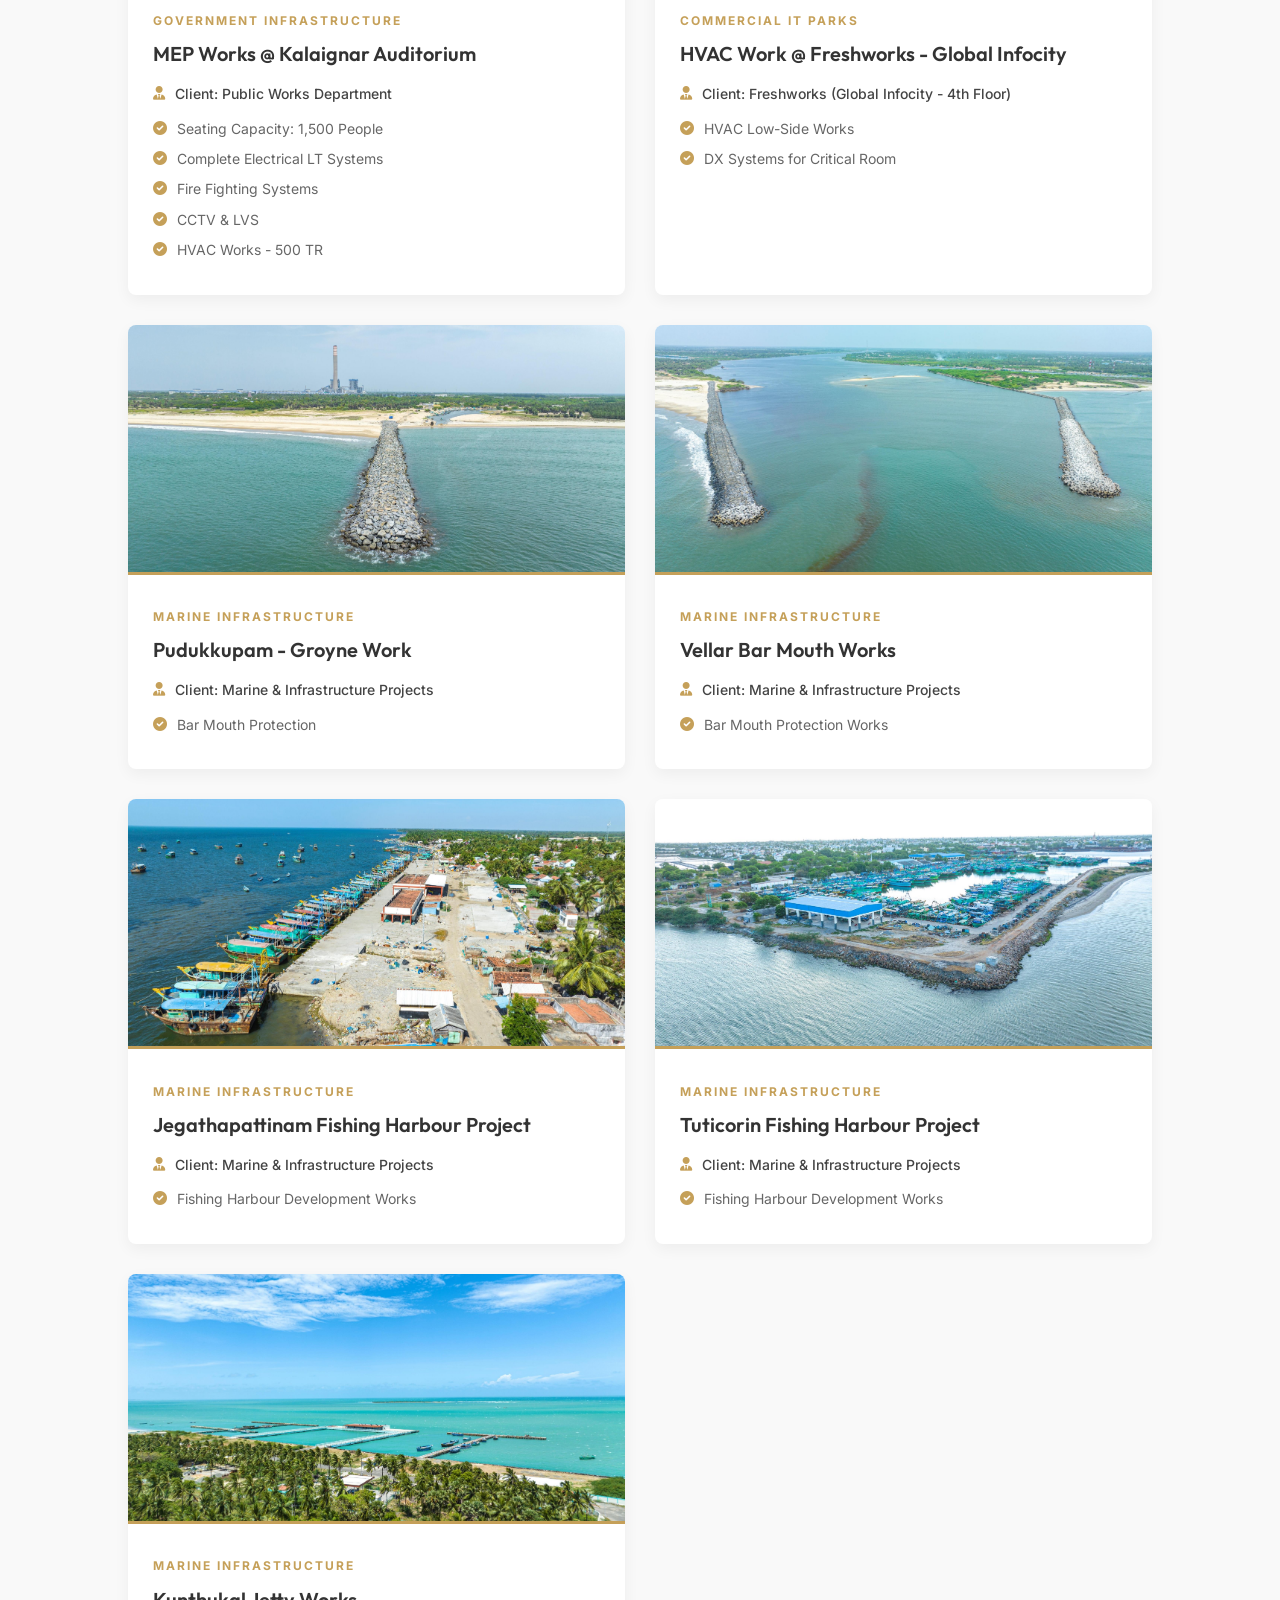
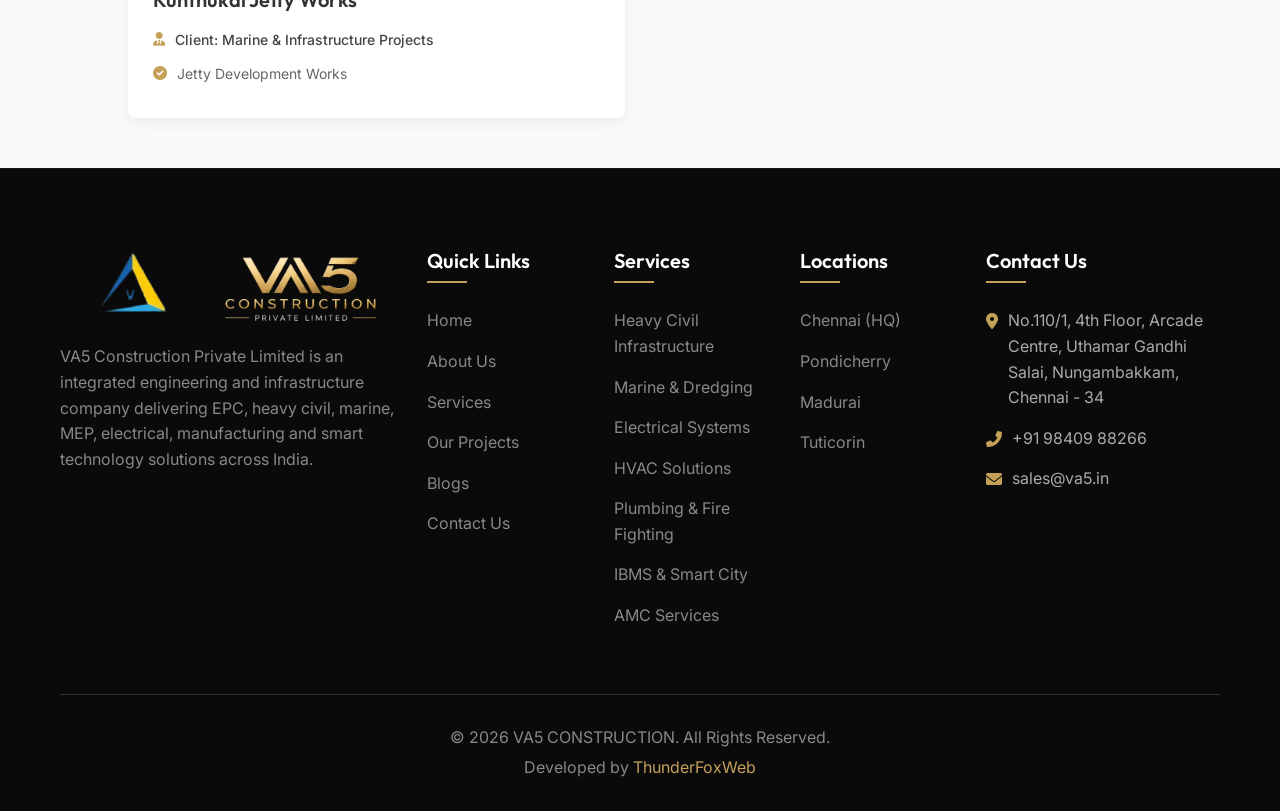
<file: projects.html>
<!DOCTYPE html>
<html lang="en">

<head>
    <meta charset="UTF-8">
    <meta name="viewport" content="width=device-width, initial-scale=1.0">
    <title>Our Projects - VA5 Construction</title>
    <link rel="icon" type="image/png" href="images/favicon.png" />
    <link rel="stylesheet" href="css/style.css">
    <link href="https://cdnjs.cloudflare.com/ajax/libs/font-awesome/6.0.0/css/all.min.css" rel="stylesheet">
    <style>
        .projects-grid {
            display: grid;
            grid-template-columns: repeat(auto-fit, minmax(350px, 1fr));
            gap: 30px;
            padding: 40px 10%;
        }

        .project-card {
            background: #fff;
            border-radius: 8px;
            overflow: hidden;
            box-shadow: 0 5px 15px rgba(0, 0, 0, 0.05);
            transition: 0.3s;
        }

        .project-card:hover {
            transform: translateY(-5px);
            box-shadow: 0 10px 25px rgba(0, 0, 0, 0.1);
        }

        .project-img {
            width: 100%;
            height: 250px;
            object-fit: cover;
            border-bottom: 3px solid var(--primary-color);
        }

        .project-info {
            padding: 25px;
        }

        .project-category {
            color: var(--primary-color);
            font-size: 12px;
            font-weight: 700;
            text-transform: uppercase;
            letter-spacing: 2px;
            margin-bottom: 10px;
            display: block;
        }

        .project-title {
            font-size: 20px;
            color: var(--bg-dark);
            margin-bottom: 15px;
            line-height: 1.4;
        }

        .project-details {
            list-style: none;
            padding: 0;
            margin: 0;
        }

        .project-details li {
            font-size: 14px;
            color: #666;
            margin-bottom: 8px;
            display: flex;
            align-items: flex-start;
            gap: 10px;
        }

        .project-details i {
            color: var(--primary-color);
            margin-top: 3px;
        }

        .category-header {
            padding: 40px 10% 10px;
            font-size: 28px;
            color: var(--bg-dark);
            border-bottom: 2px solid #eee;
            margin: 0 10%;
        }
    </style>
</head>

<body>
    <!-- Top Bar -->
    <div class="top-bar">
        <a href="tel:+914445550705"><i class="fas fa-phone-alt"></i> +91 44 4555 0705</a>
        <a href="mailto:info@va5construction.com"><i class="far fa-envelope"></i> info@va5construction.com</a>
    </div>

    <!-- Header -->
    <header>
        <div class="container navbar">
            <div class="logo">
                <img src="images/corporate/logo_cutout_fixed.png" style="height: 50px; margin-right: 15px;"
                    alt="VA5 Icon" />
                <img src="images/corporate/VA5.png" style="height: 40px;" alt="VA5 Construction" />
            </div>
            <nav class="nav-links">
                <a href="index.html">HOME</a>
                <a href="about.html">ABOUT US</a>
                <div class="nav-dropdown">
                    <a href="services.html" class="nav-dropdown-trigger">SERVICES <i class="fas fa-chevron-down"
                            style="font-size: 10px;"></i></a>
                    <div class="nav-dropdown-content">
                        <a href="services.html#heavy-civil">Heavy Civil Infrastructure</a>
                        <a href="services.html#marine">Marine & Dredging Solutions</a>
                        <a href="services.html#electrical">Electrical Systems</a>
                        <a href="services.html#hvac">HVAC Solutions</a>
                        <a href="services.html#plumbing">Plumbing & Fire Fighting</a>
                        <a href="services.html#ibms">IBMS & Smart City</a>
                        <a href="services.html#amc">AMC Services</a>
                    </div>
                </div>
                <a href="projects.html" class="active">PROJECTS</a>
                <a href="blog.html">BLOGS</a>
                <a href="contact.html">CONTACT US</a>
            </nav>
            <button class="mobile-menu-btn">
                <i class="fas fa-bars"></i>
            </button>
        </div>
    </header>

    <div class="page-header">
        <div class="page-header-content container">
            <h1>Projects That Define Our Engineering</h1>
            <div class="breadcrumb">
                <a href="index.html">Home</a> / Projects
            </div>
        </div>
    </div>

    <div class="projects-grid" style="padding-top: 50px; padding-bottom: 50px;">
        <div id="teleflex" class="project-card">
            <img src="images/Our projects/teleflex.avif" alt="Construction & MEP Works @ Teleflex Medical"
                class="project-img">
            <div class="project-info">
                <span class="project-category">Industrial & Manufacturing</span>
                <h3 class="project-title">Construction & MEP Works @ Teleflex Medical</h3>
                <ul class="project-details">
                    <li style="margin-bottom: 12px; font-weight: 500; color: #444;"><i class="fas fa-user-tie"></i>
                        <span>Client: Teleflex Medical Pvt. Ltd., Pondicherry</span>
                    </li>
                    <li><i class="fas fa-check-circle"></i> Construction of Plant & Warehouses</li>
                    <li><i class="fas fa-check-circle"></i> STP & ETP Works</li>
                    <li><i class="fas fa-check-circle"></i> Complete Electrical LT Systems</li>
                    <li><i class="fas fa-check-circle"></i> HVAC Clean Room - Class 7</li>
                    <li><i class="fas fa-check-circle"></i> Fire Fighting, LVS & PA</li>
                    <li><i class="fas fa-check-circle"></i> Interior Works</li>
                    <li><i class="fas fa-check-circle"></i> Compressed Air Lines & Plumbing</li>
                </ul>
            </div>
        </div>
        <div class="project-card">
            <img src="images/Our projects/Motorola Mobile.png" alt="Motorola Mobile Manufacturing Facility"
                class="project-img">
            <div class="project-info">
                <span class="project-category">Industrial & Clean Rooms</span>
                <h3 class="project-title">Motorola Mobile Manufacturing Facility</h3>
                <ul class="project-details">
                    <li style="margin-bottom: 12px; font-weight: 500; color: #444;"><i class="fas fa-user-tie"></i>
                        <span>Client: United Telelinks Neolyncs Pvt. Ltd.</span>
                    </li>
                    <li><i class="fas fa-check-circle"></i> HVAC Clean Room: Class 1,00,000 & 10,000</li>
                    <li><i class="fas fa-check-circle"></i> Chiller - 300 TR x 2 Nos.</li>
                    <li><i class="fas fa-check-circle"></i> DX Systems with AHU for Critical Area</li>
                    <li><i class="fas fa-check-circle"></i> Complete Electrical LT Systems</li>
                    <li><i class="fas fa-check-circle"></i> Compressed Air Lines</li>
                </ul>
            </div>
        </div>
        <div class="project-card">
            <img src="images/Our projects/hvac-plant.jpg" alt="Basement HVAC & MEP Restoration" class="project-img">
            <div class="project-info">
                <span class="project-category">Commercial MEP</span>
                <h3 class="project-title">Basement HVAC & MEP Restoration</h3>
                <ul class="project-details">
                    <li style="margin-bottom: 12px; font-weight: 500; color: #444;"><i class="fas fa-user-tie"></i>
                        <span>Client: Nexus Vijaya Mall</span>
                    </li>
                    <li><i class="fas fa-check-circle"></i> Chiller Plant Restoration</li>
                    <li><i class="fas fa-check-circle"></i> Basement Ventilation System</li>
                    <li><i class="fas fa-check-circle"></i> Waterproofing with Pressure Release Valve</li>
                    <li><i class="fas fa-check-circle"></i> Electrical Panel Replacement Works</li>
                </ul>
            </div>
        </div>
        <div id="madurai" class="project-card">
            <img src="images/Our projects/MADURAI PERIYAR.png" alt="Madurai Periyar Shopping Mall Project"
                class="project-img">
            <div class="project-info">
                <span class="project-category">Commercial MEP</span>
                <h3 class="project-title">Madurai Periyar Shopping Mall Project</h3>
                <ul class="project-details">
                    <li style="margin-bottom: 12px; font-weight: 500; color: #444;"><i class="fas fa-user-tie"></i>
                        <span>Client: Madurai Corporation</span>
                    </li>
                    <li><i class="fas fa-check-circle"></i> Project Value: ₹15 Crore</li>
                    <li><i class="fas fa-check-circle"></i> Chiller - 300 TR x 3 Nos. with AHU</li>
                    <li><i class="fas fa-check-circle"></i> Basement Ventilation System</li>
                    <li><i class="fas fa-check-circle"></i> Electrical - 2500 KVA Substation</li>
                    <li><i class="fas fa-check-circle"></i> 2000 KVA DG</li>
                </ul>
            </div>
        </div>
        <div class="project-card">
            <img src="images/Our projects/MEP WORKS.png" alt="MEP Works @ CETC" class="project-img">
            <div class="project-info">
                <span class="project-category">Industrial & Clean Rooms</span>
                <h3 class="project-title">MEP Works @ CETC</h3>
                <ul class="project-details">
                    <li style="margin-bottom: 12px; font-weight: 500; color: #444;"><i class="fas fa-user-tie"></i>
                        <span>Client: CETC Renewable Energy (India) Pvt. Ltd.</span>
                    </li>
                    <li><i class="fas fa-check-circle"></i> HVAC Clean Room Works</li>
                    <li><i class="fas fa-check-circle"></i> Industrial Pipeline Works</li>
                    <li><i class="fas fa-check-circle"></i> Electrical Works</li>
                </ul>
            </div>
        </div>
        <div class="project-card">
            <img src="images/Our projects/COLD STORAGE FACILITY.png"
                alt="Cold Storage Facility & Warehouse Rectification" class="project-img">
            <div class="project-info">
                <span class="project-category">Warehouse Infrastructure</span>
                <h3 class="project-title">Cold Storage Facility & Warehouse Rectification</h3>
                <ul class="project-details">
                    <li style="margin-bottom: 12px; font-weight: 500; color: #444;"><i class="fas fa-user-tie"></i>
                        <span>Client: Chennai Metropolitan Development Authority (CMDA)</span>
                    </li>
                    <li><i class="fas fa-check-circle"></i> Cold Storage - 5000 MT</li>
                    <li><i class="fas fa-check-circle"></i> Complete Electrical LT Systems</li>
                    <li><i class="fas fa-check-circle"></i> Fire Fighting Systems</li>
                    <li><i class="fas fa-check-circle"></i> CCTV & LVS</li>
                </ul>
            </div>
        </div>
        <div class="project-card">
            <img src="images/Our projects/Warehouse MEP Projects.png" alt="Warehouse MEP Projects" class="project-img">
            <div class="project-info">
                <span class="project-category">Warehouse Infrastructure</span>
                <h3 class="project-title">Warehouse MEP Projects</h3>
                <ul class="project-details">
                    <li style="margin-bottom: 12px; font-weight: 500; color: #444;"><i class="fas fa-user-tie"></i>
                        <span>Client: Value Space Logistics</span>
                    </li>
                    <li><i class="fas fa-check-circle"></i> Project Value: ₹5 Crore</li>
                    <li><i class="fas fa-check-circle"></i> MEP Works for 11 Warehouses</li>
                    <li><i class="fas fa-check-circle"></i> Area: 1,00,000 Sq. Ft. Each</li>
                </ul>
            </div>
        </div>
        <div class="project-card">
            <img src="images/Our projects/hyundai.jpg" alt="Kitchen Ventilation Project @ All Canteens"
                class="project-img">
            <div class="project-info">
                <span class="project-category">HVAC Solutions</span>
                <h3 class="project-title">Kitchen Ventilation Project @ All Canteens</h3>
                <ul class="project-details">
                    <li style="margin-bottom: 12px; font-weight: 500; color: #444;"><i class="fas fa-user-tie"></i>
                        <span>Client: Hyundai Motor India Pvt. Ltd.</span>
                    </li>
                    <li><i class="fas fa-check-circle"></i> Project Value: ₹2 Crore</li>
                    <li><i class="fas fa-check-circle"></i> Kitchen Negative Ventilation System</li>
                </ul>
            </div>
        </div>
        <div class="project-card">
            <img src="images/Our projects/Basement VENTILATION.png" alt="Basement Ventilation Works @ Express Avenue"
                class="project-img">
            <div class="project-info">
                <span class="project-category">HVAC Solutions</span>
                <h3 class="project-title">Basement Ventilation Works @ Express Avenue</h3>
                <ul class="project-details">
                    <li style="margin-bottom: 12px; font-weight: 500; color: #444;"><i class="fas fa-user-tie"></i>
                        <span>Client: Express Avenue</span>
                    </li>
                    <li><i class="fas fa-check-circle"></i> Basement Ventilation Works</li>
                    <li><i class="fas fa-check-circle"></i> Exhaust Fans & Fresh Air Fans</li>
                    <li><i class="fas fa-check-circle"></i> Jet Fans</li>
                </ul>
            </div>
        </div>
        <div class="project-card">
            <img src="images/Our projects/Medical College.png" alt="MEP Works @ Arunai Medical College Hospital"
                class="project-img">
            <div class="project-info">
                <span class="project-category">Healthcare & Institutional</span>
                <h3 class="project-title">MEP Works @ Arunai Medical College Hospital</h3>
                <ul class="project-details">
                    <li style="margin-bottom: 12px; font-weight: 500; color: #444;"><i class="fas fa-user-tie"></i>
                        <span>Client: Arunai Medical College, Thiruvannamalai</span>
                    </li>
                    <li><i class="fas fa-check-circle"></i> Complete Electrical LT Systems</li>
                    <li><i class="fas fa-check-circle"></i> Fire Fighting Systems</li>
                    <li><i class="fas fa-check-circle"></i> CCTV & LVS</li>
                    <li><i class="fas fa-check-circle"></i> HVAC Works</li>
                </ul>
            </div>
        </div>
        <div id="valluvar" class="project-card">
            <img src="images/Our projects/VALLUVAR KOOTAM.png" alt="Valluvar Kottam - Chennai" class="project-img">
            <div class="project-info">
                <span class="project-category">Government Infrastructure</span>
                <h3 class="project-title">Valluvar Kottam - Chennai</h3>
                <ul class="project-details">
                    <li style="margin-bottom: 12px; font-weight: 500; color: #444;"><i class="fas fa-user-tie"></i>
                        <span>Client: Public Works Department, Tamil Nadu</span>
                    </li>
                    <li><i class="fas fa-check-circle"></i> HVAC - VRF with AHU</li>
                    <li><i class="fas fa-check-circle"></i> Samsung - 500 HP</li>
                    <li><i class="fas fa-check-circle"></i> Electrical - 750 KVA DG</li>
                    <li><i class="fas fa-check-circle"></i> Other HT & LT Works</li>
                    <li><i class="fas fa-check-circle"></i> CCTV & PA Systems</li>
                </ul>
            </div>
        </div>
        <div class="project-card">
            <img src="images/Our projects/TNHB Residence.png" alt="MEP Works @ TNHB Residence" class="project-img">
            <div class="project-info">
                <span class="project-category">Residential Projects</span>
                <h3 class="project-title">MEP Works @ TNHB Residence</h3>
                <ul class="project-details">
                    <li style="margin-bottom: 12px; font-weight: 500; color: #444;"><i class="fas fa-user-tie"></i>
                        <span>Client: Tamil Nadu Housing Board</span>
                    </li>
                    <li><i class="fas fa-check-circle"></i> Complete Electrical LT Systems</li>
                    <li><i class="fas fa-check-circle"></i> Fire Fighting Systems</li>
                    <li><i class="fas fa-check-circle"></i> CCTV & LVS</li>
                    <li><i class="fas fa-check-circle"></i> HVAC Works</li>
                    <li><i class="fas fa-check-circle"></i> Swimming Pool</li>
                </ul>
            </div>
        </div>
        <div class="project-card">
            <img src="images/Our projects/Nagar Bus.png" alt="Development of Thiru Vi Ka Nagar Bus Depot"
                class="project-img">
            <div class="project-info">
                <span class="project-category">Government Infrastructure</span>
                <h3 class="project-title">Development of Thiru Vi Ka Nagar Bus Depot</h3>
                <ul class="project-details">
                    <li style="margin-bottom: 12px; font-weight: 500; color: #444;"><i class="fas fa-user-tie"></i>
                        <span>Client: CMDA, Chennai</span>
                    </li>
                    <li><i class="fas fa-check-circle"></i> Project Value: ₹6 Crore</li>
                </ul>
            </div>
        </div>
        <div class="project-card">
            <img src="images/Our projects/E Vechile Charging.png" alt="EV Charging Station - 6 Depots / 600 Buses"
                class="project-img">
            <div class="project-info">
                <span class="project-category">Electrical Infrastructure</span>
                <h3 class="project-title">EV Charging Station - 6 Depots / 600 Buses</h3>
                <ul class="project-details">
                    <li style="margin-bottom: 12px; font-weight: 500; color: #444;"><i class="fas fa-user-tie"></i>
                        <span>Client: Metropolitan Transport Authority</span>
                    </li>
                    <li><i class="fas fa-check-circle"></i> EV Charging Stations for 6 Depots</li>
                    <li><i class="fas fa-check-circle"></i> Capacity - 600 Buses</li>
                    <li><i class="fas fa-check-circle"></i> 2500 KVA Transformers - 13 Nos.</li>
                    <li><i class="fas fa-check-circle"></i> RMG Panels, VCB Panels & LT Works</li>
                </ul>
            </div>
        </div>
        <div class="project-card">
            <img src="images/Our projects/Kalaing ar Auditorum.png" alt="MEP Works @ Kalaignar Auditorium"
                class="project-img">
            <div class="project-info">
                <span class="project-category">Government Infrastructure</span>
                <h3 class="project-title">MEP Works @ Kalaignar Auditorium</h3>
                <ul class="project-details">
                    <li style="margin-bottom: 12px; font-weight: 500; color: #444;"><i class="fas fa-user-tie"></i>
                        <span>Client: Public Works Department</span>
                    </li>
                    <li><i class="fas fa-check-circle"></i> Seating Capacity: 1,500 People</li>
                    <li><i class="fas fa-check-circle"></i> Complete Electrical LT Systems</li>
                    <li><i class="fas fa-check-circle"></i> Fire Fighting Systems</li>
                    <li><i class="fas fa-check-circle"></i> CCTV & LVS</li>
                    <li><i class="fas fa-check-circle"></i> HVAC Works - 500 TR</li>
                </ul>
            </div>
        </div>
        <div class="project-card">
            <img src="images/Our projects/Fresh works Global Info city.png"
                alt="HVAC Work @ Freshworks - Global Infocity" class="project-img">
            <div class="project-info">
                <span class="project-category">Commercial IT Parks</span>
                <h3 class="project-title">HVAC Work @ Freshworks - Global Infocity</h3>
                <ul class="project-details">
                    <li style="margin-bottom: 12px; font-weight: 500; color: #444;"><i class="fas fa-user-tie"></i>
                        <span>Client: Freshworks (Global Infocity - 4th Floor)</span>
                    </li>
                    <li><i class="fas fa-check-circle"></i> HVAC Low-Side Works</li>
                    <li><i class="fas fa-check-circle"></i> DX Systems for Critical Room</li>
                </ul>
            </div>
        </div>
        <div id="marine" class="project-card">
            <img src="images/Our projects/GROYNE WORK BAR.png" alt="Pudukkupam - Groyne Work" class="project-img">
            <div class="project-info">
                <span class="project-category">Marine Infrastructure</span>
                <h3 class="project-title">Pudukkupam - Groyne Work</h3>
                <ul class="project-details">
                    <li style="margin-bottom: 12px; font-weight: 500; color: #444;"><i class="fas fa-user-tie"></i>
                        <span>Client: Marine & Infrastructure Projects</span>
                    </li>
                    <li><i class="fas fa-check-circle"></i> Bar Mouth Protection</li>
                </ul>
            </div>
        </div>
        <div class="project-card">
            <img src="images/Our projects/VELLAR BARMOUTH.png" alt="Vellar Bar Mouth Works" class="project-img">
            <div class="project-info">
                <span class="project-category">Marine Infrastructure</span>
                <h3 class="project-title">Vellar Bar Mouth Works</h3>
                <ul class="project-details">
                    <li style="margin-bottom: 12px; font-weight: 500; color: #444;"><i class="fas fa-user-tie"></i>
                        <span>Client: Marine & Infrastructure Projects</span>
                    </li>
                    <li><i class="fas fa-check-circle"></i> Bar Mouth Protection Works</li>
                </ul>
            </div>
        </div>
        <div class="project-card">
            <img src="images/Our projects/JEGATHAPATTINAM FISHING.png" alt="Jegathapattinam Fishing Harbour Project"
                class="project-img">
            <div class="project-info">
                <span class="project-category">Marine Infrastructure</span>
                <h3 class="project-title">Jegathapattinam Fishing Harbour Project</h3>
                <ul class="project-details">
                    <li style="margin-bottom: 12px; font-weight: 500; color: #444;"><i class="fas fa-user-tie"></i>
                        <span>Client: Marine & Infrastructure Projects</span>
                    </li>
                    <li><i class="fas fa-check-circle"></i> Fishing Harbour Development Works</li>
                </ul>
            </div>
        </div>
        <div class="project-card">
            <img src="images/Our projects/TUTICORIN FISHING.png" alt="Tuticorin Fishing Harbour Project"
                class="project-img">
            <div class="project-info">
                <span class="project-category">Marine Infrastructure</span>
                <h3 class="project-title">Tuticorin Fishing Harbour Project</h3>
                <ul class="project-details">
                    <li style="margin-bottom: 12px; font-weight: 500; color: #444;"><i class="fas fa-user-tie"></i>
                        <span>Client: Marine & Infrastructure Projects</span>
                    </li>
                    <li><i class="fas fa-check-circle"></i> Fishing Harbour Development Works</li>
                </ul>
            </div>
        </div>
        <div class="project-card">
            <img src="images/Our projects/KUNTHUKKAL JETTY WORKS.png" alt="Kunthukal Jetty Works" class="project-img">
            <div class="project-info">
                <span class="project-category">Marine Infrastructure</span>
                <h3 class="project-title">Kunthukal Jetty Works</h3>
                <ul class="project-details">
                    <li style="margin-bottom: 12px; font-weight: 500; color: #444;"><i class="fas fa-user-tie"></i>
                        <span>Client: Marine & Infrastructure Projects</span>
                    </li>
                    <li><i class="fas fa-check-circle"></i> Jetty Development Works</li>
                </ul>
            </div>
        </div>
    </div>
    <footer>
        <div class="container">
            <div class="footer-grid">
                <div class="footer-about">
                    <div class="logo">
                        <img src="images/corporate/logo_cutout_fixed.png" style="height: 40px; margin-right: 15px;"
                            alt="VA5 Icon" />
                        <img src="images/corporate/VA5.png" style="height: 32px;" alt="VA5 Construction" />
                    </div>
                    <p>VA5 Construction Private Limited is an integrated engineering and infrastructure company
                        delivering EPC, heavy civil, marine, MEP, electrical, manufacturing and smart technology
                        solutions across India.</p>
                </div>
                <div>
                    <h3 class="footer-title">Quick Links</h3>
                    <ul class="footer-links">
                        <li><a href="index.html">Home</a></li>
                        <li><a href="about.html">About Us</a></li>
                        <li><a href="services.html">Services</a></li>
                        <li><a href="projects.html">Our Projects</a></li>
                        <li><a href="blog.html">Blogs</a></li>
                        <li><a href="contact.html">Contact Us</a></li>
                    </ul>
                </div>
                <div>
                    <h3 class="footer-title">Services</h3>
                    <ul class="footer-links">
                        <li><a href="services.html#heavy-civil">Heavy Civil Infrastructure</a></li>
                        <li><a href="services.html#marine">Marine &amp; Dredging</a></li>
                        <li><a href="services.html#electrical">Electrical Systems</a></li>
                        <li><a href="services.html#hvac">HVAC Solutions</a></li>
                        <li><a href="services.html#plumbing">Plumbing &amp; Fire Fighting</a></li>
                        <li><a href="services.html#ibms">IBMS &amp; Smart City</a></li>
                        <li><a href="services.html#amc">AMC Services</a></li>
                    </ul>
                </div>
                <div>
                    <h3 class="footer-title">Locations</h3>
                    <ul class="footer-links">
                        <li><a href="#">Chennai (HQ)</a></li>
                        <li><a href="#">Pondicherry</a></li>
                        <li><a href="#">Madurai</a></li>
                        <li><a href="#">Tuticorin</a></li>
                    </ul>
                </div>
                <div>
                    <h3 class="footer-title">Contact Us</h3>
                    <ul class="contact-info-list" style="list-style: none; padding: 0;">
                        <li style="margin-bottom: 15px; display: flex; gap: 10px; color: #aaa;">
                            <i class="fas fa-map-marker-alt" style="color: var(--primary-color); margin-top: 5px;"></i>
                            <span>No.110/1, 4th Floor, Arcade Centre, Uthamar Gandhi Salai, Nungambakkam, Chennai -
                                34</span>
                        </li>
                        <li style="margin-bottom: 15px; display: flex; gap: 10px; color: #aaa;">
                            <i class="fas fa-phone-alt" style="color: var(--primary-color); margin-top: 5px;"></i>
                            <span>+91 98409 88266</span>
                        </li>
                        <li style="display: flex; gap: 10px; color: #aaa;">
                            <i class="fas fa-envelope" style="color: var(--primary-color); margin-top: 5px;"></i>
                            <span>sales@va5.in</span>
                        </li>
                    </ul>
                </div>
            </div>
            <div class="copyright"
                style="text-align: center; padding-top: 30px; border-top: 1px solid #333; margin-top: 40px; color: #888;">
                <p>&copy; 2026 VA5 CONSTRUCTION. All Rights Reserved.</p>
                <p style="margin-top: 5px;">Developed by <a href="https://thunderfoxweb.co.in" target="_blank"
                        style="color: var(--primary-color); text-decoration: none;">ThunderFoxWeb</a></p>
            </div>
        </div>
    </footer>

    <!-- Floating Contact Buttons -->
    <div class="floating-contact">
        <a href="contact.html" class="floating-btn btn-enquire" title="Enquire Now">
            <i class="far fa-envelope"></i>
            <span>ENQUIRE</span>
        </a>
        <a href="https://api.whatsapp.com/send?phone=919840988266" target="_blank" class="floating-btn btn-whatsapp"
            title="Chat on WhatsApp">
            <i class="fab fa-whatsapp"></i>
            <span>WHATSAPP</span>
        </a>
        <a href="tel:+919840988266" class="floating-btn btn-call" title="Call Us">
            <i class="fas fa-phone-alt"></i>
            <span>CALL US</span>
        </a>
    </div>
    <script src="js/main.js"></script>
</body>

</html>
</file>
<file: css/style.css>
@import url('https://fonts.googleapis.com/css2?family=Outfit:wght@300;400;500;600;700&family=Inter:wght@300;400;500&display=swap');

:root {
    --primary-color: #C5A059; /* Luxury Gold */
    --primary-hover: #b08d4a;
    --dark-bg: #111111;
    --darker-bg: #0a0a0a;
    --light-bg: #f9f9f9;
    --text-light: #ffffff;
    --text-dark: #333333;
    --text-muted: #888888;
    --font-heading: 'Outfit', sans-serif;
    --font-body: 'Inter', sans-serif;
    --transition: all 0.3s ease;
}

* {
    margin: 0;
    padding: 0;
    box-sizing: border-box;
}

html {
    scroll-behavior: smooth;
}

body {
    font-family: var(--font-body);
    color: var(--text-dark);
    background-color: var(--light-bg);
    line-height: 1.6;
    overflow-x: hidden;
}

h1, h2, h3, h4, h5, h6 {
    font-family: var(--font-heading);
    font-weight: 600;
    line-height: 1.2;
}

a {
    text-decoration: none;
    color: inherit;
    transition: var(--transition);
}

ul {
    list-style: none;
}

.container {
    width: 100%;
    max-width: 1200px;
    margin: 0 auto;
    padding: 0 20px;
}

.btn {
    display: inline-block;
    padding: 12px 30px;
    background-color: var(--primary-color);
    color: var(--text-light);
    font-weight: 500;
    text-transform: uppercase;
    letter-spacing: 1px;
    border-radius: 4px;
    border: none;
    cursor: pointer;
    transition: var(--transition);
}

.btn:hover {
    background-color: var(--primary-hover);
    color: var(--text-light);
}

.btn-outline {
    background-color: transparent;
    border: 2px solid var(--primary-color);
    color: var(--primary-color);
}

.btn-outline:hover {
    background-color: var(--primary-color);
    color: var(--text-light);
}

/* Header & Nav */
header {
    background-color: #ffffff;
    color: var(--text-dark);
    position: fixed;
    top: 0;
    width: 100%;
    z-index: 1050;
    transition: var(--transition);
    border-bottom: 1px solid rgba(0,0,0,0.1);
}

header.sticky {
    background-color: rgba(255, 255, 255, 0.95);
    backdrop-filter: blur(10px);
    box-shadow: 0 4px 6px rgba(0,0,0,0.1);
}

.navbar {
    display: flex;
    justify-content: space-between;
    align-items: center;
    padding: 15px 0;
}

.logo {
    display: flex;
    align-items: center;
}

.logo img {
    height: 50px;
    margin-right: 15px;
}

.logo h1 {
    font-size: 24px;
    color: var(--primary-color);
    letter-spacing: 1px;
}

.logo span {
    color: var(--text-dark);
    font-weight: 300;
}

.nav-links {
    display: flex;
    gap: 30px;
}

.nav-links a {
    font-family: var(--font-heading);
    font-weight: 500;
    text-transform: uppercase;
    font-size: 14px;
    letter-spacing: 1px;
    color: var(--text-dark);
    position: relative;
}

.nav-links a::after {
    content: '';
    position: absolute;
    width: 0;
    height: 2px;
    bottom: -5px;
    left: 0;
    background-color: var(--primary-color);
    transition: var(--transition);
}

.nav-links a:hover::after, .nav-links a.active::after {
    width: 100%;
}

.nav-links a.active {
    color: var(--primary-color);
}

.mobile-menu-btn {
    display: none;
    background: none;
    border: none;
    color: var(--text-dark);
    font-size: 24px;
    cursor: pointer;
}

/* Hero Section */
.hero {
    height: 100vh;
    position: relative;
    overflow: hidden;
    background-color: var(--darker-bg);
}

.hero-slide {
    position: absolute;
    top: 0;
    left: 0;
    width: 100%;
    height: 100%;
    opacity: 0;
    transition: opacity 1s ease-in-out;
    background-size: cover;
    background-position: center;
}

.hero-slide.active {
    opacity: 1;
}

.hero-overlay {
    position: absolute;
    top: 0;
    left: 0;
    width: 100%;
    height: 100%;
    background: linear-gradient(to right, rgba(0,0,0,0.8), rgba(0,0,0,0.3));
}

.hero-content {
    position: relative;
    z-index: 2;
    height: 100%;
    display: flex;
    flex-direction: column;
    justify-content: center;
    color: var(--text-light);
    max-width: 800px;
    padding-top: 80px;
}

.hero-content h4 {
    font-size: 20px;
    color: var(--primary-color);
    text-transform: uppercase;
    letter-spacing: 2px;
    margin-bottom: 15px;
    animation: slideUp 1s ease 0.2s both;
}

.hero-content h1 {
    font-size: 60px;
    margin-bottom: 25px;
    line-height: 1.1;
    animation: slideUp 1s ease 0.4s both;
}

.hero-content p {
    font-size: 18px;
    margin-bottom: 40px;
    max-width: 600px;
    color: #e0e0e0;
    animation: slideUp 1s ease 0.6s both;
}

.hero-buttons {
    display: flex;
    gap: 20px;
    animation: slideUp 1s ease 0.8s both;
}

@keyframes slideUp {
    from { transform: translateY(50px); opacity: 0; }
    to { transform: translateY(0); opacity: 1; }
}

/* Sections */
.section {
    padding: 100px 0;
}

.section-dark {
    background-color: var(--dark-bg);
    color: var(--text-light);
}

.section-title {
    text-align: center;
    margin-bottom: 60px;
}

.section-title h4 {
    color: var(--primary-color);
    text-transform: uppercase;
    letter-spacing: 2px;
    margin-bottom: 10px;
}

.section-title h2 {
    font-size: 40px;
    color: inherit;
}

.section-title p {
    color: var(--text-muted);
    max-width: 600px;
    margin: 15px auto 0;
}

/* About Section */
.about-grid {
    display: grid;
    grid-template-columns: 1fr 1fr;
    gap: 50px;
    align-items: center;
}

.about-img {
    position: relative;
    border-radius: 8px;
    overflow: hidden;
    box-shadow: 0 20px 40px rgba(0,0,0,0.1);
}

.about-img img {
    width: 100%;
    display: block;
    transition: transform 0.5s ease;
}

.about-img:hover img {
    transform: scale(1.05);
}

.about-text h2 {
    font-size: 36px;
    margin-bottom: 20px;
    color: var(--text-dark);
}

.section-dark .about-text h2 {
    color: var(--text-light);
}

.about-text h2 span {
    color: var(--primary-color);
}

.about-text p {
    margin-bottom: 20px;
    color: var(--text-muted);
}

.features {
    display: grid;
    grid-template-columns: 1fr 1fr;
    gap: 20px;
    margin-top: 30px;
}

.feature-item {
    display: flex;
    align-items: center;
    gap: 15px;
}

.feature-icon {
    width: 50px;
    height: 50px;
    background-color: rgba(197, 160, 89, 0.1);
    color: var(--primary-color);
    display: flex;
    align-items: center;
    justify-content: center;
    border-radius: 50%;
    font-size: 20px;
}

/* Services Grid */
.services-grid {
    display: grid;
    grid-template-columns: repeat(auto-fit, minmax(300px, 1fr));
    gap: 30px;
}

.service-card {
    background-color: #fff;
    border-radius: 8px;
    overflow: hidden;
    box-shadow: 0 10px 30px rgba(0,0,0,0.05);
    transition: var(--transition);
}

.section-dark .service-card {
    background-color: var(--darker-bg);
    border: 1px solid rgba(255,255,255,0.05);
}

.service-card:hover {
    transform: translateY(-10px);
    box-shadow: 0 15px 40px rgba(0,0,0,0.1);
}

.service-img {
    height: 250px;
    overflow: hidden;
}

.service-img img {
    width: 100%;
    height: 100%;
    object-fit: cover;
    transition: transform 0.5s ease;
}

.service-card:hover .service-img img {
    transform: scale(1.1);
}

.service-content {
    padding: 30px;
}

.service-content h3 {
    font-size: 22px;
    margin-bottom: 15px;
}

.service-content p {
    color: var(--text-muted);
    margin-bottom: 20px;
}

/* Footer */
footer {
    background-color: var(--darker-bg);
    color: var(--text-light);
    padding: 80px 0 30px;
    border-top: 1px solid rgba(255,255,255,0.05);
}

.footer-grid {
    display: grid;
    grid-template-columns: 2fr 1fr 1fr 1fr 1.5fr; /* 5 columns */
    gap: 30px;
    margin-bottom: 50px;
}

.footer-about p {
    color: var(--text-muted);
    margin-top: 20px;
}

.footer-title {
    font-size: 20px;
    margin-bottom: 25px;
    position: relative;
    padding-bottom: 10px;
}

.footer-title::after {
    content: '';
    position: absolute;
    left: 0;
    bottom: 0;
    width: 40px;
    height: 2px;
    background-color: var(--primary-color);
}

.footer-links li {
    margin-bottom: 15px;
}

.footer-links a {
    color: var(--text-muted);
}

.footer-links a:hover {
    color: var(--primary-color);
    padding-left: 5px;
}

.footer-contact li {
    display: flex;
    margin-bottom: 15px;
    color: var(--text-muted);
}

.footer-contact i {
    color: var(--primary-color);
    margin-right: 15px;
    margin-top: 5px;
}

.footer-bottom {
    text-align: center;
    padding-top: 30px;
    border-top: 1px solid rgba(255,255,255,0.1);
    color: var(--text-muted);
}

/* Page Header */
.page-header {
    height: 40vh;
    background-color: var(--dark-bg);
    position: relative;
    display: flex;
    align-items: center;
    justify-content: center;
    text-align: center;
    color: var(--text-light);
    padding-top: 80px;
}

.page-header::before {
    content: '';
    position: absolute;
    top: 0;
    left: 0;
    width: 100%;
    height: 100%;
    background-image: url('../images/hero2.png');
    background-size: cover;
    background-position: center;
    opacity: 0.3;
}

.page-header-content {
    position: relative;
    z-index: 1;
}

.page-header h1 {
    font-size: 48px;
    margin-bottom: 10px;
}

.breadcrumb {
    color: var(--primary-color);
}

.breadcrumb a {
    color: var(--text-light);
}

/* Contact Page */
.contact-grid {
    display: grid;
    grid-template-columns: 1fr 2fr;
    gap: 50px;
}

.contact-info-card {
    background: #fff;
    padding: 30px;
    border-radius: 8px;
    box-shadow: 0 10px 30px rgba(0,0,0,0.05);
    margin-bottom: 30px;
    display: flex;
    gap: 20px;
}

.contact-info-card i {
    font-size: 30px;
    color: var(--primary-color);
}

.contact-info-card h4 {
    margin-bottom: 5px;
}

.contact-info-card p {
    color: var(--text-muted);
}

.contact-form {
    background: #fff;
    padding: 40px;
    border-radius: 8px;
    box-shadow: 0 10px 30px rgba(0,0,0,0.05);
}

.form-group {
    margin-bottom: 20px;
}

.form-control {
    width: 100%;
    padding: 15px;
    border: 1px solid #eee;
    border-radius: 4px;
    font-family: var(--font-body);
    font-size: 16px;
    transition: var(--transition);
}

.form-control:focus {
    outline: none;
    border-color: var(--primary-color);
}

textarea.form-control {
    height: 150px;
    resize: vertical;
}

/* Blog */
.blog-card {
    background: #fff;
    border-radius: 8px;
    overflow: hidden;
    box-shadow: 0 10px 30px rgba(0,0,0,0.05);
}

.blog-img {
    height: 220px;
    overflow: hidden;
}

.blog-img img {
    width: 100%;
    height: 100%;
    object-fit: cover;
    transition: transform 0.5s ease;
}

.blog-card:hover .blog-img img {
    transform: scale(1.1);
}

.blog-content {
    padding: 30px;
}

.blog-meta {
    display: flex;
    gap: 15px;
    color: var(--primary-color);
    font-size: 14px;
    margin-bottom: 10px;
}

.blog-content h3 {
    margin-bottom: 15px;
    font-size: 22px;
}

.blog-content p {
    color: var(--text-muted);
    margin-bottom: 20px;
}

/* Responsive */
@media (max-width: 992px) {
    .about-grid, .contact-grid {
        grid-template-columns: 1fr;
    }
    .footer-grid {
        grid-template-columns: 1fr 1fr;
    }
}

@media (max-width: 768px) {
    .nav-links {
        position: fixed;
        top: 80px;
        left: -100%;
        width: 100%;
        height: calc(100vh - 80px);
        background-color: #0b1120; /* Dark background so white text is visible */
        flex-direction: column;
        align-items: center;
        padding-top: 30px;
        padding-bottom: 50px;
        transition: 0.5s;
        z-index: 1000;
        overflow-y: auto;
    }
    
    .nav-links.active {
        left: 0;
    }
    
    .nav-dropdown-content {
        position: static;
        display: block;
        box-shadow: none;
        background: transparent;
        border-top: none;
        padding: 10px 0;
        text-align: center;
    }
    
    .nav-dropdown-content a {
        padding: 8px 15px !important;
        font-size: 12px !important;
        color: #a0aec0 !important;
    }
    
    .mobile-menu-btn {
        display: block;
    }
    
    .hero-content h1 {
        font-size: 40px;
    }
    
    .footer-grid {
        grid-template-columns: 1fr;
    }
}

/* Budget Estimator */
.estimator-header {
    display: flex;
    gap: 20px;
    align-items: center;
    margin-bottom: 20px;
    flex-wrap: wrap;
}
.estimator-header select {
    padding: 10px;
    border: 1px solid #ccc;
    border-radius: 4px;
    font-family: inherit;
    font-size: 16px;
}
.estimator-table {
    width: 100%;
    border-collapse: collapse;
    margin-bottom: 30px;
    background: #fff;
}
.estimator-table th, .estimator-table td {
    padding: 15px;
    border: 1px solid #eee;
    text-align: left;
    vertical-align: middle;
}
.estimator-table th {
    background-color: #fafafa;
    font-weight: 600;
    color: #333;
}
.estimator-table input {
    width: 100%;
    padding: 10px;
    border: 1px solid #ccc;
    border-radius: 4px;
    font-family: inherit;
}
.estimator-table .cost-col {
    text-align: right;
    font-weight: 600;
    color: #333;
}
.estimator-table .total-row td {
    font-weight: 700;
    font-size: 18px;
    text-align: right;
    background-color: #fafafa;
}
.estimator-btn-container {
    text-align: center;
}
.estimator-btn {
    background-color: #f4c150;
    color: #000;
    padding: 15px 40px;
    border-radius: 30px;
    font-weight: 700;
    border: none;
    cursor: pointer;
    text-transform: uppercase;
    transition: var(--transition);
}
.estimator-btn:hover {
    background-color: #d8a635;
}
@media (max-width: 768px) {
    .estimator-table {
        display: block;
        overflow-x: auto;
        white-space: nowrap;
    }
}

/* Floating Contact Buttons */
.floating-contact {
    position: fixed;
    bottom: 30px;
    right: 30px;
    display: flex;
    flex-direction: column;
    gap: 15px;
    z-index: 1000;
}
.floating-btn {
    width: 60px;
    height: 60px;
    border-radius: 50%;
    display: flex;
    align-items: center;
    justify-content: center;
    font-size: 30px;
    color: #fff;
    box-shadow: 0 4px 10px rgba(0,0,0,0.3);
    transition: var(--transition);
}
.floating-btn:hover {
    transform: translateY(-5px);
    color: #fff;
}
.btn-whatsapp {
    background-color: #25D366;
}
.btn-whatsapp:hover {
    background-color: #1ebe57;
}
.btn-call {
    background-color: var(--primary-color);
}
.btn-call:hover {
    background-color: var(--primary-hover);
}


/* Modern Custom Cursor */
@media (pointer: fine) {
    body, a, button, select, input, textarea, .tilt-card {
        cursor: none !important;
    }

    .custom-cursor-dot {
        width: 8px;
        height: 8px;
        background-color: var(--primary-color);
        border-radius: 50%;
        position: fixed;
        top: 0;
        left: 0;
        pointer-events: none;
        z-index: 9999;
        transform: translate(-50%, -50%);
        transition: width 0.2s, height 0.2s;
    }

    .custom-cursor-outline {
        width: 40px;
        height: 40px;
        border: 2px solid var(--primary-color);
        border-radius: 50%;
        position: fixed;
        top: 0;
        left: 0;
        pointer-events: none;
        z-index: 9998;
        transform: translate(-50%, -50%);
        transition: width 0.2s, height 0.2s, background-color 0.2s, border-color 0.2s;
    }

    /* Hover effects */
    .custom-cursor-dot.hovered {
        width: 0;
        height: 0;
    }

    .custom-cursor-outline.hovered {
        width: 60px;
        height: 60px;
        background-color: rgba(0, 86, 179, 0.1);
        border-color: var(--primary-color);
    }
}

/* Advanced Scroll Animations */
.reveal, .reveal-left, .reveal-right, .reveal-scale, .reveal-up {
    opacity: 0;
    will-change: transform, opacity;
}

.reveal {
    transform: translateY(50px);
    transition: all 0.8s cubic-bezier(0.5, 0, 0, 1);
}

.reveal-up {
    transform: translateY(100px);
    transition: all 1s cubic-bezier(0.5, 0, 0, 1);
}

.reveal-left {
    transform: translateX(-100px);
    transition: all 0.9s cubic-bezier(0.5, 0, 0, 1);
}

.reveal-right {
    transform: translateX(100px);
    transition: all 0.9s cubic-bezier(0.5, 0, 0, 1);
}

.reveal-scale {
    transform: scale(0.85);
    transition: all 0.8s cubic-bezier(0.34, 1.56, 0.64, 1); /* slight bounce */
}

/* Stagger delays */
.delay-100 { transition-delay: 100ms; }
.delay-200 { transition-delay: 200ms; }
.delay-300 { transition-delay: 300ms; }
.delay-400 { transition-delay: 400ms; }
.delay-500 { transition-delay: 500ms; }

/* Active state triggered by JS */
.reveal.active, 
.reveal-left.active, 
.reveal-right.active, 
.reveal-scale.active, 
.reveal-up.active {
    opacity: 1;
    transform: translate(0) scale(1);
}

/* Ensure no flash on load for hero elements which are above the fold */
.hero-content {
    animation: fadeInUp 1s cubic-bezier(0.5, 0, 0, 1) forwards;
}

@keyframes fadeInUp {
    from {
        opacity: 0;
        transform: translateY(30px);
    }
    to {
        opacity: 1;
        transform: translateY(0);
    }
}


/* Base logo size adjustments */
.logo img {
    height: 75px !important;
}
.logo h1 {
    font-size: 30px !important;
}

/* Responsive adjustments for mobile */

@media (max-width: 768px) {
    .features {
        grid-template-columns: 1fr;
    }
    .hero-content h1 {
        font-size: 40px !important;
    }
    .hero-buttons {
        flex-wrap: wrap;
    }
    .logo img {
        height: 60px !important;
    }
    .logo h1 {
        font-size: 20px !important;
    }
}

@media (max-width: 768px) {
    .page-header h1 {
        font-size: 32px;
    }
    .logo {
        max-width: calc(100% - 60px); /* Leave room for menu button */
    }
    .logo h1 {
        font-size: 16px !important;
        white-space: nowrap;
        overflow: hidden;
        text-overflow: ellipsis;
    }
    .logo img {
        height: 60px !important;
        margin-right: 15px;
    }
    .services-grid, .projects-grid {
        grid-template-columns: 1fr !important;
    }
}

/* Top Bar */
.top-bar {
    background-color: #0b1120;
    color: #a0aec0;
    padding: 8px 20px;
    font-size: 13px;
    display: flex;
    justify-content: flex-end;
    gap: 25px;
}
.top-bar a {
    display: flex;
    align-items: center;
    gap: 8px;
    transition: color 0.3s;
}
.top-bar a:hover {
    color: var(--primary-color);
}

/* Header updates */
header {
    background-color: #0b1120;
    border-bottom: none;
    padding-bottom: 5px;
}
header.sticky {
    background-color: rgba(11, 17, 32, 0.95);
    backdrop-filter: blur(10px);
}
.navbar {
    padding: 10px 0;
}
.nav-links a {
    color: #fff;
    font-size: 13px;
}
.nav-links a::after {
    bottom: -25px;
}
.mobile-menu-btn {
    color: #fff;
}

/* New Logo Style */
.logo {
    display: flex;
    align-items: center;
    gap: 15px;
    max-width: 400px;
}
.logo-icon {
    font-size: 45px;
    font-weight: 700;
    color: #fff;
    line-height: 1;
    font-style: italic;
    letter-spacing: -2px;
}
.logo-icon span {
    color: var(--primary-color);
}
.logo-text {
    display: flex;
    flex-direction: column;
}
.logo-text-main {
    font-size: 22px;
    font-weight: 600;
    color: #fff;
    line-height: 1.1;
    letter-spacing: 1px;
}
.logo-text-main span {
    font-weight: 300;
}
.logo-text-sub {
    font-size: 8px;
    color: #a0aec0;
    letter-spacing: 1.5px;
    margin-top: 2px;
    text-transform: uppercase;
}

/* Hero Section */
.hero {
    height: 100vh;
    min-height: 700px;
    margin-top: 40px; /* offset for top bar */
}
.hero-content {
    justify-content: flex-start;
    padding-top: 150px;
    max-width: 1000px;
}
.hero-content h1 {
    font-size: 65px;
    font-weight: 800;
    text-transform: uppercase;
    line-height: 1.1;
    margin-bottom: 25px;
}
.hero-content h1 span {
    color: var(--primary-color);
    display: block;
}
.hero-subtext {
    color: #e2e8f0;
    font-size: 14px;
    letter-spacing: 2px;
    margin-bottom: 40px;
    text-transform: uppercase;
    font-weight: 500;
}
.btn {
    padding: 15px 35px;
    border-radius: 5px;
    font-size: 14px;
    font-weight: 600;
}
.btn-play {
    display: flex;
    align-items: center;
    gap: 15px;
    color: #fff;
    font-size: 13px;
    letter-spacing: 1px;
    margin-left: auto;
}
.btn-play i {
    width: 50px;
    height: 50px;
    border: 2px solid #fff;
    border-radius: 50%;
    display: flex;
    align-items: center;
    justify-content: center;
    font-size: 16px;
    transition: var(--transition);
}
.btn-play:hover i {
    background: #fff;
    color: var(--darker-bg);
}

/* Stats Bar */
.stats-bar-wrapper {
    position: absolute;
    bottom: -50px;
    left: 0;
    width: 100%;
    z-index: 10;
    padding: 0 20px;
}
.stats-bar {
    max-width: 1200px;
    margin: 0 auto;
    background-color: #0b1120;
    border-radius: 10px;
    display: grid;
    grid-template-columns: repeat(5, 1fr);
    padding: 30px 20px;
    box-shadow: 0 20px 40px rgba(0,0,0,0.2);
    border: 1px solid rgba(255,255,255,0.05);
}
.stat-item {
    display: flex;
    align-items: center;
    gap: 15px;
    justify-content: center;
    border-right: 1px solid rgba(255,255,255,0.1);
}
.stat-item:last-child {
    border-right: none;
}
.stat-icon {
    font-size: 30px;
    color: var(--primary-color);
}
.stat-text strong {
    display: block;
    color: #fff;
    font-size: 24px;
    line-height: 1;
    margin-bottom: 5px;
}
.stat-text span {
    color: #a0aec0;
    font-size: 11px;
    letter-spacing: 1px;
    text-transform: uppercase;
}

/* Expertise Grid */
.expertise-section {
    padding: 150px 0 80px;
    background: #f8fafc;
    text-align: center;
}
.expertise-title {
    color: var(--primary-color);
    font-size: 14px;
    letter-spacing: 2px;
    font-weight: 600;
    margin-bottom: 10px;
    text-transform: uppercase;
}
.expertise-subtitle {
    color: #0b1120;
    font-size: 32px;
    font-weight: 700;
    margin-bottom: 50px;
}
.expertise-grid {
    display: grid;
    grid-template-columns: repeat(9, 1fr);
    gap: 15px;
    margin-bottom: 40px;
}
.expertise-card {
    background: #fff;
    border-radius: 12px;
    padding: 25px 10px;
    text-align: center;
    box-shadow: 0 10px 20px rgba(0,0,0,0.03);
    transition: var(--transition);
    border: 1px solid #f1f5f9;
}
.expertise-card:hover {
    transform: translateY(-5px);
    box-shadow: 0 15px 30px rgba(0,0,0,0.08);
}
.expertise-card i {
    font-size: 35px;
    color: #0b1120;
    margin-bottom: 15px;
    display: block;
}
.expertise-card span {
    font-size: 11px;
    font-weight: 600;
    color: #475569;
    text-transform: uppercase;
    line-height: 1.4;
    display: block;
}

/* New Floating Contact Panel */
.floating-contact {
    bottom: auto;
    top: 50%;
    transform: translateY(-50%);
    right: 0;
    gap: 0;
    border-radius: 10px 0 0 10px;
    overflow: hidden;
    box-shadow: -5px 0 20px rgba(0,0,0,0.1);
}
.floating-btn {
    border-radius: 0;
    width: 60px;
    height: 70px;
    flex-direction: column;
    font-size: 20px;
    gap: 5px;
}
.floating-btn span {
    font-size: 9px;
    text-transform: uppercase;
    font-weight: 600;
}
.btn-enquire {
    background-color: var(--primary-color);
}
.btn-enquire:hover {
    background-color: var(--primary-hover);
}
.btn-whatsapp {
    background-color: #25D366;
}
.btn-call {
    background-color: #0b1120;
}
.btn-call:hover {
    background-color: #1e293b;
}

@media (max-width: 992px) {
    .stats-bar {
        grid-template-columns: repeat(3, 1fr);
        gap: 20px;
    }
    .stat-item {
        border: none;
    }
    .expertise-grid {
        grid-template-columns: repeat(3, 1fr);
    }
}
@media (max-width: 768px) {
    .hero-content h1 {
        font-size: 40px !important;
    }
    .stats-bar {
        grid-template-columns: 1fr;
    }
    .stats-bar-wrapper {
        position: relative;
        bottom: 0;
        margin-top: -30px;
    }
    .expertise-grid {
        grid-template-columns: repeat(2, 1fr);
    }
    .top-bar {
        justify-content: center;
    }
}

/* Gold Logo Styles */
.logo {
    display: flex;
    align-items: center;
    gap: 0;
    max-width: none;
}
.logo-text-gold {
    display: flex;
    flex-direction: column;
    align-items: center;
    justify-content: center;
}
.gold-va5 {
    font-size: 42px;
    font-weight: 800;
    line-height: 1;
    letter-spacing: -2px;
    background: linear-gradient(to bottom, #fceabb 0%, #f8b500 50%, #b38728 100%);
    -webkit-background-clip: text;
    -webkit-text-fill-color: transparent;
    filter: drop-shadow(0px 2px 2px rgba(0,0,0,0.5));
    font-family: 'Arial', sans-serif;
    margin-bottom: 2px;
}
.gold-const {
    font-size: 16px;
    font-weight: 600;
    letter-spacing: 6px;
    background: linear-gradient(to bottom, #fceabb 0%, #f8b500 50%, #b38728 100%);
    -webkit-background-clip: text;
    -webkit-text-fill-color: transparent;
    text-transform: uppercase;
    margin-bottom: 5px;
    line-height: 1;
    margin-left: 6px; /* offset for letter spacing */
}
.gold-pvt {
    font-size: 9px;
    color: #fff;
    letter-spacing: 3px;
    display: flex;
    align-items: center;
    justify-content: center;
    gap: 5px;
    width: 100%;
    opacity: 0.9;
}
.gold-pvt .line {
    height: 1px;
    background: linear-gradient(to right, transparent, #b38728, transparent);
    flex-grow: 1;
}

@media (max-width: 768px) {
    .logo img {
        height: 60px !important;
        margin-right: 15px !important;
    }
    .gold-va5 { font-size: 28px; }
    .gold-const { font-size: 11px; letter-spacing: 3px; margin-left: 3px; }
    .gold-pvt { font-size: 7px; letter-spacing: 2px; }
}

@media (max-width: 768px) {
    .logo img:nth-child(2) {
        height: 45px !important;
    }
}

/* --- NAV DROPDOWN STYLES --- */
.nav-dropdown {
    display: inline-block;
    position: relative;
    padding-bottom: 25px; /* Creates an invisible bridge so hover doesn't drop off */
    margin-bottom: -25px; /* Offset the padding visually */
}

.nav-dropdown-trigger {
    cursor: pointer;
}

.nav-dropdown-content {
    display: none;
    position: absolute;
    top: 100%;
    left: 0;
    background: rgba(11, 17, 32, 0.98);
    min-width: 260px;
    z-index: 100;
    box-shadow: 0 8px 25px rgba(0,0,0,0.5);
    padding: 10px 0;
    border-top: 3px solid var(--primary-color);
}

/* Show dropdown on hover over the container */
.nav-dropdown:hover .nav-dropdown-content {
    display: block;
}

/* Individual Dropdown Links */
.nav-dropdown-content a {
    display: block !important;
    padding: 12px 25px !important;
    color: #fff !important;
    text-decoration: none !important;
    font-size: 13px !important;
    border-bottom: 1px solid rgba(255, 255, 255, 0.05) !important;
    text-transform: capitalize !important; /* To make it less aggressive than the main nav */
    transition: background 0.3s, color 0.3s !important;
}

.nav-dropdown-content a:last-child {
    border-bottom: none !important;
}

/* Hover effect for dropdown links */
.nav-dropdown-content a:hover {
    background-color: var(--primary-color) !important;
    color: var(--bg-dark) !important;
}

/* CRITICAL FIX: Hide the yellow underline on dropdown links */
.nav-links .nav-dropdown-content a::after {
    display: none !important;
}


/* Marquee Animation */
.marquee-container {
    overflow: hidden;
    white-space: nowrap;
    position: relative;
    width: 100%;
    padding: 20px 0;
    background: var(--light-bg);
}

.marquee-content {
    display: inline-block;
    animation: marquee 30s linear infinite;
}

.marquee-content:hover {
    animation-play-state: paused;
}

.marquee-content img {
    height: 90px;
    margin: 0 40px;
    object-fit: contain;
    vertical-align: middle;
    transition: 0.3s ease;
}

.marquee-content img:hover {
    transform: scale(1.1);
}

@keyframes marquee {
    0% { transform: translateX(0); }
    100% { transform: translateX(-50%); }
}

/* Services Carousel */
.services-carousel-container {
    position: relative;
    padding: 0 40px;
    margin: 40px auto 0;
    max-width: 1000px; /* Reduced widget overall width */
}

.services-slider {
    display: flex;
    overflow-x: auto;
    gap: 20px;
    padding: 20px 0;
    scroll-behavior: smooth;
    -ms-overflow-style: none; /* IE and Edge */
    scrollbar-width: none; /* Firefox */
}

.services-slider::-webkit-scrollbar {
    display: none;
}

.services-slider .service-card {
    flex: 0 0 calc(25% - 15px); /* 4 cards per row */
    min-width: 240px;
    max-width: 280px;
}

.carousel-btn {
    position: absolute;
    top: 50%;
    transform: translateY(-50%);
    width: 40px;
    height: 40px;
    background: var(--primary-color);
    color: var(--dark-bg);
    border: none;
    border-radius: 50%;
    font-size: 18px;
    cursor: pointer;
    z-index: 10;
    display: flex;
    align-items: center;
    justify-content: center;
    transition: var(--transition);
}

.carousel-btn:hover {
    background: #fff;
}

.carousel-btn.prev {
    left: 0;
}

.carousel-btn.next {
    right: 0;
}
</file>
